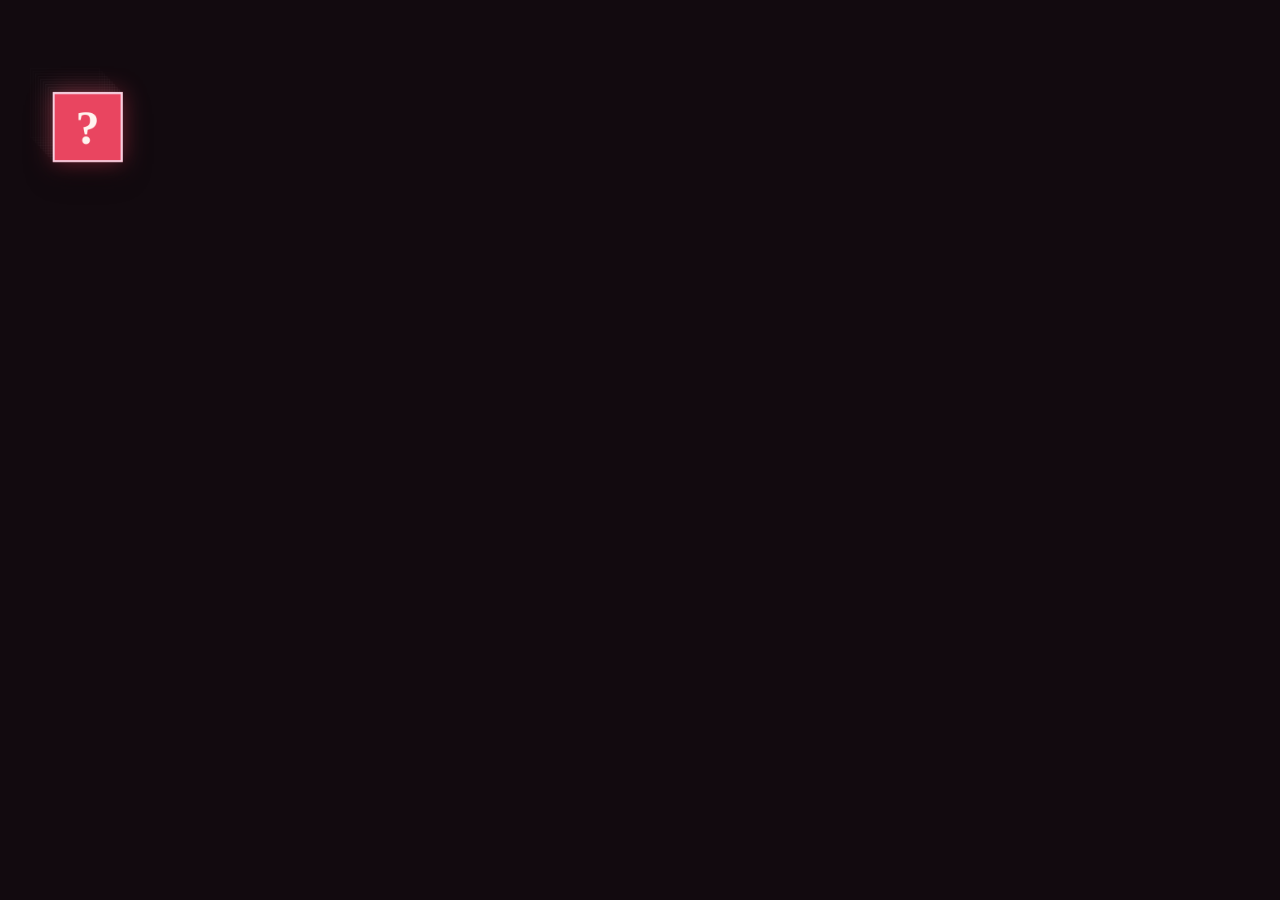
<file: fsd-projects/bouncing-box/index.html>
<!DOCTYPE html>
<html>

<head>
  <meta charset="utf-8" />
  <title>Bouncing Box</title>
  <script src="jquery.min.js"></script>
  <style>
    * {
      box-sizing: border-box;
    }

    html,
    body {
      margin: 0;
      min-height: 100%;
    }

    body {
      overflow: hidden;
      background: #0b070b;
      color: #ead8d0;
      font-family: Georgia, "Times New Roman", serif;
    }

    .board {
      position: relative;
      width: 100vw;
      height: 100vh;
      min-height: 100vh;
      overflow: hidden;
      isolation: isolate;
      background: #120a0f;
    }

    .trail {
      position: absolute;
      inset: 0;
      pointer-events: none;
      z-index: 1;
    }

    .trail-dot {
      position: absolute;
      top: 0;
      left: 0;
      width: 70px;
      height: 70px;
      border: 1px solid rgba(255, 255, 255, 0.2);
      background: rgba(255, 255, 255, 0.07);
      box-shadow: 0 0 18px rgba(255, 255, 255, 0.08);
      will-change: transform;
    }

    .box {
      width: 70px;
      height: 70px;
      display: grid;
      place-items: center;
      border: 2px solid #f7d6e5;
      border-radius: 0;
      background: #e94560;
      box-shadow: 0 0 22px rgba(233, 69, 96, 0.45), 0 12px 28px rgba(0, 0, 0, 0.42);
      color: #fff4ef;
      font-family: Georgia, "Times New Roman", serif;
      font-size: 300%;
      font-weight: 700;
      text-align: center;
      user-select: none;
      position: absolute;
      top: 0;
      left: 0;
      will-change: transform;
      z-index: 2;
    }

    .box::before {
      content: "";
      position: absolute;
      inset: -2px;
      z-index: 1;
      pointer-events: auto;
    }

    .box.wall-hit {
      animation: wall-pulse 0.28s ease-out;
    }

    @keyframes wall-pulse {
      0% {
        transform: var(--box-position) scale(1);
      }

      45% {
        transform: var(--box-position) scale(1.24);
      }

      100% {
        transform: var(--box-position) scale(1);
      }
    }
  </style>
  <!-- 	<script src="//cdnjs.cloudflare.com/ajax/libs/jquery/2.1.1/jquery.min.js"></script> -->
</head>

<body class="board">
  <!-- HTML for the box -->
  <div class="trail" aria-hidden="true"></div>
  <div class="box">?</div>

  <script>
    (function () {
      "use strict";
      /* global jQuery */

      //////////////////////////////////////////////////////////////////
      /////////////////// SETUP DO NOT DELETE //////////////////////////
      //////////////////////////////////////////////////////////////////

      var box = jQuery(".box"); // reference to the HTML .box element
      var board = jQuery(".board"); // reference to the HTML .board element
      var trail = jQuery(".trail");
      var trailDots = [];
      var trailPositions = [];
      var boardWidth = board.width();
      var boardHeight = board.height();

      for (var trailIndex = 0; trailIndex < 10; trailIndex += 1) {
        var trailDot = jQuery("<span class='trail-dot'></span>");
        trailDot.css("opacity", 0.22 - trailIndex * 0.018);
        trail.append(trailDot);
        trailDots.push(trailDot);
        trailPositions.push({ x: 0, y: 0 });
      }

      jQuery(window).on("resize", function () {
        boardWidth = board.width();
        boardHeight = board.height();
      });

      // Every time the box is clicked, call the handleBoxClick Function (see below)
      box.on("click", handleBoxClick);

      // Move the box with a transform so the browser can animate it smoothly.
      function moveBoxTo(newPositionX, newPositionY) {
        var boxPosition = "translate3d(" + newPositionX + "px, " + newPositionY + "px, 0)";

        trailPositions.unshift({ x: newPositionX, y: newPositionY });
        trailPositions.pop();
        for (var trailIndex = 0; trailIndex < trailDots.length; trailIndex += 1) {
          trailDots[trailIndex].css(
            "transform",
            "translate3d(" + trailPositions[trailIndex].x + "px, " + trailPositions[trailIndex].y + "px, 0)",
          );
        }

        box[0].style.setProperty("--box-position", boxPosition);
        box.css("transform", boxPosition);
      }

      // changes the text displayed on the Box
      function changeBoxText(newText) {
        box.text(newText);
      }

      //////////////////////////////////////////////////////////////////
      /////////////////// YOUR CODE BELOW HERE /////////////////////////
      //////////////////////////////////////////////////////////////////

      // TODO 2 - Variable declarations
      var positionX = 0;
      var positionY = 100;
      var points = 0;
      var speed = 220;
      var velocityX = speed;
      var velocityY = speed * 0.7;
      var previousTime = 0;
      var diggingAudio = new Audio("../../audio/Finale%204.mp3");
      diggingAudio.loop = true;
      diggingAudio.preload = "auto";

      function startDiggingAudio() {
        var playPromise = diggingAudio.play();
        if (playPromise && typeof playPromise.catch === "function") {
          playPromise.catch(function () { });
        }
      }

      function stopDiggingAudio() {
        diggingAudio.pause();
        diggingAudio.currentTime = 0;
      }

      startDiggingAudio();
      ["pointerdown", "keydown", "touchstart"].forEach(function (eventName) {
        window.addEventListener(eventName, startDiggingAudio, { once: true });
      });
      window.addEventListener("pagehide", stopDiggingAudio);

      /**
       * Move the box according to elapsed time, then choose a new angle whenever
       * it reaches a wall so each ricochet can travel in a different direction.
       */
      function update(currentTime) {
        if (!previousTime) {
          previousTime = currentTime;
        }

        var elapsed = Math.min((currentTime - previousTime) / 1000, 0.035);
        var rightEdge = Math.max(0, boardWidth - box.outerWidth());
        var bottomEdge = Math.max(0, boardHeight - box.outerHeight());
        var hitWall = false;

        previousTime = currentTime;
        positionX += velocityX * elapsed;
        positionY += velocityY * elapsed;

        if (positionX >= rightEdge) {
          positionX = rightEdge;
          chooseRicochetDirection(-1, null);
          hitWall = true;
        } else if (positionX <= 0) {
          positionX = 0;
          chooseRicochetDirection(1, null);
          hitWall = true;
        }

        if (positionY >= bottomEdge) {
          positionY = bottomEdge;
          chooseRicochetDirection(null, -1);
          hitWall = true;
        } else if (positionY <= 0) {
          positionY = 0;
          chooseRicochetDirection(null, 1);
          hitWall = true;
        }

        moveBoxTo(positionX, positionY);

        if (hitWall) {
          box.removeClass("wall-hit");
          void box[0].offsetWidth;
          box.addClass("wall-hit");
        }

        window.requestAnimationFrame(update);
      }

      function chooseRicochetDirection(horizontalDirection, verticalDirection) {
        var angle = 0.35 + Math.random() * 0.8;
        var randomDirection = Math.random() < 0.5 ? -1 : 1;

        if (horizontalDirection) {
          velocityX = horizontalDirection * Math.cos(angle) * speed;
          velocityY = randomDirection * Math.sin(angle) * speed;
        } else {
          velocityX = randomDirection * Math.sin(angle) * speed;
          velocityY = verticalDirection * Math.cos(angle) * speed;
        }
      }
      /**
       * This Function will be called each time the box is clicked.
       * Each time it is called, it should perform each of the following actions:
       * - increase the points total
       * - increase the speed
       * - move the box to the left side of the screen.
       */
      function handleBoxClick() {
        points += 1;
        speed = 220 + 35 * points;
        positionX = 0;
        positionY = Math.random() * Math.max(0, boardHeight - box.outerHeight());
        chooseRicochetDirection(1, null);
        changeBoxText(points);
        moveBoxTo(positionX, positionY);
      }

      moveBoxTo(positionX, positionY);
      window.requestAnimationFrame(update);

    })();
  </script>
</body>

</html>
</file>
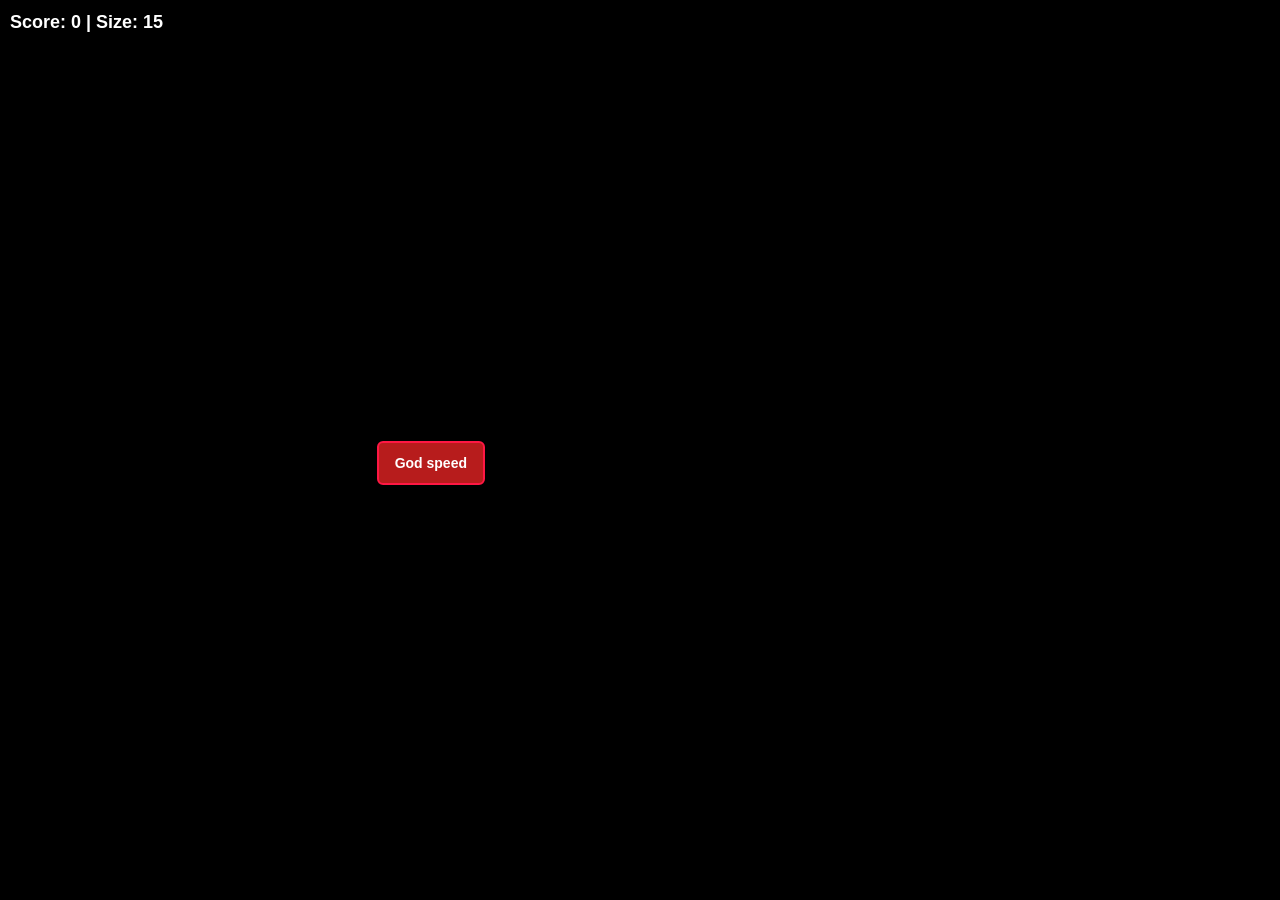
<file: fsd-projects/circularity/index.html>
<!doctype html>

<html>
    <head>
        <meta charset="utf-8">

        <title>Operation Spark || Motion Poem</title>
        <meta name="description" content="Operation Spark Motion Poem">
        <meta name="author" content="operationspark.org">
        <meta name="viewport" content="width=device-width, initial-scale=1.0">
        
        <link href="css/bootstrap.min.css" rel="stylesheet" media="screen">
        <link href="css/style.css" rel="stylesheet">

        <!-- all core CreateJS and 3rd party libraries are listed here: -->
        <script src="bower_components/lodash/lodash.min.js"></script>
        <script src="https://code.createjs.com/1.0.0/easeljs.min.js"></script>
        <script src="https://code.createjs.com/1.0.0/tweenjs.min.js"></script>
        <script src="bower_components/opspark-draw/draw.js"></script>
        <script src="bower_components/racket/racket.js"></script>

        <!-- our app javascript code -->
        <script src="js/opspark.js"></script>
        <script src="js/multiplayer.js"></script>
        <script src="js/gamification.js"></script>
        <script src="js/init.js"></script>
        
        <style type="text/css">
            /*override default styles here*/
        </style>
    </head>
    <body>
        <div style="position: relative; display: inline-block;">
            <canvas id="canvas" width="500" height="500"></canvas>
            
            <!-- Game UI -->
            <div id="score" style="position: absolute; top: 10px; left: 10px; color: white; font-family: Arial, sans-serif; font-size: 18px; font-weight: bold; text-shadow: 2px 2px 4px rgba(0,0,0,0.8); z-index: 10;">
                Score: 0 | Size: 15
            </div>
            
            <div id="multiplayerScore" style="position: absolute; top: 10px; right: 10px; color: white; font-family: Arial, sans-serif; font-size: 16px; font-weight: bold; text-shadow: 2px 2px 4px rgba(0,0,0,0.8); z-index: 10; display: none;">
                <div style="color: #B71C1C;">Opponent: Size 15</div>
                <div id="gameTimer" style="color: #FF5252; margin-top: 5px;">Time: 60s</div>
            </div>

            <button id="godSpeedBtn" class="god-speed-btn" type="button">God speed</button>
            
            <div id="instructions" style="position: absolute; top: 50%; left: 50%; transform: translate(-50%, -50%); color: white; font-family: Arial, sans-serif; text-align: center; background: rgba(0,0,0,0.7); padding: 20px; border-radius: 10px; z-index: 10; display: none;">
                <h2 style="margin: 0 0 10px 0; color: #FF1744;">Circularity</h2>
                <div id="gameMode" style="margin-bottom: 15px;">
                    <button id="singlePlayerBtn" class="game-mode-btn">Single Player</button>
                    <button id="hostGameBtn" class="game-mode-btn">Local Multiplayer</button>
                </div>
                <div id="singlePlayerInstructions">
                    <p style="margin: 5px 0;">🔴 You are the bright red circle</p>
                    <p style="margin: 5px 0;">Use <strong>WASD</strong> to move</p>
                    <p style="margin: 5px 0;">Absorb smaller circles to grow!</p>
                    <p style="margin: 5px 0;">Avoid larger circles or you'll be absorbed!</p>
                    <p style="margin: 15px 0 5px 0; color: #FF5252;"><strong>Press any key to start!</strong></p>
                </div>
                <div id="multiplayerInstructions" style="display: none;">
                    <p style="margin: 5px 0;">🔴 Player 1: bright red | 🟥 Player 2: dark red</p>
                    <p style="margin: 5px 0;">Player 1 uses <strong>WASD</strong> | Player 2 uses <strong>Arrow Keys</strong></p>
                    <p style="margin: 5px 0;">Absorb circles and each other to grow!</p>
                    <p style="margin: 5px 0;">Biggest circle after 60 seconds wins!</p>
                    <p style="margin: 15px 0 5px 0; color: #FF5252;"><strong>Press any key to start!</strong></p>
                </div>
            </div>
        </div>
        <script id="motion-poem">
            (function(){
                init(window);
                window.opspark.makeGame();
            })();
        </script>
    </body>

</html>
</file>
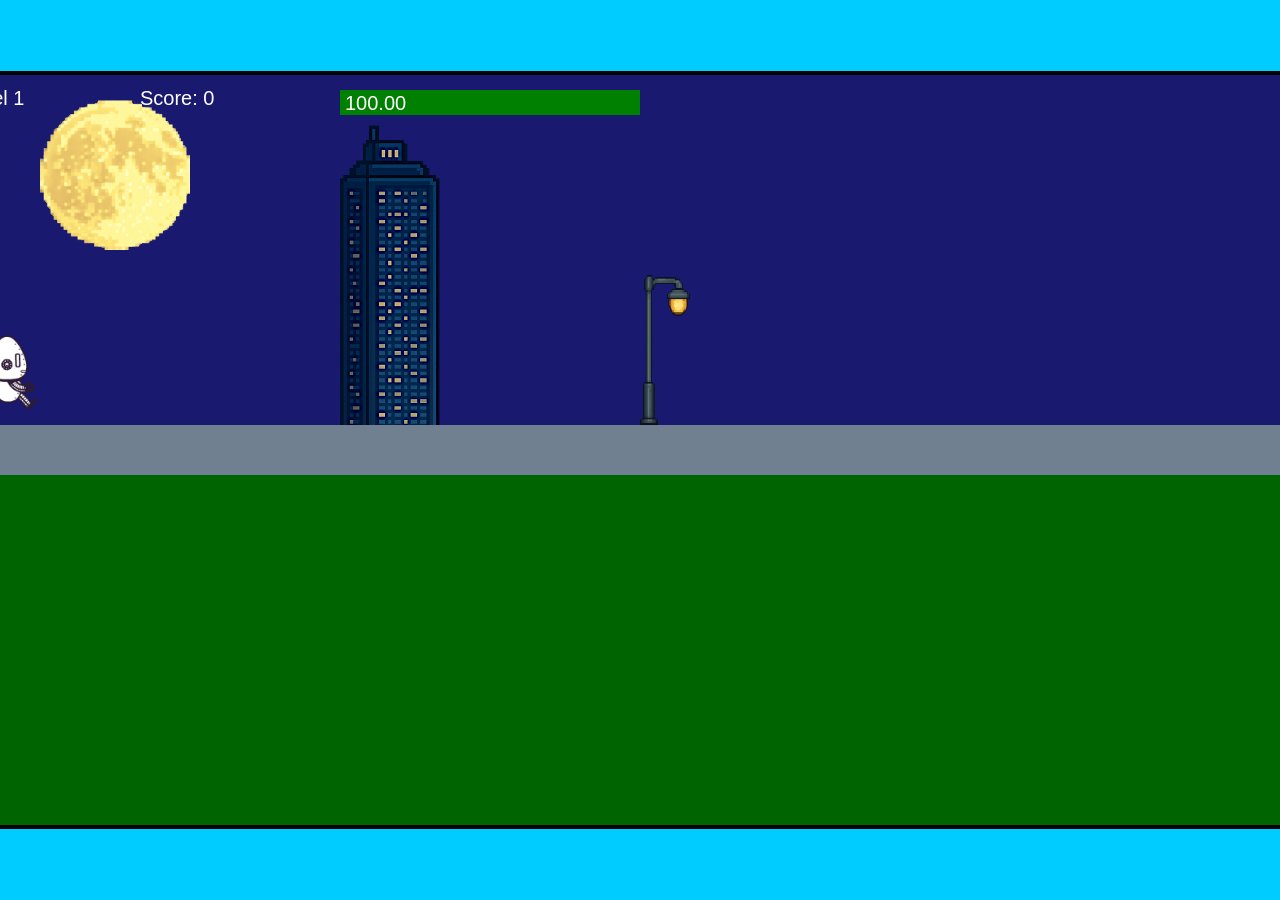
<file: fsd-projects/runtime/index.html>
<!DOCTYPE html>
<html lang="en">
  <head>
    <meta charset="UTF-8" />
    <meta name="viewport" content="width=device-width, initial-scale=1.0" />
    <title>Runtime Neo</title>
    <link rel="stylesheet" href="runtime.css" />
    <script src="https://code.jquery.com/jquery-3.1.0.js"></script>
    <script src="setup.js"></script>
    <script src="levels.js"></script>
    <script src="scenery.js"></script>
    <script src="student.js"></script>
    <script src="main.js"></script>
  </head>
  <body id="body">
    <canvas id="gameCanvas" width="1400" height="750"></canvas>
    <img id="player" src="images/halle.png" />
    <img id="projectile" src="images/projectile.png" />
    <img id="basicPlatform" src="images/interactable/basicPlatform.png" />
    <img id="spikes" src="images/interactable/spikes.png" />
    <img id="bug" src="images/interactable/bug.png" />
    <img id="healthUp" src="images/interactable/healthUp.png" />
    <img id="flag" src="images/interactable/flag.png" />
    <img id="moon" src="images/backgrounds/moon.png" />
    <img id="building" src="images/backgrounds/building.png" />
    <img id="lamp" src="images/backgrounds/lamp.png" />
  </body>
</html>
</file>
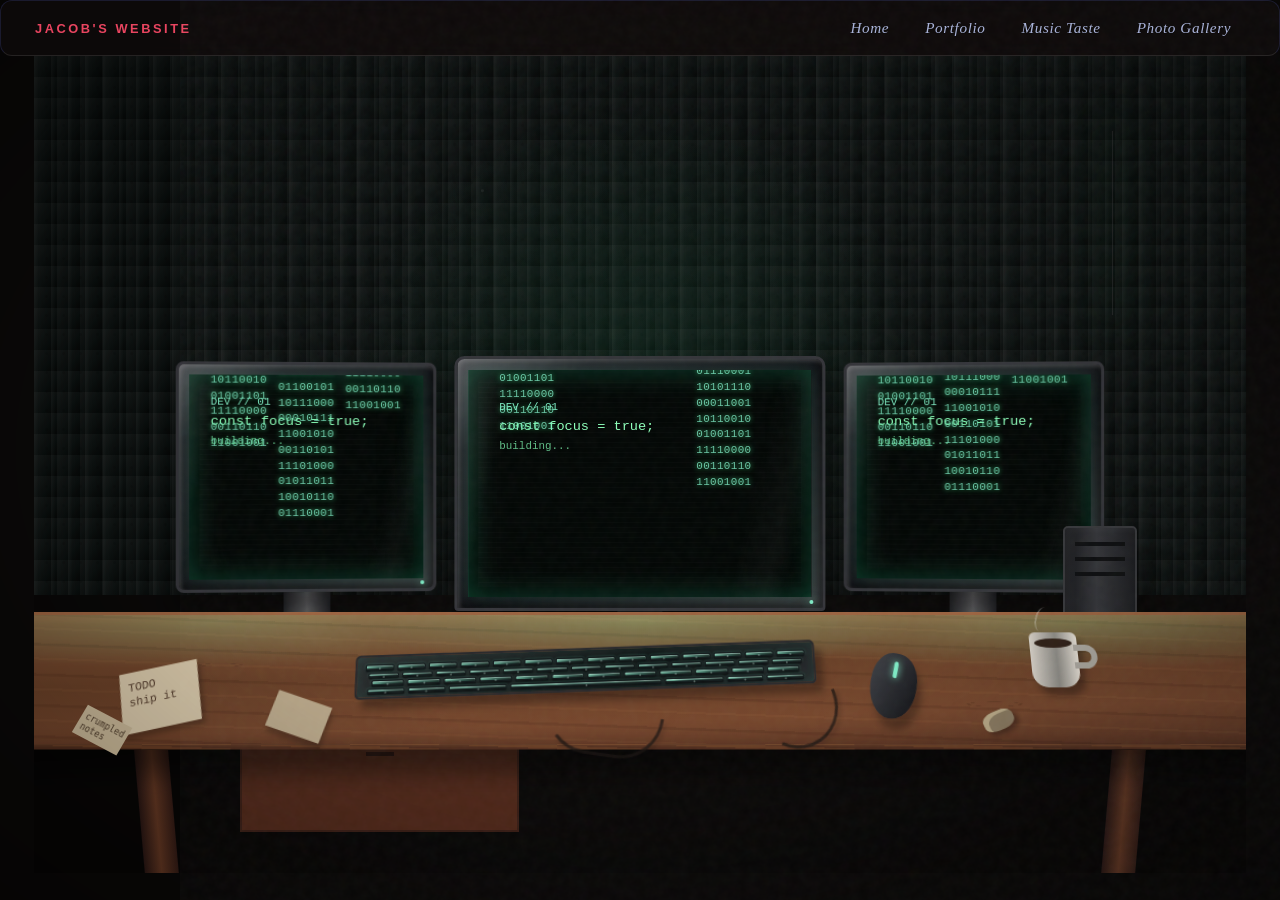
<file: coding.html>
<!DOCTYPE html>
<html lang="en">

<head>
  <meta charset="UTF-8" />
  <meta name="viewport" content="width=device-width, initial-scale=1.0" />
  <title>Jacob's coding</title>
  <link rel="stylesheet" href="style.css" />
</head>

<body class="coding-page">
  <div id="all-contents">
    <nav>
      <h1>Jacob's website</h1>
      <ul id="nav-ul">
        <li class="nav-li"><a href="index.html">Home</a></li>
        <li class="nav-li"><a href="portfolio.html">Portfolio</a></li>
        <li class="nav-li"><a href="music.html">Music Taste</a></li>
        <li class="nav-li"><a href="gallery.html">Photo Gallery</a></li>
      </ul>
    </nav>

    <main class="coding-main">
      <section class="desk-scene" aria-label="A realistic coding desk with three monitors">
        <div class="room-wall"></div>
        <div class="wall-binary" aria-hidden="true">
          <span style="--x: 8%; --duration: 20s; --delay: -2s;">1</span>
          <span style="--x: 18%; --duration: 24s; --delay: -9s;">0</span>
          <span style="--x: 29%; --duration: 22s; --delay: -16s;">1</span>
          <span style="--x: 40%; --duration: 26s; --delay: -7s;">0</span>
          <span style="--x: 52%; --duration: 18s; --delay: -12s;">1</span>
          <span style="--x: 64%; --duration: 28s; --delay: -4s;">0</span>
          <span style="--x: 73%; --duration: 23s; --delay: -18s;">1</span>
          <span style="--x: 83%; --duration: 27s; --delay: -11s;">0</span>
          <span style="--x: 92%; --duration: 21s; --delay: -22s;">1</span>
        </div>
        <div class="desk-light"></div>
        <div class="monitor monitor-left">
          <div class="monitor-bezel">
            <div class="monitor-screen"><span>DEV // 01</span><b>const focus = true;</b><em>building...</em>
              <div class="binary-stream">
                <span>01010110<br>11001001<br>00110110<br>10101100<br>01101001<br>11100010<br>01001101<br>10110010<br>01001101<br>11110000<br>00110110<br>11001001</span><span>11010011<br>00101101<br>10011010<br>01100101<br>10111000<br>00010111<br>11001010<br>00110101<br>11101000<br>01011011<br>10010110<br>01110001</span><span>00110101<br>11101000<br>01011011<br>10010110<br>01110001<br>10101110<br>00011001<br>10110010<br>01001101<br>11110000<br>00110110<br>11001001</span>
              </div>
            </div>
          </div>
          <div class="monitor-neck"></div>
          <div class="monitor-foot"></div>
        </div>
        <div class="laptop-computer">
          <div class="monitor-bezel laptop-screen-bezel">
            <div class="monitor-screen"><span>DEV // 01</span><b>const focus = true;</b><em>building...</em>
              <div class="binary-stream">
                <span>01010110<br>11001001<br>00110110<br>10101100<br>01101001<br>11100010<br>01001101<br>10110010<br>01001101<br>11110000<br>00110110<br>11001001</span><span>11010011<br>00101101<br>10011010<br>01100101<br>10111000<br>00010111<br>11001010<br>00110101<br>11101000<br>01011011<br>10010110<br>01110001</span><span>00110101<br>11101000<br>01011011<br>10010110<br>01110001<br>10101110<br>00011001<br>10110010<br>01001101<br>11110000<br>00110110<br>11001001</span>
              </div>
            </div>
          </div>
          <div class="laptop-hinge"></div>
          <div class="laptop-base">
            <div class="laptop-keyboard"></div>
            <div class="laptop-trackpad"></div>
          </div>
        </div>
        <div class="monitor monitor-right">
          <div class="monitor-bezel">
            <div class="monitor-screen"><span>DEV // 01</span><b>const focus = true;</b><em>building...</em>
              <div class="binary-stream">
                <span>01010110<br>11001001<br>00110110<br>10101100<br>01101001<br>11100010<br>01001101<br>10110010<br>01001101<br>11110000<br>00110110<br>11001001</span><span>11010011<br>00101101<br>10011010<br>01100101<br>10111000<br>00010111<br>11001010<br>00110101<br>11101000<br>01011011<br>10010110<br>01110001</span><span>00110101<br>11101000<br>01011011<br>10010110<br>01110001<br>10101110<br>00011001<br>10110010<br>01001101<br>11110000<br>00110110<br>11001001</span>
              </div>
            </div>
          </div>
          <div class="monitor-neck"></div>
          <div class="monitor-foot"></div>
        </div>
        <div class="computer-tower"><span></span><i></i><b></b></div>
        <div class="desk-surface">
          <div class="desk-edge"></div>
          <div class="led-keyboard">
            <div class="key-row">
              <i></i><i></i><i></i><i></i><i></i><i></i><i></i><i></i><i></i><i></i><i></i><i></i><i></i><i></i>
            </div>
            <div class="key-row">
              <i></i><i></i><i></i><i></i><i></i><i></i><i></i><i></i><i></i><i></i><i></i><i></i><i></i>
            </div>
            <div class="key-row"><i></i><i></i><i></i><i></i><i></i><i></i><i></i><i></i><i></i><i></i><i></i><i></i>
            </div>
            <div class="key-row key-row-bottom"><i></i><i></i><i class="key-wide"></i><i class="key-space"></i><i
                class="key-wide"></i><i></i><i></i></div>
          </div>
          <div class="mouse"><span></span></div>
          <div class="paper paper-one">TODO<br />ship it</div>
          <div class="paper paper-two"></div>
          <div class="coffee-cup"><span></span><i></i></div>
          <div class="desk-cable cable-left"></div>
          <div class="desk-cable cable-right"></div>
          <div class="trash trash-one">crumpled<br />notes</div>
          <div class="trash trash-two"></div>
        </div>
        <div class="desk-drawer"></div>
        <div class="desk-leg desk-leg-left"></div>
        <div class="desk-leg desk-leg-right"></div>
      </section>
    </main>
  </div>
  <audio id="coding-audio" autoplay preload="auto">
    <source src="audio/ENVY (Official Audio) - TREFUEGO.mp3" type="audio/mpeg" />
  </audio>

  <script src="coding.js"></script>
</body>

</html>
</file>
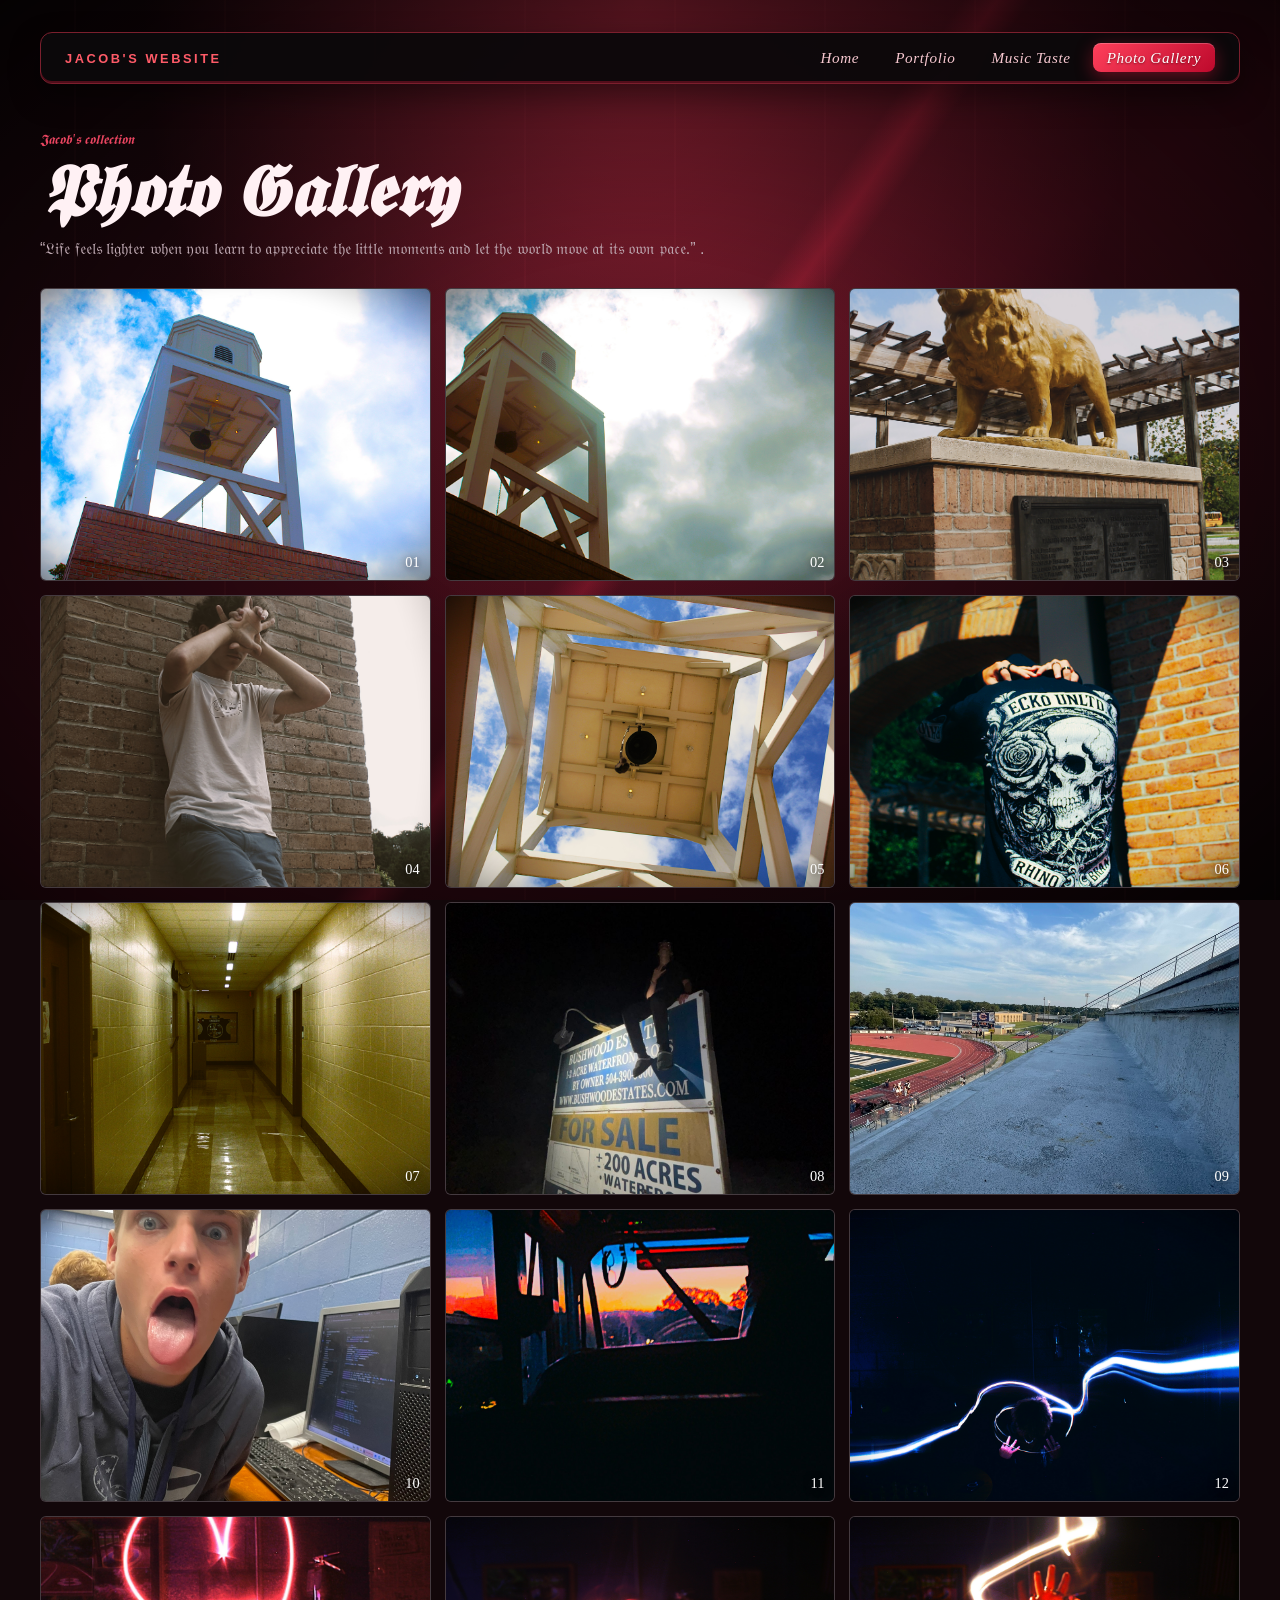
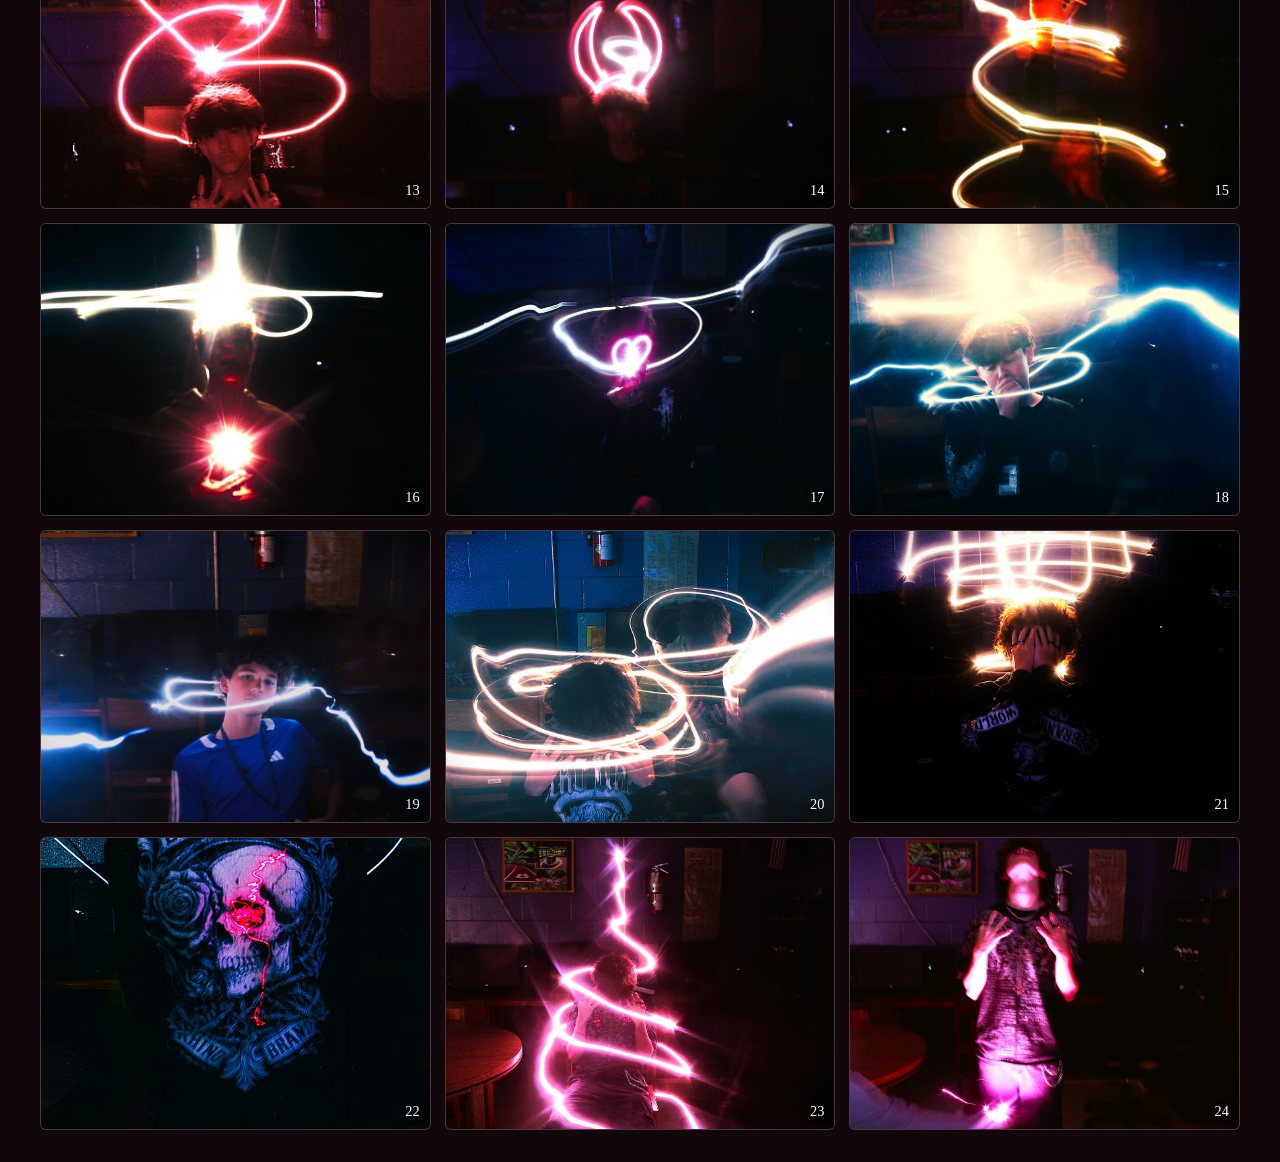
<file: gallery.html>
<!DOCTYPE html>
<html lang="en">

<head>
  <meta charset="UTF-8" />
  <meta name="viewport" content="width=device-width, initial-scale=1.0" />
  <title>Photo Gallery | Jacob's website</title>
  <link rel="stylesheet" href="style.css" />
</head>

<body class="gallery-page">
  <div id="all-contents">
    <nav>
      <h1>Jacob's website</h1>
      <ul id="nav-ul">
        <li class="nav-li"><a href="index.html">Home</a></li>
        <li class="nav-li"><a href="portfolio.html">Portfolio</a></li>
        <li class="nav-li"><a href="music.html">Music Taste</a></li>
        <li class="nav-li"><a href="gallery.html" aria-current="page">Photo Gallery</a></li>
      </ul>
    </nav>

    <main class="gallery-main">
      <header class="gallery-heading">
        <p class="gallery-kicker">𝕵𝖆𝖈𝖔𝖇'𝖘 𝖈𝖔𝖑𝖑𝖊𝖈𝖙𝖎𝖔𝖓</p>
        <h2>𝕻𝖍𝖔𝖙𝖔 𝕲𝖆𝖑𝖑𝖊𝖗𝖞</h2>
        <p>“𝔏𝔦𝔣𝔢 𝔣𝔢𝔢𝔩𝔰 𝔩𝔦𝔤𝔥𝔱𝔢𝔯 𝔴𝔥𝔢𝔫 𝔶𝔬𝔲 𝔩𝔢𝔞𝔯𝔫 𝔱𝔬 𝔞𝔭𝔭𝔯𝔢𝔠𝔦𝔞𝔱𝔢 𝔱𝔥𝔢 𝔩𝔦𝔱𝔱𝔩𝔢 𝔪𝔬𝔪𝔢𝔫𝔱𝔰 𝔞𝔫𝔡 𝔩𝔢𝔱 𝔱𝔥𝔢 𝔴𝔬𝔯𝔩𝔡 𝔪𝔬𝔳𝔢 𝔞𝔱 𝔦𝔱𝔰 𝔬𝔴𝔫 𝔭𝔞𝔠𝔢.”
.</p>
      </header>

      <audio id="gallery-audio" autoplay loop preload="auto"
        aria-label="Gallery soundtrack">
        <source src="audio/Mathiastyner - 2AM (Official Music Video).mp3" type="audio/mpeg" />
        Your browser does not support audio playback.
      </audio>

      <section class="gallery-grid" aria-label="Photo gallery">
        <button class="gallery-item" type="button" data-src="assets/IMG_6581.JPG" data-alt="Gallery photo 1">
          <img src="assets/IMG_6581.JPG" alt="Gallery photo 1" loading="lazy" />
          <span>01</span>
        </button>
        <button class="gallery-item" type="button" data-src="assets/IMG_6583.JPG" data-alt="Gallery photo 2">
          <img src="assets/IMG_6583.JPG" alt="Gallery photo 2" loading="lazy" />
          <span>02</span>
        </button>
        <button class="gallery-item" type="button" data-src="assets/IMG_6584.JPG" data-alt="Gallery photo 3">
          <img src="assets/IMG_6584.JPG" alt="Gallery photo 3" loading="lazy" />
          <span>03</span>
        </button>
        <button class="gallery-item" type="button" data-src="assets/IMG_6585.JPG" data-alt="Gallery photo 4">
          <img src="assets/IMG_6585.JPG" alt="Gallery photo 4" loading="lazy" />
          <span>04</span>
        </button>
        <button class="gallery-item" type="button" data-src="assets/IMG_6586.JPG" data-alt="Gallery photo 5">
          <img src="assets/IMG_6586.JPG" alt="Gallery photo 5" loading="lazy" />
          <span>05</span>
        </button>
        <button class="gallery-item" type="button" data-src="assets/IMG_6588.JPG" data-alt="Gallery photo 6">
          <img src="assets/IMG_6588.JPG" alt="Gallery photo 6" loading="lazy" />
          <span>06</span>
        </button>
        <button class="gallery-item" type="button" data-src="assets/IMG_6602.JPG" data-alt="Gallery photo 7">
          <img src="assets/IMG_6602.JPG" alt="Gallery photo 7" loading="lazy" />
          <span>07</span>
        </button>
        <button class="gallery-item" type="button" data-src="assets/IMG_1384.JPEG" data-alt="Gallery photo 8">
          <img src="assets/IMG_1384.JPEG" alt="Gallery photo 8" loading="lazy" />
          <span>08</span>
        </button>
        <button class="gallery-item" type="button" data-src="assets/IMG_1687.JPEG" data-alt="Gallery photo 9">
          <img src="assets/IMG_1687.JPEG" alt="Gallery photo 9" loading="lazy" />
          <span>09</span>
        </button>
        <button class="gallery-item" type="button" data-src="assets/IMG_1705.JPEG" data-alt="Gallery photo 10">
          <img src="assets/IMG_1705.JPEG" alt="Gallery photo 10" loading="lazy" />
          <span>10</span>
        </button>
        <button class="gallery-item" type="button" data-src="assets/20261012_113036476_iOS.jpg" data-alt="Gallery photo 11">
          <img src="assets/20261012_113036476_iOS.jpg" alt="Gallery photo 11" loading="lazy" />
          <span>11</span>
        </button>
        <button class="gallery-item" type="button" data-src="assets/IMG_8113.JPG" data-alt="Gallery photo 12">
          <img src="assets/IMG_8113.JPG" alt="Gallery photo 12" loading="lazy" />
          <span>12</span>
        </button>
        <button class="gallery-item" type="button" data-src="assets/IMG_8133.JPG" data-alt="Gallery photo 13">
          <img src="assets/IMG_8133.JPG" alt="Gallery photo 13" loading="lazy" />
          <span>13</span>
        </button>
        <button class="gallery-item" type="button" data-src="assets/IMG_8134.JPG" data-alt="Gallery photo 14">
          <img src="assets/IMG_8134.JPG" alt="Gallery photo 14" loading="lazy" />
          <span>14</span>
        </button>
        <button class="gallery-item" type="button" data-src="assets/IMG_8137.JPG" data-alt="Gallery photo 15">
          <img src="assets/IMG_8137.JPG" alt="Gallery photo 15" loading="lazy" />
          <span>15</span>
        </button>
        <button class="gallery-item" type="button" data-src="assets/IMG_8141.JPG" data-alt="Gallery photo 16">
          <img src="assets/IMG_8141.JPG" alt="Gallery photo 16" loading="lazy" />
          <span>16</span>
        </button>
        <button class="gallery-item" type="button" data-src="assets/IMG_8143.JPG" data-alt="Gallery photo 17">
          <img src="assets/IMG_8143.JPG" alt="Gallery photo 17" loading="lazy" />
          <span>17</span>
        </button>
        <button class="gallery-item" type="button" data-src="assets/IMG_9713.JPG" data-alt="Gallery photo 18">
          <img src="assets/IMG_9713.JPG" alt="Gallery photo 18" loading="lazy" />
          <span>18</span>
        </button>
        <button class="gallery-item" type="button" data-src="assets/IMG_9717.JPG" data-alt="Gallery photo 19">
          <img src="assets/IMG_9717.JPG" alt="Gallery photo 19" loading="lazy" />
          <span>19</span>
        </button>
        <button class="gallery-item" type="button" data-src="assets/IMG_9718.JPG" data-alt="Gallery photo 20">
          <img src="assets/IMG_9718.JPG" alt="Gallery photo 20" loading="lazy" />
          <span>20</span>
        </button>
        <button class="gallery-item" type="button" data-src="assets/IMG_9720.JPG" data-alt="Gallery photo 21">
          <img src="assets/IMG_9720.JPG" alt="Gallery photo 21" loading="lazy" />
          <span>21</span>
        </button>
        <button class="gallery-item" type="button" data-src="assets/IMG_9738.JPG" data-alt="Gallery photo 22">
          <img src="assets/IMG_9738.JPG" alt="Gallery photo 22" loading="lazy" />
          <span>22</span>
        </button>
        <button class="gallery-item" type="button" data-src="assets/IMG_9745.JPG" data-alt="Gallery photo 23">
          <img src="assets/IMG_9745.JPG" alt="Gallery photo 23" loading="lazy" />
          <span>23</span>
        </button>
        <button class="gallery-item" type="button" data-src="assets/IMG_9746.JPG" data-alt="Gallery photo 24">
          <img src="assets/IMG_9746.JPG" alt="Gallery photo 24" loading="lazy" />
          <span>24</span>
        </button>
      </section>
    </main>
  </div>

  <div class="gallery-lightbox" id="gallery-lightbox" role="dialog" aria-modal="true" aria-label="Expanded photo"
    hidden>
    <button class="gallery-close" id="gallery-close" type="button" aria-label="Close photo">&times;</button>
    <button class="gallery-arrow gallery-arrow-previous" id="gallery-previous" type="button"
      aria-label="Previous photo">&lsaquo;</button>
    <img class="gallery-lightbox-image" id="gallery-lightbox-image" alt="" />
    <button class="gallery-arrow gallery-arrow-next" id="gallery-next" type="button"
      aria-label="Next photo">&rsaquo;</button>
    <p class="gallery-lightbox-caption" id="gallery-lightbox-caption"></p>
  </div>

  <script src="gallery.js"></script>
</body>

</html>
</file>
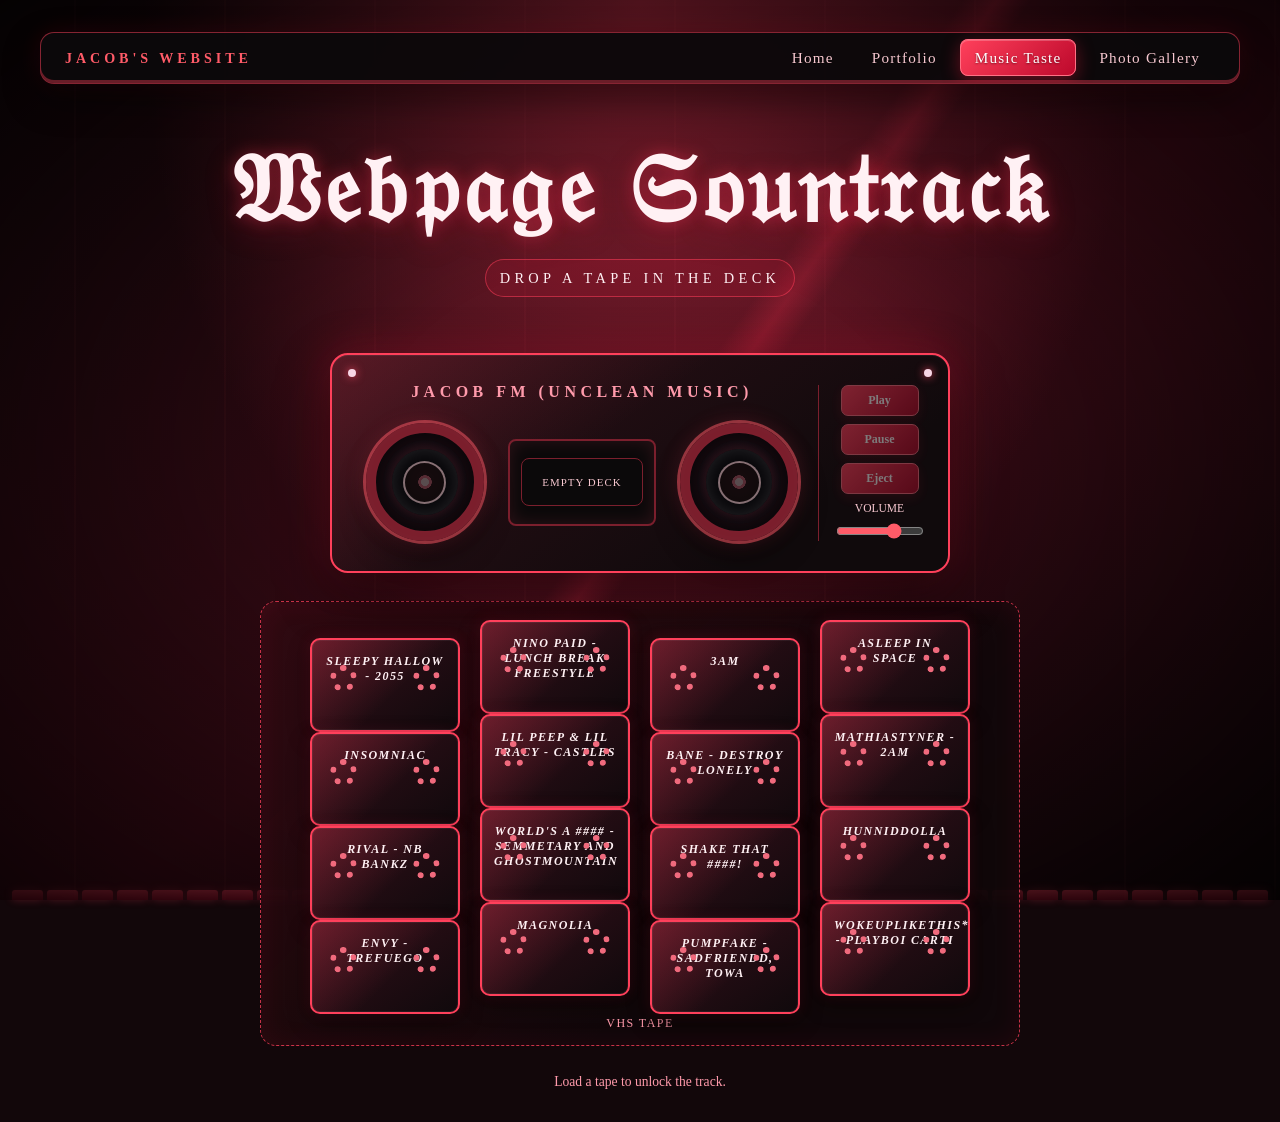
<file: music.html>
<!DOCTYPE html>
<html lang="en">

<head>
  <meta charset="UTF-8" />
  <meta name="viewport" content="width=device-width, initial-scale=1.0" />
  <title>𝔚𝔢𝔟𝔭𝔞𝔤𝔢 𝔖𝔬𝔲𝔫𝔱𝔯𝔞𝔠𝔨</title>
  <link rel="stylesheet" href="style.css" />
</head>

<body class="music-page">
  <div id="all-contents">
    <nav>
      <h1>Jacob's website</h1>
      <ul id="nav-ul">
        <li class="nav-li"><a href="index.html">Home</a></li>
        <li class="nav-li"><a href="portfolio.html">Portfolio</a></li>
        <li class="nav-li"><a href="music.html" aria-current="page">Music Taste</a></li>
        <li class="nav-li"><a href="gallery.html">Photo Gallery</a></li>
      </ul>
    </nav>

    <main class="music-main">
      <div class="content music-content">
        <h2>𝔚𝔢𝔟𝔭𝔞𝔤𝔢 𝔖𝔬𝔲𝔫𝔱𝔯𝔞𝔠𝔨</h2>
        <p class="music-subtitle">Drop a tape in the deck</p>
        <div class="music-description">
        </div>

        <div class="music-stage">
          <section class="boombox" aria-label="Boombox music player">
            <h3 class="boombox-label">JACOB FM (UNCLEAN MUSIC)</h3>
            <div class="speaker-row">
              <div class="speaker" aria-hidden="true"></div>
              <div class="tape-deck" id="tape-deck" aria-label="VHS tape drop zone">
                <div class="deck-window" id="deck-window">Empty deck</div>
              </div>
              <div class="speaker" aria-hidden="true"></div>
            </div>
            <div class="boombox-controls">
              <button id="play-button" type="button" disabled>Play</button>
              <button id="pause-button" type="button" disabled>Pause</button>
              <button id="eject-button" type="button" disabled>Eject</button>
              <label class="boombox-volume">
                <span>Volume</span>
                <input id="volume-control" type="range" min="0" max="1" step="0.05" value="0.7" />
              </label>
            </div>
          </section>

          <div class="tape-shelf" id="tape-shelf">
            <div class="tape-list" aria-live="polite"></div>
            <span>VHS tape</span>
          </div>
          <p class="music-status" id="music-status" aria-live="polite">Load a tape to unlock the track.</p>

          <audio class="native-audio" id="audio-player" preload="metadata">
            <source src="audio/Sleepy Hallow - 2055 (Official Video) 4.mp3" type="audio/mpeg" />
            Your browser does not support the audio element.
          </audio>
        </div>
      </div>
    </main>
  </div>
  <div class="music-page-visualizer" id="music-page-visualizer" aria-hidden="true"></div>
  <script src="music.js"></script>
</body>

</html>
</file>
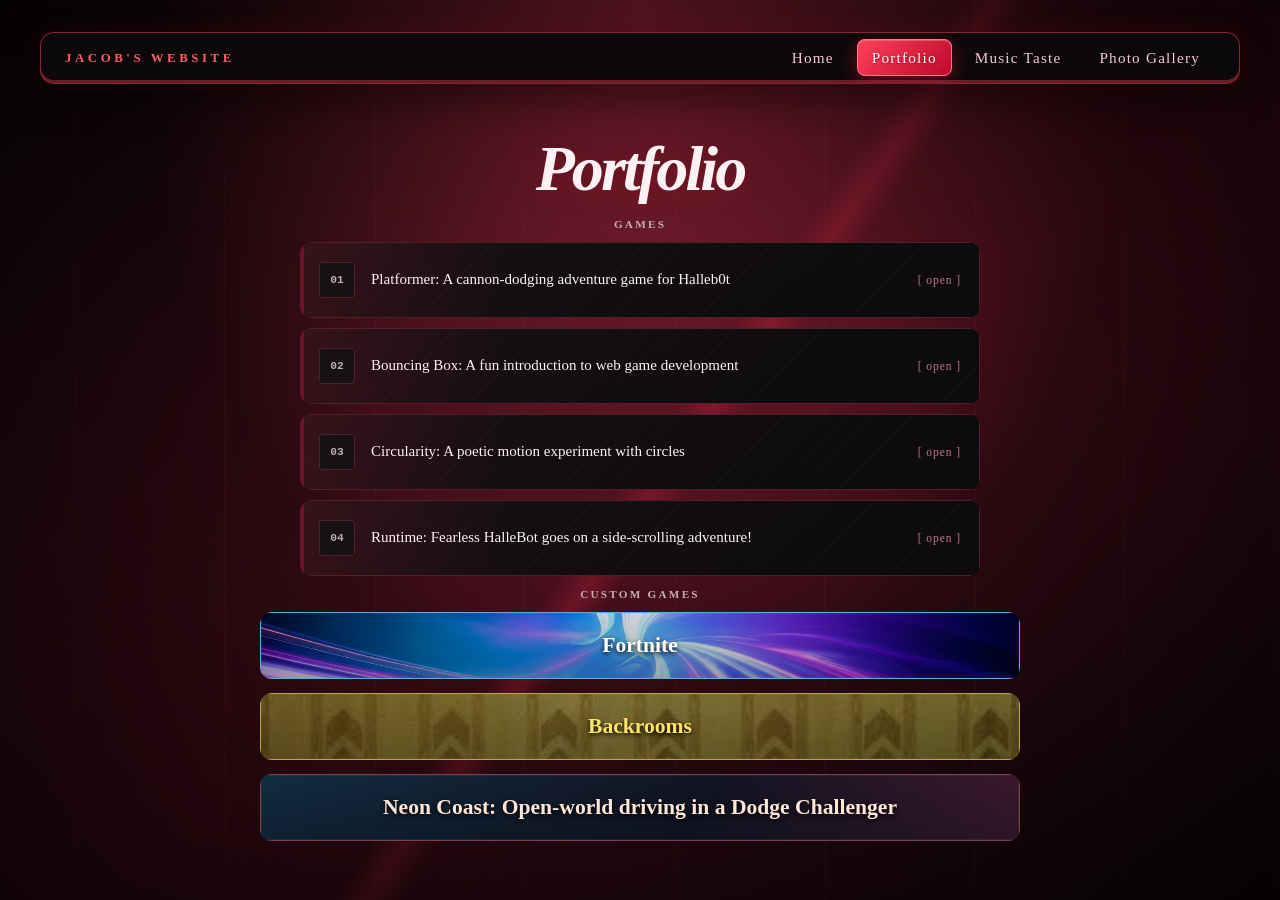
<file: portfolio.html>
<!DOCTYPE html>
<html>

<head>
  <title>Jacob's portfolio</title>
  <link rel="stylesheet" href="style.css" />
</head>

<body class="portfolio-page">
  <div id="all-contents">
    <nav>
      <h1>Jacob's website</h1>
      <ul id="nav-ul">
        <li class="nav-li"><a href="index.html">Home</a></li>
        <li class="nav-li"><a href="portfolio.html" aria-current="page">Portfolio</a></li>
        <li class="nav-li"><a href="music.html">Music Taste</a></li>
        <li class="nav-li"><a href="gallery.html">Photo Gallery</a></li>
      </ul>
    </nav>
    <main class="portfolio-main">
      <div class="content portfolio-content">
        <h1>Portfolio</h1>
        <h3>Games</h3>
        <ul id="portfolio">
          <li>
            <a href="fsd-projects/platformer/">Platformer: A cannon-dodging adventure game for Halleb0t</a>
          </li>
          <li>
            <a href="fsd-projects/bouncing-box/">Bouncing Box: A fun introduction to web game development</a>
          </li>
          <li>
            <a href="fsd-projects/circularity/">Circularity: A poetic motion experiment with circles</a>
          </li>
          <li>
            <a href="fsd-projects/runtime/">Runtime: Fearless HalleBot goes on a side-scrolling adventure!</a>
          </li>
        </ul>

        <h3>Custom Games</h3>
        <ul id="custom-games">
          <li>
            <a class="fortnite-link" href="fortnite.html">Fortnite</a>
          </li>
          <li>
            <a class="backrooms-link" href="custom-games/night-archive/">Backrooms</a>
          </li>
          <li>
            <a class="neon-coast-link" href="custom-games/neon-coast/">Neon Coast: Open-world driving in a Dodge Challenger</a>
          </li>
        </ul>
      </div>
    </main>
  </div>
  <script src="portfolio.js"></script>
</body>

</html>
</file>
<file: fsd-projects/circularity/css/style.css>
html,
body {
    width: 100%;
    height: 100%;
    margin: 0;
    overflow: hidden;
    background: #000;
}

canvas {
    display: block;
    background: #000;
}

.god-speed-btn {
    position: absolute;
    right: 15px;
    bottom: 15px;
    z-index: 10;
    padding: 10px 16px;
    border: 2px solid #FF1744;
    border-radius: 6px;
    background: #B71C1C;
    color: white;
    font-weight: bold;
    cursor: pointer;
}

/* Game mode button styles */
.game-mode-btn {
    margin: 5px;
    padding: 10px 15px;
    border: none;
    border-radius: 5px;
    cursor: pointer;
    font-weight: bold;
    transition: all 0.3s ease;
    position: relative;
}

.game-mode-btn:hover {
    transform: translateY(-2px);
    box-shadow: 0 4px 8px rgba(0,0,0,0.3);
}

.game-mode-btn.selected {
    transform: scale(1.05);
    box-shadow: 0 0 15px rgba(255,23,68,0.6);
    border: 2px solid #FF1744;
}

.game-mode-btn.selected::after {
    content: "✓";
    position: absolute;
    top: -5px;
    right: -5px;
    background: #FF1744;
    color: black;
    border-radius: 50%;
    width: 20px;
    height: 20px;
    display: flex;
    align-items: center;
    justify-content: center;
    font-size: 12px;
    font-weight: bold;
}

#singlePlayerBtn {
    background: #FF1744;
    color: black;
}

#hostGameBtn {
    background: #B71C1C;
    color: white;
}
</file>
<file: fsd-projects/runtime/runtime.css>
/* runtime.css */
/* Styles for Runtime Neo auto-runner game */

img {
  display: none;
}

#gameCanvas {
  position: absolute;
  border: 4px solid #000;
  top: 50%;
  left: 50%;
  transform: translate(-50%, -50%);
}

body {
  margin: 0;
  background-color: #00ccff;
  font-family: Arial, sans-serif;
  text-align: center;
  overflow: hidden;
}
</file>
<file: style.css>
* {
  box-sizing: border-box;
}

.wine-intro {
  position: fixed;
  inset: 0;
  z-index: 10;
  display: grid;
  place-items: center;
  overflow: hidden;
  background: #000;
  animation: intro-fade 2.5s ease 4.35s forwards;
}

.wine-scene {
  position: relative;
  z-index: 2;
  width: min(82vw, 520px);
  height: min(72vh, 430px);
  --swoop: clamp(180px, 43vw, 260px);
}

.wine-glass {
  position: absolute;
  bottom: 34px;
  width: 82px;
  height: 122px;
  border: 3px solid rgba(255, 217, 225, 0.78);
  border-radius: 8px 8px 42px 42px;
  background:
    linear-gradient(
      78deg,
      transparent 12%,
      rgba(255, 255, 255, 0.42) 18%,
      transparent 25%
    ),
    linear-gradient(
      to top,
      rgba(128, 7, 49, 0.96) 0 45%,
      rgba(113, 16, 53, 0.22) 46% 100%
    );
  box-shadow:
    inset 8px 0 10px rgba(255, 255, 255, 0.13),
    inset -10px 0 14px rgba(0, 0, 0, 0.34),
    0 0 22px rgba(255, 151, 177, 0.3);
}

.wine-glass::before {
  content: "";
  position: absolute;
  top: 119px;
  left: 36px;
  width: 4px;
  height: 58px;
  background: linear-gradient(
    to right,
    rgba(255, 255, 255, 0.8),
    rgba(183, 132, 151, 0.45)
  );
}

.wine-glass::after {
  content: "";
  position: absolute;
  top: 174px;
  left: 4px;
  width: 74px;
  height: 5px;
  border-radius: 50%;
  background: rgba(255, 217, 225, 0.8);
  box-shadow: 0 0 8px rgba(255, 151, 177, 0.45);
}

.wine-glass span {
  position: absolute;
  top: 40px;
  left: 9px;
  width: 58px;
  height: 4px;
  border-radius: 50%;
  background: linear-gradient(90deg, #65062c, #ff9bae 45%, #7e0c39);
  box-shadow:
    0 0 7px rgba(255, 168, 195, 0.7),
    inset 0 1px 1px rgba(255, 239, 243, 0.65);
  transform-origin: 50% 50%;
}

.wine-glass-left {
  left: -90px;
  transform: rotate(-32deg);
  transform-origin: 50% 100%;
  animation: glass-left 2s cubic-bezier(0.45, 0, 0.55, 1) 0s forwards;
}

.wine-glass-left span {
  animation: wine-slosh-left 0.85s ease-out 1.35s forwards;
}

.wine-glass-right {
  right: -90px;
  transform: rotate(32deg);
  transform-origin: 50% 100%;
  animation: glass-right 2s cubic-bezier(0.45, 0, 0.55, 1) 0s forwards;
}

.wine-glass-right span {
  animation: wine-slosh-right 0.85s ease-out 1.35s forwards;
}

.wine-bottle {
  position: absolute;
  width: 70px;
  height: 230px;
  border: 3px solid rgba(255, 146, 169, 0.8);
  border-radius: 22px 22px 12px 12px;
  background:
    linear-gradient(
      78deg,
      transparent 12%,
      rgba(255, 211, 220, 0.26) 18%,
      transparent 25%
    ),
    linear-gradient(
      90deg,
      #17000d 0%,
      #590526 18%,
      #a51d4f 46%,
      #4b0523 76%,
      #12000a 100%
    );
  box-shadow:
    inset 8px 0 10px rgba(255, 194, 207, 0.16),
    inset -10px 0 14px rgba(0, 0, 0, 0.52),
    0 0 26px rgba(233, 69, 96, 0.35);
}

.wine-bottle::before {
  content: "";
  position: absolute;
  top: -72px;
  left: 17px;
  width: 30px;
  height: 75px;
  border: 3px solid rgba(255, 146, 169, 0.8);
  border-bottom: 0;
  border-radius: 10px 10px 0 0;
  background:
    linear-gradient(
      78deg,
      transparent 10%,
      rgba(255, 211, 220, 0.3) 19%,
      transparent 28%
    ),
    linear-gradient(90deg, #16000d, #69082e 48%, #260014);
  box-shadow: inset 5px 0 7px rgba(255, 202, 215, 0.16);
}

.wine-bottle::after {
  content: "WINE";
  position: absolute;
  top: 92px;
  left: 7px;
  width: 50px;
  padding: 8px 0;
  color: #ffd6df;
  background: linear-gradient(90deg, #8f123d, #e94560 48%, #94133e);
  border: 1px solid rgba(255, 214, 223, 0.55);
  box-shadow: 0 2px 7px rgba(20, 0, 10, 0.35);
  font-size: 0.55rem;
  font-weight: 800;
  letter-spacing: 0.14em;
  text-align: center;
}

.wine-bottle span {
  position: absolute;
  top: -82px;
  left: 16px;
  width: 34px;
  height: 14px;
  border-radius: 3px;
  background: linear-gradient(90deg, #57002e, #d4247f 48%, #680039);
  box-shadow: inset 3px 2px 4px rgba(255, 180, 214, 0.3);
}

.wine-bottle-left {
  left: 86px;
  transform: rotate(-24deg);
  transform-origin: 50% 100%;
  animation: bottle-left 2s cubic-bezier(0.45, 0, 0.55, 1) 0s forwards;
}

.wine-bottle-right {
  right: 86px;
  transform: rotate(24deg);
  transform-origin: 50% 100%;
  animation: bottle-right 2s cubic-bezier(0.45, 0, 0.55, 1) 0s forwards;
}

.wine-clink {
  position: absolute;
  top: 38%;
  left: 50%;
  color: #ffd6df;
  font-size: clamp(1.2rem, 4vw, 2rem);
  font-weight: 900;
  letter-spacing: 0.2em;
  opacity: 0;
  transform: translate(-50%, -50%) scale(0.5);
  transition: color 70ms ease-out, text-shadow 70ms ease-out;
  animation: clink 0.55s ease 1.3s forwards;
}

.wine-clink.is-bass-hit {
  color: #fff;
  text-shadow: 0 0 14px #fff, 0 0 30px rgba(255, 255, 255, 0.9);
}

.wine-burst {
  position: absolute;
  top: 38%;
  left: 50%;
  width: 12px;
  height: 12px;
  opacity: 0;
  animation: burst 0.9s ease 1.8s forwards;
}

.wine-burst i {
  position: absolute;
  width: 10px;
  height: 26px;
  border-radius: 50%;
  background: linear-gradient(90deg, #7b0a35, #ff9bad 48%, #c61c5b);
  box-shadow: 0 0 10px rgba(255, 130, 153, 0.75);
  transform-origin: 50% 80px;
  transform: rotate(calc(var(--angle) * 1deg)) translateY(-54px);
}

.wine-burst i:nth-child(1) {
  --angle: 0;
}
.wine-burst i:nth-child(2) {
  --angle: 45;
}
.wine-burst i:nth-child(3) {
  --angle: 90;
}
.wine-burst i:nth-child(4) {
  --angle: 135;
}
.wine-burst i:nth-child(5) {
  --angle: 180;
}
.wine-burst i:nth-child(6) {
  --angle: 225;
}
.wine-burst i:nth-child(7) {
  --angle: 270;
}
.wine-burst i:nth-child(8) {
  --angle: 315;
}

.wine-liquid {
  position: absolute;
  inset: 0;
  z-index: 1;
  overflow: hidden;
  pointer-events: none;
}

.wine-drop,
.wine-drip {
  position: absolute;
  top: -50px;
  display: block;
  border-radius: 50% 50% 55% 55%;
  background: linear-gradient(135deg, #ff9bad, #9b1245 55%, #4d0626);
  box-shadow: 0 0 12px rgba(255, 130, 153, 0.45);
  animation: liquid-fall 4.8s linear infinite;
}

.wine-drop {
  width: 10px;
  height: 18px;
}

.wine-drip {
  width: 16px;
  height: 46px;
  opacity: 0.78;
}

.drop-one {
  left: 8%;
  animation-delay: 0.2s;
}

.drop-two {
  left: 22%;
  animation-delay: 1.7s;
}

.drop-three {
  left: 41%;
  animation-delay: 0.9s;
}

.drop-four {
  left: 63%;
  animation-delay: 2.4s;
}

.drop-five {
  left: 79%;
  animation-delay: 1.2s;
}

.drop-six {
  left: 93%;
  animation-delay: 3s;
}

.drip-one {
  left: 15%;
  animation-delay: 2.1s;
}

.drip-two {
  left: 34%;
  animation-delay: 3.2s;
}

.drip-three {
  left: 55%;
  animation-delay: 1.5s;
}

.drip-four {
  left: 73%;
  animation-delay: 2.8s;
}

.drip-five {
  left: 87%;
  animation-delay: 0.6s;
}

.site-content {
  position: relative;
  z-index: 2;
  opacity: 1;
}

.white-flakes {
  position: absolute;
  inset: 0;
  z-index: 0;
  overflow: hidden;
  pointer-events: none;
}

.white-flakes i {
  position: absolute;
  top: -14px;
  left: var(--flake-left);
  width: var(--flake-size);
  height: var(--flake-size);
  border-radius: 50%;
  background: rgba(255, 255, 255, 0.9);
  box-shadow: 0 0 7px rgba(255, 255, 255, 0.5);
  animation: flake-fall var(--flake-duration) linear var(--flake-delay) infinite;
}

nav > h1,
nav > #nav-ul {
  position: relative;
  z-index: 2;
}

.white-flakes i:nth-child(1) {
  --flake-left: 5%;
  --flake-size: 4px;
  --flake-duration: 8s;
  --flake-delay: -1s;
}
.white-flakes i:nth-child(2) {
  --flake-left: 14%;
  --flake-size: 7px;
  --flake-duration: 11s;
  --flake-delay: -6s;
}
.white-flakes i:nth-child(3) {
  --flake-left: 25%;
  --flake-size: 3px;
  --flake-duration: 7s;
  --flake-delay: -3s;
}
.white-flakes i:nth-child(4) {
  --flake-left: 36%;
  --flake-size: 6px;
  --flake-duration: 10s;
  --flake-delay: -8s;
}
.white-flakes i:nth-child(5) {
  --flake-left: 47%;
  --flake-size: 4px;
  --flake-duration: 9s;
  --flake-delay: -4s;
}
.white-flakes i:nth-child(6) {
  --flake-left: 58%;
  --flake-size: 8px;
  --flake-duration: 12s;
  --flake-delay: -10s;
}
.white-flakes i:nth-child(7) {
  --flake-left: 70%;
  --flake-size: 3px;
  --flake-duration: 7.5s;
  --flake-delay: -2s;
}
.white-flakes i:nth-child(8) {
  --flake-left: 82%;
  --flake-size: 5px;
  --flake-duration: 10.5s;
  --flake-delay: -7s;
}
.white-flakes i:nth-child(9) {
  --flake-left: 91%;
  --flake-size: 4px;
  --flake-duration: 8.5s;
  --flake-delay: -5s;
}
.white-flakes i:nth-child(10) {
  --flake-left: 19%;
  --flake-size: 3px;
  --flake-duration: 9.5s;
  --flake-delay: -9s;
}
.white-flakes i:nth-child(11) {
  --flake-left: 64%;
  --flake-size: 5px;
  --flake-duration: 11.5s;
  --flake-delay: -11s;
}
.white-flakes i:nth-child(12) {
  --flake-left: 98%;
  --flake-size: 6px;
  --flake-duration: 13s;
  --flake-delay: -4s;
}

@keyframes flake-fall {
  0% {
    top: -14px;
    transform: translateX(0) rotate(0deg);
    opacity: 0;
  }
  10% {
    opacity: 0.85;
  }
  50% {
    top: 50%;
    transform: translateX(24px) rotate(180deg);
  }
  90% {
    opacity: 0.85;
  }
  100% {
    top: calc(100% + 20px);
    transform: translateX(-18px) rotate(360deg);
    opacity: 0;
  }
}

.soundtrack-widget {
  position: fixed;
  bottom: 24px;
  right: 28px;
  z-index: 4;
  display: flex;
  align-items: center;
  gap: 10px;
  padding: 8px 10px 8px 8px;
  border: 1px solid rgba(255, 188, 204, 0.45);
  background: rgba(19, 0, 13, 0.88);
  box-shadow: 0 8px 24px rgba(0, 0, 0, 0.3);
}

.music-visualizer {
  position: fixed;
  right: 0;
  bottom: 0;
  left: 0;
  z-index: 0;
  display: flex;
  align-items: flex-end;
  gap: 3px;
  height: 100vh;
  padding: 10px 12px 0;
  opacity: 0.48;
  pointer-events: none;
}

.music-visualizer-bar {
  flex: 1 1 0;
  min-width: 3px;
  height: 5%;
  border-radius: 3px 3px 0 0;
  background: linear-gradient(to top, #e94545, #ffb2b2);
  box-shadow: 0 0 8px rgba(233, 69, 69, 0.5);
  transition: height 130ms ease-out;
}

.neo-triangle-layer {
  position: fixed;
  inset: 0;
  pointer-events: none;
  z-index: 1;
  overflow: hidden;
}

.neo-triangle-layer::before {
  position: absolute;
  top: 0;
  right: 0;
  bottom: 0;
  width: clamp(180px, 30vw, 440px);
  background: linear-gradient(
    90deg,
    transparent,
    rgba(100, 17, 38, 0.2) 45%,
    rgba(255, 24, 61, 0.38)
  );
  content: "";
  opacity: var(--triangle-glow, 0.06);
  transition: opacity 100ms ease-out;
}

.neo-triangle {
  position: absolute;
  top: var(--triangle-top);
  right: -24px;
  width: calc(var(--triangle-size) + 4px);
  height: calc(var(--triangle-size) + 4px);
  background: #ff1493;
  clip-path: polygon(50% 0, 100% 100%, 0 100%);
  filter: drop-shadow(0 0 4px #ff69b4) drop-shadow(0 0 11px #ff1493);
  opacity: 0;
  transform: rotate(var(--triangle-tilt)) scale(calc(0.62 * var(--beat-pulse)));
  animation: neo-triangle-flight 4.2s linear var(--triangle-delay) forwards;
}

.neo-triangle::after {
  content: "";
  position: absolute;
  inset: 3px;
  background: rgba(11, 7, 11, 0.86);
  clip-path: polygon(50% 0, 100% 100%, 0 100%);
}

.neo-triangle.is-solid::after {
  display: none;
}

@keyframes neo-triangle-flight {
  0% {
    opacity: 0;
    transform: translateX(0) rotate(var(--triangle-tilt))
      skewX(calc(var(--beat-warp) * 18deg))
      skewY(calc(var(--beat-warp) * -10deg))
      scale(calc(0.62 * var(--beat-pulse)));
  }
  10% {
    opacity: 0.92;
  }
  55% {
    opacity: 0.8;
  }
  78% {
    opacity: 0.42;
  }
  100% {
    opacity: 0;
    transform: translateX(var(--triangle-travel)) rotate(220deg)
      skewX(calc(var(--beat-warp) * 18deg))
      skewY(calc(var(--beat-warp) * -10deg))
      scale(calc(0.82 * var(--beat-pulse)));
  }
}

.record-disc {
  display: grid;
  place-items: center;
  width: 42px;
  height: 42px;
  flex: 0 0 auto;
  border: 2px solid #ffb2c5;
  border-radius: 50%;
  background: repeating-radial-gradient(circle, #1a0711 0 3px, #5d062d 4px 5px);
  animation: record-spin 4s linear infinite;
}

.record-disc span {
  width: 9px;
  height: 9px;
  border: 2px solid #ffb2c5;
  border-radius: 50%;
  background: #13000d;
}

.soundtrack-controls {
  display: flex;
  align-items: center;
  gap: 6px;
}

.soundtrack-controls button {
  border: 1px solid #e94560;
  padding: 6px 8px;
  cursor: pointer;
  background: #e94560;
  color: #fff;
  font: inherit;
  font-size: 0.72rem;
  font-weight: 700;
}

.volume-control input {
  width: 68px;
  accent-color: #ffb2c5;
  cursor: pointer;
}

.sr-only {
  position: absolute;
  width: 1px;
  height: 1px;
  padding: 0;
  overflow: hidden;
  clip: rect(0, 0, 0, 0);
  white-space: nowrap;
  border: 0;
}

@keyframes record-spin {
  to {
    transform: rotate(360deg);
  }
}

@keyframes glass-left {
  0%,
  18% {
    transform: translate(-20px, 90px) rotate(-32deg) scale(0.86);
    opacity: 1;
  }
  68% {
    transform: translate(var(--swoop), -20px) rotate(-9deg) scale(1);
    opacity: 1;
  }
  100% {
    transform: translate(var(--swoop), -20px) rotate(-9deg) scale(0.35);
    opacity: 0;
  }
}

@keyframes glass-right {
  0%,
  18% {
    transform: translate(20px, 90px) rotate(32deg) scale(0.86);
    opacity: 1;
  }
  68% {
    transform: translate(calc(var(--swoop) * -1), -20px) rotate(9deg) scale(1);
    opacity: 1;
  }
  100% {
    transform: translate(calc(var(--swoop) * -1), -20px) rotate(9deg)
      scale(0.35);
    opacity: 0;
  }
}

@keyframes wine-slosh-left {
  0% {
    transform: rotate(0deg) translateY(0);
  }
  24% {
    transform: rotate(-16deg) translateY(-7px);
  }
  52% {
    transform: rotate(13deg) translateY(5px);
  }
  78% {
    transform: rotate(-6deg) translateY(-2px);
  }
  100% {
    transform: rotate(0deg) translateY(0);
  }
}

@keyframes wine-slosh-right {
  0% {
    transform: rotate(0deg) translateY(0);
  }
  24% {
    transform: rotate(16deg) translateY(-7px);
  }
  52% {
    transform: rotate(-13deg) translateY(5px);
  }
  78% {
    transform: rotate(6deg) translateY(-2px);
  }
  100% {
    transform: rotate(0deg) translateY(0);
  }
}

@keyframes clink {
  0% {
    opacity: 0;
    transform: translate(-50%, -50%) scale(0.5);
  }
  35%,
  100% {
    opacity: 1;
    transform: translate(-50%, -50%) scale(1);
  }
}

@keyframes burst {
  0% {
    opacity: 1;
    transform: scale(0.2);
  }
  100% {
    opacity: 0;
    transform: scale(1.3);
  }
}

@keyframes site-reveal {
  to {
    opacity: 1;
  }
}

@keyframes intro-fade {
  to {
    opacity: 0;
    visibility: hidden;
  }
}

@keyframes liquid-fall {
  0%,
  3% {
    transform: translateY(0);
    opacity: 0;
  }
  12%,
  40% {
    transform: translateY(0);
    opacity: 1;
  }
  100% {
    transform: translateY(calc(100vh + 100px));
    opacity: 0;
  }
}

@keyframes drip-stretch {
  0% {
    transform: scaleY(0.1);
  }
  55% {
    transform: scaleY(1.12);
  }
  100% {
    transform: scaleY(0.95);
  }
}

@keyframes liquid-shimmer {
  from {
    transform: translateX(-16%);
    opacity: 0.25;
  }
  to {
    transform: translateX(16%);
    opacity: 0.9;
  }
}

@media (prefers-reduced-motion: reduce) {
  .wine-intro {
    display: none;
  }
  .wine-liquid {
    display: none;
  }
  .site-content {
    opacity: 1;
  }
  nav::before {
    animation: none;
  }
  .neo-triangle-layer {
    display: none;
  }
}

body {
  position: relative;
  min-height: 100vh;
  margin: 0;
  overflow-x: hidden;
  background: #13000d;
  color: #000000;
  font-family: "Helvetica Neue", Arial, sans-serif;
}

.mouse-trail-layer {
  position: fixed;
  inset: 0;
  z-index: 1000;
  pointer-events: none;
}

.mouse-trail {
  position: absolute;
  width: 7px;
  height: 7px;
  border-radius: 50%;
  background: rgba(255, 112, 188, 0.95);
  box-shadow: 0 0 8px rgba(255, 112, 188, 0.8);
  transform: translate(-50%, -50%);
  animation: mouse-trail 0.45s ease-out forwards;
}

@keyframes mouse-trail {
  0% {
    opacity: 0.9;
    transform: translate(-50%, -50%) scale(1);
  }
  100% {
    opacity: 0;
    transform: translate(-50%, -50%) scale(0.4);
  }
}

body::before,
body::after {
  content: "";
  position: fixed;
  inset: 0;
  pointer-events: none;
}

body::before {
  z-index: 0;
  background:
    linear-gradient(
      115deg,
      transparent 0 18%,
      rgba(177, 15, 94, 0.12) 19%,
      transparent 20% 46%,
      rgba(255, 50, 125, 0.08) 47%,
      transparent 48%
    ),
    repeating-linear-gradient(
      90deg,
      transparent 0 42px,
      rgba(255, 112, 166, 0.055) 43px,
      transparent 44px 86px
    ),
    repeating-linear-gradient(
      0deg,
      transparent 0 42px,
      rgba(255, 112, 166, 0.04) 43px,
      transparent 44px 86px
    ),
    radial-gradient(
      ellipse at 50% -15%,
      rgba(184, 9, 94, 0.45),
      transparent 48%
    ),
    linear-gradient(135deg, #16000f, #4a052c 48%, #10000b);
  background-size:
    180% 180%,
    86px 86px,
    86px 86px,
    100% 100%,
    100% 100%;
  animation: gothic-drift 18s ease-in-out infinite alternate;
}

body::after {
  z-index: 0;
  background: radial-gradient(
    ellipse at center,
    transparent 35%,
    rgba(0, 0, 0, 0.52) 100%
  );
}

#all-contents {
  position: relative;
  z-index: 1;
  max-width: 1500px;
  min-height: 100vh;
  margin: 0 auto;
  padding: 32px 40px;
}

@keyframes gothic-drift {
  from {
    background-position:
      0% 0%,
      0 0,
      0 0,
      50% 0,
      0 0;
  }
  to {
    background-position:
      12% 8%,
      43px 22px,
      -22px 43px,
      50% 8%,
      0 0;
  }
}
main {
  display: grid;
  grid-template-columns: minmax(220px, 1fr) minmax(420px, 1.6fr);
  align-items: center;
  min-height: calc(100vh - 160px);
  gap: clamp(32px, 5vw, 80px);
}

.sidebar {
  width: 100%;
}

.content {
  display: flex;
  flex-direction: column;
  align-items: flex-start;
  gap: 12px;
}
h2 {
  margin: 0;
  font-size: clamp(4rem, 10vw, 7rem);
  line-height: 1.2;
  font-weight: 900;
  letter-spacing: -0.04em;
  text-transform: uppercase;
  color: #000;
}

.name-word {
  display: inline-block;
  color: transparent;
  -webkit-text-stroke: 1px #000;
  background-size: 240% 100%;
  background-position: 200% 0;
  background-clip: text;
  -webkit-background-clip: text;
  filter: drop-shadow(0 0 7px rgba(255, 72, 132, 0.32));
  transition: filter 0.4s ease;
}

.name-jacob {
  background-image: linear-gradient(
    110deg,
    #5d062d 0 40%,
    #a11f4a 50%,
    #7c0f35 60% 100%
  );
}

.name-gardner {
  background-image: linear-gradient(
    110deg,
    #036b4c 0 40%,
    #05a364 50%,
    #06643d 60% 100%
  );
  filter: drop-shadow(0 0 7px rgba(43, 191, 136, 0.34));
}

.name-word:hover {
  animation: name-flash 7s ease-in-out infinite;
}

.name-jacob:hover {
  filter: drop-shadow(0 0 13px rgba(255, 72, 132, 0.75));
}

.name-gardner:hover {
  filter: drop-shadow(0 0 13px rgba(43, 191, 136, 0.78));
}

@keyframes name-flash {
  0%,
  38%,
  100% {
    background-position: 200% 0;
  }
  78% {
    background-position: -40% 0;
  }
}

.content > p {
  margin: 0;
  color: #999;
  font-size: 0.9rem;
  text-transform: uppercase;
  letter-spacing: 0.15em;
  line-height: 1.4;
}
h2 {
  color: #e94560; /* bright accent */
}

.content p {
  color: #a8b2d8;
}
#interests {
  margin-top: 32px;
  width: 100%;
}

#interests h3 {
  margin: 0 0 12px;
  font-size: 0.75rem;
  font-weight: 700;
  text-transform: uppercase;
  letter-spacing: 0.2em;
  color: #ffffff;
}

#interests ul {
  list-style: none;
  margin: 0;
  padding: 0;
  display: flex;
  flex-wrap: wrap;
  gap: 8px;
}

#interests li {
  color: #ca007d;
  font-size: 1rem;
  font-weight: 600;
  padding: 10px 20px;
  background: #47002c;
  border: 1px solid #ca007d;
  border-radius: 100px;
  transition:
    background 0.25s ease,
    color 0.25s ease,
    transform 0.25s ease;
  cursor: default;
}

#interests li:hover {
  background: #000000;
  color: #ffffff;
  border-color: #000000;
  transform: translateY(-2px);
}

.sidebar-img {
  width: 100%;
  max-width: 760px;
  aspect-ratio: 3 / 4;
  object-fit: cover;
  display: block;
  border-radius: 16px;
  filter: grayscale(0%);
  box-shadow: 0 8px 30px rgba(0, 0, 0, 0.12);
  transition:
    filter 0.4s ease,
    transform 0.4s ease,
    box-shadow 0.4s ease;
}
.sidebar-img:hover {
  filter: saturate(110%);
  transform: translateY(-4px);
  box-shadow: 0 90px 80px rgba(0, 0, 0, 0.18);
}
.sidebar-img {
  width: 100%;
  max-width: 760px;
  aspect-ratio: 3 / 4;
  object-fit: cover;
  display: block;
  border-radius: 24px;
  box-shadow: 0 8px 30px rgba(0, 0, 0, 0.12);
}
nav {
  position: relative;
  overflow: hidden;
  display: flex;
  justify-content: space-between;
  align-items: center;
  margin-bottom: 48px;
  padding: 16px 24px;
  background: #fff;
  border: 1px solid #e0e0e0;
  border-radius: 12px;
}
nav h1 {
  margin: 0;
  font-size: 0.8rem;
  font-weight: 700;
  text-transform: uppercase;
  letter-spacing: 0.2em;
  color: #000;
}
#nav-ul {
  list-style: none;
  display: flex;
  gap: 8px;
  margin: 0;
  padding: 0;
}
.nav-li a {
  color: #666;
  text-decoration: none;
  font-size: 0.85rem;
  font-weight: 500;
  padding: 6px 14px;
  border-radius: 8px;
  transition:
    background 0.25s ease,
    color 0.25s ease;
}
.nav-li a:hover {
  background: #000;
  color: #fff;
}
nav {
  background: #1a1a2e;
  border-color: #1a1a2e;
}
nav::before {
  content: "";
  position: absolute;
  top: 8px;
  right: -20px;
  width: 230px;
  height: calc(100% - 16px);
  pointer-events: none;
  opacity: 0;
  background:
    radial-gradient(
      circle at 8% 22%,
      rgba(255, 255, 255, 0.9) 0 1px,
      transparent 2px
    ),
    radial-gradient(
      circle at 26% 72%,
      rgba(255, 255, 255, 0.65) 0 1.5px,
      transparent 2.5px
    ),
    radial-gradient(
      circle at 48% 38%,
      rgba(255, 255, 255, 0.8) 0 1px,
      transparent 2px
    ),
    radial-gradient(
      circle at 70% 84%,
      rgba(255, 255, 255, 0.55) 0 1px,
      transparent 2px
    ),
    radial-gradient(
      circle at 88% 12%,
      rgba(255, 255, 255, 0.8) 0 1.5px,
      transparent 2.5px
    );
  background-size: 100% 100%;
  filter: blur(0.2px);
  animation: ash-flight 5.5s linear infinite;
}
nav h1 {
  color: #e94560;
}
.nav-li a {
  color: #a8b2d8;
  position: relative;
  z-index: 1;
  font-family: Georgia, "Times New Roman", serif;
  font-size: 0.95rem;
  font-style: italic;
  letter-spacing: 0.04em;
  text-shadow: 0 1px 0 rgba(0, 0, 0, 0.35);
}
.nav-li a:hover {
  background: #e94560;
  color: #fff;
  text-shadow: 0 0 10px rgba(255, 255, 255, 0.75);
}

@keyframes ash-flight {
  0% {
    opacity: 0;
    transform: translateX(30px) translateY(2px) rotate(0deg);
  }
  12%,
  72% {
    opacity: 0.9;
  }
  100% {
    opacity: 0;
    transform: translateX(-430px) translateY(-7px) rotate(16deg);
  }
}
/* Portfolio styles */
.portfolio-main {
  display: block;
  min-height: auto;
}

.portfolio-content {
  align-items: center;
  width: 100%;
  text-align: center;
}

.portfolio-content h1 {
  margin: 0;
  color: #f7d6e5;
  font-family: Georgia, "Times New Roman", serif;
  font-size: clamp(2.2rem, 6vw, 4.5rem);
  font-style: italic;
  letter-spacing: 0.02em;
}

#portfolio {
  list-style: none;
  margin: 0;
  padding: 0;
  width: min(100%, 760px);
  display: flex;
  flex-direction: column;
  gap: 8px;
}

#portfolio li {
  border-radius: 12px;
  overflow: hidden;
  list-style: none;
}

#portfolio a {
  display: flex;
  justify-content: center;
  align-items: center;
  text-decoration: none;
  color: #444;
  text-align: center;
  padding: 18px 24px;
  font-size: 1.1rem;
  font-weight: 500;
  background: #fff;
  border: 1px solid #e0e0e0;
  border-radius: 12px;
  transition:
    background 0.25s ease,
    color 0.25s ease,
    transform 0.25s ease;
}

#portfolio a:hover {
  background: #000;
  color: #fff;
  transform: translateX(4px);
}

#custom-games {
  list-style: none;
  margin: 0;
  padding: 0;
  width: min(100%, 760px);
  display: flex;
  flex-direction: column;
  gap: 10px;
}

#custom-games li {
  list-style: none;
  border-radius: 12px;
  overflow: hidden;
}

#custom-games a {
  display: flex;
  justify-content: center;
  align-items: center;
  text-decoration: none;
  color: #444;
  text-align: center;
  padding: 22px 28px;
  font-size: 1.35rem;
  font-weight: 600;
  background: #fff;
  border: 1px solid #e0e0e0;
  border-radius: 12px;
  transition:
    background 0.25s ease,
    color 0.25s ease,
    transform 0.25s ease;
}

#custom-games a:hover {
  background: #000;
  color: #fff;
  transform: translateX(4px);
}

/* Portfolio page */
.portfolio-page {
  background: #0b070b;
  color: #ead8d0;
  font-family: Georgia, "Times New Roman", serif;
}

.portfolio-page::before {
  background:
    linear-gradient(
      135deg,
      transparent 0 46%,
      rgba(214, 90, 102, 0.12) 47%,
      transparent 48%
    ),
    repeating-linear-gradient(
      90deg,
      transparent 0 84px,
      rgba(210, 163, 124, 0.045) 85px,
      transparent 86px
    ),
    repeating-linear-gradient(
      0deg,
      transparent 0 84px,
      rgba(214, 90, 102, 0.035) 85px,
      transparent 86px
    ),
    radial-gradient(
      circle at 20% 30%,
      rgba(214, 90, 102, 0.18),
      transparent 22%
    ),
    radial-gradient(
      circle at 80% 70%,
      rgba(210, 163, 124, 0.13),
      transparent 24%
    ),
    linear-gradient(145deg, #090609, #260d1a 52%, #080508);
  animation: portfolio-drift 16s ease-in-out infinite alternate;
}

.portfolio-page::after {
  background: radial-gradient(
    ellipse at center,
    transparent 30%,
    rgba(0, 0, 0, 0.72) 100%
  );
}

.portfolio-page nav {
  background: rgba(12, 7, 12, 0.94);
  border: 1px solid #70404c;
  border-radius: 2px;
  box-shadow:
    0 12px 30px rgba(0, 0, 0, 0.42),
    inset 0 -2px 0 #2b111c;
}

.portfolio-page nav h1 {
  color: #d6a47e;
  font-family: Georgia, "Times New Roman", serif;
  letter-spacing: 0.28em;
}

.portfolio-page .nav-li a {
  color: #cbaeb0;
  border-radius: 0;
  font-style: normal;
  letter-spacing: 0.08em;
}

.portfolio-page .nav-li a[aria-current="page"] {
  color: #f0c69f;
  box-shadow: inset 0 -1px 0 #d65a66;
}

.portfolio-page .nav-li a:hover {
  background: #651b2d;
  color: #f7e5d4;
}

.portfolio-page .portfolio-content {
  gap: 22px;
}

.portfolio-page .portfolio-content h1 {
  color: #f0d6c6;
  text-shadow:
    2px 3px 0 #4e1726,
    0 0 24px rgba(212, 82, 92, 0.32);
}

.portfolio-page .portfolio-content h3 {
  margin: 0;
  color: #d6a47e;
  font-size: 0.8rem;
  letter-spacing: 0.3em;
  text-transform: uppercase;
}

.portfolio-page #portfolio {
  gap: 14px;
}

.portfolio-page #custom-games {
  gap: 14px;
}

.portfolio-page #portfolio li,
.portfolio-page #custom-games li {
  list-style: none;
  width: 100%;
}

.portfolio-page #portfolio a,
.portfolio-page #custom-games a {
  justify-content: center;
  padding: 20px 24px;
  border: 1px solid #754354;
  border-radius: 2px;
  background: linear-gradient(145deg, #25121c, #09070c 72%);
  color: #edd6cc;
  text-decoration: none;
  box-shadow:
    0 9px 20px rgba(0, 0, 0, 0.35),
    inset 0 0 0 1px rgba(214, 164, 126, 0.08);
  text-align: center;
  transition:
    background 0.25s ease,
    border-color 0.25s ease,
    color 0.25s ease,
    transform 0.25s ease,
    box-shadow 0.25s ease;
}

.portfolio-page #portfolio a:hover,
.portfolio-page #custom-games a:hover {
  background: linear-gradient(145deg, #410e0e, #160b12 72%);
  border-color: #ff4242;
  color: #fff1e7;
  box-shadow:
    0 12px 26px rgba(0, 0, 0, 0.48),
    0 0 18px rgba(214, 90, 102, 0.22);
  transform: translateX(8px);
}

.portfolio-page #custom-games .backrooms-link {
  color: #ffe36a;
  background:
    linear-gradient(rgba(20, 15, 2, 0.14), rgba(20, 15, 2, 0.3)),
    url("assets/backrooms-wallpaper.png") center 48% / cover;
  border-color: #b6a24f;
  text-shadow: 0 2px 4px rgba(0, 0, 0, 0.95);
}

.portfolio-page #custom-games .backrooms-link:hover {
  color: #fff08a;
  background:
    linear-gradient(rgba(20, 15, 2, 0.06), rgba(20, 15, 2, 0.2)),
    url("assets/backrooms-wallpaper.png") center 48% / cover;
  border-color: #ffe36a;
  transform: none;
  box-shadow:
    0 12px 26px rgba(0, 0, 0, 0.48),
    0 0 18px rgba(255, 227, 106, 0.25);
}

.portfolio-page #custom-games .fortnite-link,
.portfolio-page #custom-games .fortnite-link:hover {
  color: #fff;
  background:
    linear-gradient(rgba(2, 8, 24, 0.16), rgba(2, 8, 24, 0.34)),
    url("assets/fortnite-wallpaper.png") center / cover;
  border-color: #5da6e8;
  text-shadow: 0 2px 5px rgba(0, 0, 0, 0.95);
}

.portfolio-page #custom-games .fortnite-link:hover {
  transform: none;
  box-shadow:
    0 12px 26px rgba(0, 0, 0, 0.48),
    0 0 18px rgba(93, 166, 232, 0.3);
}

@keyframes portfolio-drift {
  from {
    background-position:
      0% 0%,
      0 0,
      0 0,
      20% 30%,
      80% 70%,
      50% 0;
  }
  to {
    background-position:
      12% 8%,
      43px 22px,
      -22px 43px,
      28% 38%,
      72% 62%,
      50% 8%;
  }
}

/* Music page */
.music-page {
  background: #0b070b;
  color: #ead8d0;
  font-family: Georgia, "Times New Roman", serif;
}

.music-page::before {
  filter: brightness(var(--music-background-brightness, 1));
  transition: filter 90ms ease-out;
  background:
    linear-gradient(
      135deg,
      transparent 0 47%,
      rgba(173, 29, 58, 0.12) 48%,
      transparent 49%
    ),
    repeating-linear-gradient(
      90deg,
      transparent 0 84px,
      rgba(210, 163, 124, 0.035) 85px,
      transparent 86px
    ),
    radial-gradient(
      ellipse at 50% 0%,
      rgba(122, 17, 39, 0.56),
      transparent 52%
    ),
    linear-gradient(145deg, #090609, #260d1a 52%, #080508);
}

.music-page::after {
  background:
    linear-gradient(
      90deg,
      rgba(8, 4, 8, 0.48),
      transparent 18% 82%,
      rgba(8, 4, 8, 0.48)
    ),
    radial-gradient(
      ellipse at center,
      transparent 30%,
      rgba(0, 0, 0, 0.72) 100%
    );
}

.music-page nav {
  background: rgba(12, 7, 12, 0.94);
  border: 1px solid #70404c;
  border-radius: 2px;
  box-shadow:
    0 12px 30px rgba(0, 0, 0, 0.42),
    inset 0 -2px 0 #2b111c;
}

.music-page nav h1 {
  color: #d6a47e;
  font-family: Georgia, "Times New Roman", serif;
  font-size: 0.88rem;
  letter-spacing: 0.28em;
}

.music-page .nav-li a {
  color: #cbaeb0;
  border-radius: 0;
  font-style: normal;
  letter-spacing: 0.08em;
}

.music-page .nav-li a[aria-current="page"] {
  color: #f0c69f;
  box-shadow: inset 0 -1px 0 #d65a66;
}

.music-page .nav-li a:hover {
  background: #651b1b;
  color: #f7e5d4;
}

.music-page .music-content h2 {
  color: #f0d6c6;
  font-family: Georgia, "Times New Roman", serif;
  font-size: clamp(2.7rem, 7vw, 5.8rem);
  font-style: normal;
  letter-spacing: 0.08em;
  text-shadow:
    2px 3px 0 #4e1726,
    0 0 24px rgba(212, 82, 92, 0.32);
  text-transform: uppercase;
}

.music-page .music-subtitle {
  color: #d6a47e;
  letter-spacing: 0.3em;
}

.music-page .music-description {
  color: #d8c0bd;
}

.music-page .artist-name {
  color: #df6870;
  font-family: Georgia, "Times New Roman", serif;
  font-style: italic;
  text-transform: uppercase;
}

.music-page .boombox {
  border-color: #660303;
  border-radius: 2px;
  background: linear-gradient(145deg, #25121c, #09070c 72%);
  box-shadow:
    0 20px 50px rgba(0, 0, 0, 0.58),
    0 0 30px rgba(142, 31, 53, 0.22);
}

.music-page .boombox-label {
  color: #d6a47e;
  letter-spacing: 0.28em;
}

.music-page .boombox-controls button {
  border-radius: 0;
  border-color: #a64c58;
  background: #641b2d;
  color: #f3dfd0;
}

.music-page .boombox-controls button:hover:not(:disabled) {
  background: #a33a4a;
}

.music-page .tape-shelf {
  border-color: #754354;
  border-radius: 2px;
  color: #d6a47e;
  background: rgba(10, 5, 10, 0.34);
}

.music-page .vhs-tape {
  border-color: #8e3c3c;
  border-radius: 2px;
  background: linear-gradient(145deg, #301521, #0b070d);
  color: #edd6cc;
  box-shadow:
    0 9px 20px rgba(0, 0, 0, 0.48),
    inset 0 0 0 1px rgba(214, 164, 126, 0.16);
}

.music-page .music-status {
  color: #caa5a5;
}

.music-main {
  display: block;
  min-height: auto;
}

.music-page-visualizer {
  position: fixed;
  right: 0;
  bottom: 0;
  left: 0;
  z-index: 0;
  display: flex;
  align-items: flex-end;
  gap: 4px;
  height: 30vh;
  padding: 10px 12px 0;
  opacity: 0.55;
  pointer-events: none;
}

.music-page-visualizer-bar {
  flex: 1 1 0;
  min-width: 3px;
  height: 4%;
  border-radius: 3px 3px 0 0;
  background: linear-gradient(to top, #e94560, #ffb2c5);
  box-shadow: 0 0 8px rgba(233, 69, 96, 0.45);
  transition: height 90ms ease-out;
}

.music-content {
  align-items: center;
  width: 100%;
  text-align: center;
}

.music-content h2 {
  color: #f7d6e5;
  font-family: Georgia, "Times New Roman", serif;
  font-size: clamp(2.2rem, 6vw, 4.5rem);
  font-style: italic;
  letter-spacing: 0.02em;
  text-transform: none;
}

.music-subtitle {
  color: #d6a6bd;
  font-size: 0.8rem;
  letter-spacing: 0.18em;
  text-transform: uppercase;
}

.music-description {
  display: flex;
  align-items: baseline;
  justify-content: center;
  gap: 28px;
  width: 100%;
  margin-top: 4px;
  color: #f7d6e5;
  font-size: clamp(1rem, 2vw, 1.25rem);
}

.music-description p {
  margin: 0;
}

.artist-name {
  color: #ffb2c5;
  font-family: Impact, Haettenschweiler, "Arial Narrow Bold", sans-serif;
  font-size: 1.25em;
  letter-spacing: 0.04em;
  text-transform: lowercase;
}

.music-stage {
  display: grid;
  place-items: center;
  gap: 28px;
  width: min(100%, 760px);
  margin: 28px auto 0;
}

.boombox {
  position: relative;
  width: min(100%, 620px);
  padding: 28px 150px 30px 34px;
  border: 3px solid #e94560;
  border-radius: 10px;
  background: linear-gradient(145deg, #2c1b2c, #100b19 70%);
  box-shadow:
    0 20px 50px rgba(0, 0, 0, 0.42),
    0 0 26px rgba(233, 69, 96, 0.18);
}

.boombox::before,
.boombox::after {
  content: "";
  position: absolute;
  top: 14px;
  width: 8px;
  height: 8px;
  border-radius: 50%;
  background: #f7d6e5;
  box-shadow: 0 0 8px #e94560;
}

.boombox::before {
  left: 16px;
}

.boombox::after {
  right: 16px;
}

.boombox-label {
  margin: 0 0 22px;
  color: #f7d6e5;
  font-family: Georgia, "Times New Roman", serif;
  font-size: 1rem;
  letter-spacing: 0.16em;
  text-transform: uppercase;
}

.speaker-row {
  display: flex;
  justify-content: space-between;
  align-items: center;
  gap: 24px;
}

.boombox-controls {
  display: flex;
  position: absolute;
  top: 50%;
  right: 18px;
  width: 112px;
  flex-direction: column;
  align-items: center;
  justify-content: center;
  gap: 8px;
  padding-left: 10px;
  border-left: 1px solid #5b334f;
  transform: translateY(-50%);
}

.boombox-controls button {
  width: 78px;
  border: 1px solid #e94560;
  padding: 7px 12px;
  cursor: pointer;
  background: #e94560;
  color: #fff;
  font: inherit;
  font-size: 0.75rem;
  font-weight: 700;
}

.boombox-controls button:disabled {
  cursor: not-allowed;
  opacity: 0.45;
}

.boombox-volume {
  display: grid;
  justify-items: center;
  align-items: center;
  gap: 7px;
  color: #d6a6bd;
  font-size: 0.72rem;
  text-transform: uppercase;
}

.boombox-volume input {
  width: 88px;
  accent-color: #ffb2c5;
}

.speaker {
  position: relative;
  width: clamp(92px, 18vw, 140px);
  aspect-ratio: 1;
  border: 10px solid #2f1722;
  border-radius: 50%;
  background:
    radial-gradient(circle at 50% 48%, #6b2b45 0%, #3f1a2b 15%, #1a0d15 28%, #09070c 55%, #120a11 100%);
  box-shadow:
    inset 0 0 0 7px rgba(10, 7, 10, 0.92),
    inset 0 0 18px rgba(255, 179, 196, 0.18),
    0 0 0 3px rgba(236, 93, 126, 0.5),
    0 16px 28px rgba(0, 0, 0, 0.38);
}

.speaker::before {
  content: "";
  position: absolute;
  inset: 16%;
  border-radius: 50%;
  background:
    radial-gradient(circle at 50% 50%, rgba(255, 220, 228, 0.96) 0 8%, rgba(255, 138, 164, 0.92) 9% 14%, rgba(27, 11, 15, 0.8) 15% 42%, rgba(10, 7, 11, 1) 43% 100%);
  box-shadow:
    inset 0 0 18px rgba(255, 255, 255, 0.12),
    0 0 22px rgba(255, 121, 146, 0.2);
}

.speaker::after {
  content: "";
  position: absolute;
  inset: 28%;
  border: 2px solid rgba(255, 216, 227, 0.48);
  border-radius: 50%;
  background: rgba(12, 8, 10, 0.62);
}

.tape-deck {
  display: grid;
  place-items: center;
  width: min(42%, 220px);
  aspect-ratio: 1.7;
  border: 2px solid #9d5675;
  border-radius: 5px;
  background: #0a0710;
  box-shadow: inset 0 0 18px rgba(233, 69, 96, 0.16);
}

.deck-window {
  display: grid;
  place-items: center;
  width: 84%;
  height: 58%;
  border: 1px solid #5b334f;
  color: #d6a6bd;
  font-size: 0.68rem;
  letter-spacing: 0.1em;
  text-transform: uppercase;
}

.deck-window.loaded {
  color: #f7d6e5;
  background: rgba(233, 69, 96, 0.22);
}

.tape-shelf {
  display: grid;
  justify-items: center;
  gap: 12px;
  width: min(100%, 760px);
  min-height: 190px;
  padding: 20px 16px 14px;
  border: 1px dashed #9d5675;
  border-radius: 12px;
  color: #d6a6bd;
  font-size: 0.75rem;
  letter-spacing: 0.12em;
  text-transform: uppercase;
}

.tape-list {
  display: grid;
  grid-template-columns: repeat(4, minmax(125px, 1fr));
  justify-items: center;
  align-items: end;
  gap: 0;
  width: min(100%, 700px);
  padding: 6px 10px 0;
}

.vhs-tape {
  position: relative;
  width: min(100%, 150px);
  height: 94px;
  margin: 0 -10px;
  padding: 12px;
  cursor: grab;
  border: 3px solid #e94560;
  border-radius: 6px;
  background: linear-gradient(145deg, #241527, #0d0913);
  box-shadow: 0 8px 18px rgba(0, 0, 0, 0.35);
  color: #f7d6e5;
  font-family: Georgia, "Times New Roman", serif;
  font-style: italic;
  font-weight: 700;
  z-index: 1;
}

.vhs-tape:nth-child(odd) {
  transform: translateY(10px);
}

.vhs-tape:nth-child(even) {
  transform: translateY(-8px);
}

.vhs-tape:active {
  cursor: grabbing;
}

.reel {
  position: absolute;
  top: 25px;
  width: 27px;
  height: 27px;
  border: 6px dotted #d6a6bd;
  border-radius: 50%;
}

.reel-left {
  left: 18px;
}

.reel-right {
  right: 18px;
}

.tape-name {
  display: block;
  margin-top: 2px;
  text-align: center;
}

.music-controls {
  display: flex;
  align-items: center;
  gap: 12px;
  flex-wrap: wrap;
  justify-content: center;
}

.music-controls button {
  border: 1px solid #e94560;
  border-radius: 6px;
  padding: 10px 18px;
  cursor: pointer;
  background: #e94560;
  color: #fff;
  font: inherit;
  font-weight: 700;
}

.music-controls button:disabled {
  cursor: not-allowed;
  opacity: 0.45;
}

.music-status {
  margin: 0;
  color: #d6a6bd;
  font-size: 0.85rem;
}

.native-audio {
  display: none;
}

/* Coding page */
.coding-page {
  background: #0d0b0a;
  color: #e8e0da;
}

.coding-page::before {
  display: block;
  z-index: 7;
  opacity: 0.16;
  background-image: url("data:image/svg+xml,%3Csvg viewBox='0 0 180 180' xmlns='http://www.w3.org/2000/svg'%3E%3Cfilter id='n'%3E%3CfeTurbulence type='fractalNoise' baseFrequency='.9' numOctaves='3' stitchTiles='stitch'/%3E%3C/filter%3E%3Crect width='100%25' height='100%25' filter='url(%23n)' opacity='.22'/%3E%3C/svg%3E");
  mix-blend-mode: screen;
}

.coding-page #all-contents {
  position: relative;
  z-index: 1;
  min-height: 100vh;
  padding: 0 34px;
}

.coding-page nav {
  position: relative;
  z-index: 8;
  margin: 0 -34px;
  padding: 18px 34px;
  background: rgba(15, 12, 12, 0.74);
  border-bottom: 1px solid rgba(255, 255, 255, 0.1);
  backdrop-filter: blur(8px);
}

.coding-main {
  display: block;
  min-height: calc(100vh - 83px);
}

.coding-content {
  align-items: center;
  width: 100%;
  text-align: center;
}

.desk-scene {
  position: relative;
  min-height: calc(100vh - 83px);
  overflow: hidden;
  perspective: 900px;
  isolation: isolate;
}

.desk-scene::after {
  content: "";
  position: absolute;
  inset: 0;
  z-index: 9;
  pointer-events: none;
  background: radial-gradient(
    ellipse at center,
    transparent 48%,
    rgba(0, 0, 0, 0.3) 100%
  );
  mix-blend-mode: multiply;
}

.room-wall {
  position: absolute;
  inset: 0 0 34%;
  z-index: -3;
  background:
    linear-gradient(
      90deg,
      rgba(255, 255, 255, 0.035),
      transparent 28%,
      rgba(0, 0, 0, 0.18)
    ),
    repeating-linear-gradient(
      90deg,
      transparent 0 118px,
      rgba(255, 255, 255, 0.025) 119px 120px
    ),
    radial-gradient(
      circle at 37% 25%,
      rgba(255, 255, 255, 0.06) 0 1px,
      transparent 2px
    ),
    radial-gradient(
      circle at 74% 66%,
      rgba(0, 0, 0, 0.12) 0 1px,
      transparent 2px
    ),
    linear-gradient(135deg, #171b1a, #0b100f 62%, #050807);
  background-size:
    17px 19px,
    23px 21px,
    auto;
}

.room-wall::after {
  content: "";
  position: absolute;
  right: 11%;
  top: 14%;
  width: 1px;
  height: 34%;
  background: rgba(255, 255, 255, 0.09);
  box-shadow: 0 0 45px 18px rgba(76, 214, 143, 0.035);
}

.wall-binary {
  position: absolute;
  inset: 0 0 40% 0;
  z-index: -2;
  overflow: hidden;
  pointer-events: none;
  filter: blur(0.2px);
}

.wall-binary span {
  position: absolute;
  top: -12%;
  left: var(--x);
  display: block;
  color: rgba(120, 255, 185, 0.2);
  font-family: "Courier New", monospace;
  font-size: clamp(3.4rem, 7vw, 8.2rem);
  font-weight: 700;
  letter-spacing: 0.08em;
  text-shadow: 0 0 18px rgba(120, 255, 185, 0.18);
  opacity: 0;
  animation: wall-binary-fall var(--duration) linear infinite;
  animation-delay: var(--delay);
}

@keyframes wall-binary-fall {
  0% {
    transform: translate3d(0, -18%, 0) scale(0.75);
    opacity: 0;
  }
  12% {
    opacity: 0.8;
  }
  50% {
    opacity: 0.9;
  }
  100% {
    transform: translate3d(0, 130vh, 0) scale(1.2);
    opacity: 0;
  }
}

.desk-light {
  position: absolute;
  top: 4%;
  left: 50%;
  width: 50%;
  height: 70%;
  z-index: -2;
  transform: translateX(-50%);
  background: radial-gradient(
    ellipse,
    rgba(53, 205, 131, 0.095),
    transparent 67%
  );
}

.monitor {
  position: absolute;
  z-index: 2;
  bottom: 30%;
  width: clamp(150px, 20vw, 285px);
  transform: rotateY(var(--tilt));
  transform-style: preserve-3d;
}

.monitor-left {
  left: 12%;
  --tilt: 3deg;
}
.monitor-right {
  right: 12%;
  --tilt: -3deg;
}

.laptop-computer {
  position: absolute;
  bottom: 29%;
  left: 50%;
  z-index: 3;
  width: clamp(190px, 29vw, 380px);
  transform: translateX(-50%);
  filter: drop-shadow(0 16px 15px rgba(0, 0, 0, 0.44));
}

.monitor-bezel {
  position: relative;
  height: clamp(120px, 18vw, 235px);
  padding: 10px;
  border: 3px solid #343439;
  border-radius: 8px;
  background: linear-gradient(
    145deg,
    #55565a 0%,
    #242529 19%,
    #111216 52%,
    #36373a 100%
  );
  box-shadow:
    0 20px 27px rgba(0, 0, 0, 0.45),
    inset 2px 2px 4px rgba(255, 255, 255, 0.18),
    inset -3px -4px 6px rgba(0, 0, 0, 0.45);
}

.monitor-bezel::after {
  content: "";
  position: absolute;
  right: 9px;
  bottom: 4px;
  width: 4px;
  height: 4px;
  border-radius: 50%;
  background: #7de8c2;
  box-shadow: 0 0 8px #7de8c2;
}

.monitor-screen {
  position: relative;
  display: flex;
  flex-direction: column;
  justify-content: flex-start;
  gap: 6px;
  height: 100%;
  overflow: hidden;
  padding: 9%;
  color: #b8ffd8;
  background:
    linear-gradient(
      103deg,
      rgba(255, 255, 255, 0.1),
      transparent 12% 79%,
      rgba(255, 255, 255, 0.035) 88%,
      transparent 94%
    ),
    #020604;
  box-shadow:
    inset 0 0 28px rgba(43, 231, 158, 0.24),
    0 0 14px rgba(65, 245, 173, 0.13);
  font-family: "Courier New", monospace;
  text-align: left;
}

.monitor-screen::before {
  content: "";
  position: absolute;
  inset: 10px;
  pointer-events: none;
  background: repeating-linear-gradient(
    0deg,
    transparent 0 4px,
    rgba(255, 255, 255, 0.035) 5px
  );
  box-shadow:
    inset 18px 0 20px rgba(255, 255, 255, 0.025),
    inset -18px 0 20px rgba(0, 0, 0, 0.16);
}

.monitor-screen span {
  color: #7de8c2;
  font-size: clamp(0.42rem, 0.9vw, 0.68rem);
}
.monitor-screen b {
  color: #8dffb9;
  font-size: clamp(0.48rem, 1.2vw, 0.85rem);
  font-weight: 400;
  white-space: nowrap;
}
.monitor-screen em {
  color: #5fbd86;
  font-size: clamp(0.42rem, 1vw, 0.68rem);
  font-style: normal;
}

.binary-stream {
  position: absolute;
  top: -55%;
  left: 9%;
  display: flex;
  justify-content: space-between;
  width: 82%;
  height: 155%;
  color: #52ff98;
  font-family: "Courier New", monospace;
  font-size: clamp(0.32rem, 0.76vw, 0.58rem);
  letter-spacing: 0.04em;
  opacity: 0.84;
  white-space: normal;
  line-height: 1.45;
  text-shadow: 0 0 5px rgba(101, 217, 181, 0.7);
  animation: binary-fall 7s linear -1.4s infinite;
  text-shadow: 0 0 5px rgba(82, 255, 152, 0.82);
}

.binary-stream span {
  display: block;
  width: 30%;
}

.monitor-left .binary-stream {
  animation-duration: 8.5s;
  animation-delay: -4.2s;
}

.monitor-left .binary-stream span:nth-child(2) {
  transform: translateY(22%);
}

.monitor-left .binary-stream span:nth-child(3) {
  transform: translateY(-12%);
}

.laptop-computer .binary-stream {
  animation-duration: 6.3s;
  animation-delay: -1.1s;
}

.laptop-computer .binary-stream span:nth-child(2) {
  transform: translateY(-18%);
}

.laptop-computer .binary-stream span:nth-child(3) {
  transform: translateY(16%);
}

.monitor-right .binary-stream {
  animation-duration: 10.2s;
  animation-delay: -7.4s;
}

.monitor-right .binary-stream span:nth-child(2) {
  transform: translateY(14%);
}

.monitor-right .binary-stream span:nth-child(3) {
  transform: translateY(-20%);
}

.laptop-screen-bezel {
  height: clamp(130px, 20vw, 255px);
  padding: 11px;
  border-radius: 10px 10px 4px 4px;
}

.laptop-hinge {
  width: 12%;
  height: 8px;
  margin: auto;
  background: #1e2022;
}

.laptop-base {
  position: relative;
  height: 25px;
  margin: 0 -5%;
  border: 2px solid #4c4e51;
  border-radius: 0 0 18px 18px;
  background: linear-gradient(#77797a, #292b2e 55%, #17191b);
  box-shadow: 0 8px 9px rgba(0, 0, 0, 0.36);
}

.laptop-keyboard {
  position: absolute;
  top: 5px;
  left: 21%;
  width: 48%;
  height: 7px;
  background: repeating-linear-gradient(90deg, #57d8b0 0 6px, #202326 6px 8px);
  box-shadow: 0 0 6px rgba(87, 216, 176, 0.48);
}

.laptop-trackpad {
  position: absolute;
  left: 45%;
  bottom: 3px;
  width: 11%;
  height: 5px;
  border: 1px solid #8d9090;
  border-radius: 2px;
}

.monitor-neck {
  width: 18%;
  height: 28px;
  margin: auto;
  background: linear-gradient(90deg, #222327, #68686a, #202125);
}
.monitor-foot {
  width: 48%;
  height: 8px;
  margin: auto;
  border-radius: 50%;
  background: #191a1d;
  box-shadow: 0 4px 5px rgba(0, 0, 0, 0.4);
}

.computer-tower {
  position: absolute;
  right: 9%;
  bottom: 20%;
  z-index: 3;
  width: 74px;
  height: 184px;
  border: 2px solid #37383b;
  border-radius: 5px;
  background: linear-gradient(90deg, #151619, #35363a 45%, #1b1c1f);
  box-shadow:
    13px 20px 22px rgba(0, 0, 0, 0.35),
    inset 5px 0 9px rgba(255, 255, 255, 0.06);
}
.computer-tower::before {
  content: "";
  position: absolute;
  inset: 14px 10px auto;
  height: 4px;
  background: #0d0e10;
  box-shadow:
    0 15px #0d0e10,
    0 30px #0d0e10;
}
.computer-tower span,
.computer-tower i,
.computer-tower b {
  position: absolute;
  left: 14px;
  width: 7px;
  height: 7px;
  border-radius: 50%;
  background: #65d9b5;
  box-shadow: 0 0 7px #65d9b5;
}
.computer-tower span {
  bottom: 27px;
}
.computer-tower i {
  bottom: 27px;
  left: 29px;
  background: #e9bd6e;
  box-shadow: 0 0 7px #e9bd6e;
}
.computer-tower b {
  bottom: 27px;
  left: 44px;
  background: #bf7181;
  box-shadow: 0 0 7px #bf7181;
}

.desk-surface {
  position: absolute;
  left: -5%;
  right: -5%;
  bottom: 16%;
  z-index: 4;
  height: 16%;
  min-height: 78px;
  border-top: 3px solid #9a6340;
  background:
    radial-gradient(
      ellipse at 19% 38%,
      transparent 0 18px,
      rgba(44, 20, 11, 0.22) 19px 21px,
      transparent 22px
    ),
    radial-gradient(
      ellipse at 76% 67%,
      transparent 0 24px,
      rgba(42, 18, 10, 0.18) 25px 27px,
      transparent 28px
    ),
    repeating-linear-gradient(
      2deg,
      rgba(255, 192, 119, 0.04) 0 2px,
      transparent 2px 13px,
      rgba(48, 20, 11, 0.14) 14px 16px,
      transparent 16px 29px
    ),
    linear-gradient(178deg, #805034, #694027 42%, #75462c 72%, #5b3422);
  box-shadow:
    0 22px 20px rgba(0, 0, 0, 0.42),
    inset 0 5px 10px rgba(255, 193, 124, 0.14),
    inset 0 -8px 14px rgba(34, 14, 9, 0.22);
  transform: perspective(900px) rotateX(7deg);
  transform-origin: center top;
}

.desk-surface::before {
  content: "";
  position: absolute;
  inset: 0;
  z-index: 0;
  pointer-events: none;
  background:
    radial-gradient(
      ellipse at 18% 6%,
      rgba(61, 255, 153, 0.24),
      transparent 26%
    ),
    radial-gradient(
      ellipse at 50% 4%,
      rgba(61, 255, 153, 0.3),
      transparent 29%
    ),
    radial-gradient(
      ellipse at 82% 6%,
      rgba(61, 255, 153, 0.24),
      transparent 26%
    );
  mix-blend-mode: screen;
}

.desk-edge {
  position: absolute;
  inset: auto 0 0;
  height: 5px;
  border-top: 1px solid rgba(255, 184, 112, 0.12);
  background:
    repeating-linear-gradient(2deg, #603721 0 3px, #4b291b 3px 7px),
    linear-gradient(#673821, #2a1611);
  box-shadow: inset 0 2px 3px rgba(255, 190, 120, 0.08);
}

.desk-edge::before,
.desk-edge::after {
  content: "";
  position: absolute;
  bottom: -7px;
  width: 22px;
  height: 12px;
  background: linear-gradient(135deg, #4b291b, #1e120e);
  box-shadow: 0 5px 8px rgba(0, 0, 0, 0.38);
}

.desk-edge::before {
  left: 0;
  border-radius: 0 0 0 16px;
}

.desk-edge::after {
  right: 0;
  border-radius: 0 0 16px 0;
}

.desk-drawer {
  position: absolute;
  bottom: 5%;
  left: 17%;
  width: 23%;
  height: 11%;
  border: 2px solid #3b1e15;
  background: #512819;
  box-shadow: inset 0 4px rgba(255, 178, 106, 0.08);
}
.desk-drawer::after {
  content: "";
  position: absolute;
  top: 8px;
  left: 45%;
  width: 28px;
  height: 4px;
  background: #29140f;
}
.desk-leg {
  position: absolute;
  z-index: 1;
  bottom: -10%;
  width: 34px;
  height: 25%;
  background: linear-gradient(90deg, #291613, #633722, #321a14);
}
.desk-leg-left {
  left: 9%;
  transform: skewX(5deg);
}
.desk-leg-right {
  right: 9%;
  transform: skewX(-5deg);
}

.led-keyboard {
  position: absolute;
  left: 29%;
  top: 25%;
  width: 34%;
  height: 33%;
  padding: 7px 8px;
  border: 2px solid #28282b;
  border-radius: 5px;
  transform: rotate(-2deg);
  background: linear-gradient(145deg, #292c2d, #111415 58%, #242729);
  box-shadow:
    7px 9px 7px rgba(0, 0, 0, 0.3),
    inset 0 0 12px rgba(82, 232, 187, 0.12);
}
.key-row {
  display: flex;
  gap: 3px;
  height: 19%;
  margin-bottom: 3px;
}

.key-row i {
  display: block;
  flex: 1;
  min-width: 0;
  border: 1px solid #101719;
  border-radius: 2px;
  background: linear-gradient(145deg, #6eb99f, #315b50 48%, #172923);
  box-shadow:
    0 2px 1px #0d1112,
    inset 0 1px 1px rgba(225, 255, 244, 0.5),
    0 0 3px rgba(83, 214, 176, 0.3);
}

.key-row i::after {
  content: "";
  display: block;
  width: 2px;
  height: 2px;
  margin: 2px auto;
  border-radius: 50%;
  background: rgba(220, 255, 240, 0.32);
}

.key-row:nth-child(2) {
  padding: 0 3px;
}

.key-row:nth-child(3) {
  padding: 0 6px;
}

.key-row-bottom {
  gap: 3px;
  padding: 0 2px;
}

.key-row-bottom .key-wide {
  flex: 1.6;
}

.key-row-bottom .key-space {
  flex: 4.2;
}
.mouse {
  position: absolute;
  left: 67%;
  top: 29%;
  width: 45px;
  height: 63px;
  border-radius: 45% 45% 50% 50%;
  background: linear-gradient(110deg, #3f4146, #111216);
  box-shadow: 6px 9px 7px rgba(0, 0, 0, 0.3);
  transform: rotate(14deg);
}
.mouse span {
  position: absolute;
  left: 20px;
  top: 8px;
  width: 4px;
  height: 16px;
  border-radius: 3px;
  background: #7de8c2;
  box-shadow: 0 0 7px #7de8c2;
}

.paper,
.trash,
.coffee-cup {
  position: absolute;
  z-index: 2;
}
.paper {
  background: #d6c6a8;
  color: #523b2b;
  font:
    11px/1.3 "Courier New",
    monospace;
  box-shadow: 3px 5px 5px rgba(0, 0, 0, 0.25);
}
.paper-one {
  left: 12%;
  top: 39%;
  width: 76px;
  height: 58px;
  padding: 8px;
  transform: rotate(-12deg);
}
.paper-two {
  left: 23%;
  top: 63%;
  width: 56px;
  height: 35px;
  transform: rotate(18deg);
  background: #bba98b;
}
.coffee-cup {
  left: 79%;
  top: 13%;
  width: 47px;
  height: 53px;
  border-radius: 6px 6px 15px 15px;
  background: linear-gradient(90deg, #d7d1c8, #8d8b85 55%, #e5dfd5);
  box-shadow: 5px 8px 6px rgba(0, 0, 0, 0.3);
}
.coffee-cup::before {
  content: "";
  position: absolute;
  inset: 6px 5px auto;
  height: 9px;
  border-radius: 50%;
  background: #302017;
}
.coffee-cup span {
  position: absolute;
  right: -19px;
  top: 12px;
  width: 23px;
  height: 23px;
  border: 6px solid #aaa69e;
  border-left: 0;
  border-radius: 0 50% 50% 0;
}
.coffee-cup i {
  position: absolute;
  left: 8px;
  top: -25px;
  width: 15px;
  height: 25px;
  border-radius: 50%;
  border-left: 2px solid rgba(255, 255, 255, 0.25);
  transform: rotate(20deg);
}
.trash-one {
  left: 9%;
  top: 75%;
  padding: 4px;
  color: #4d3b2a;
  font: 9px monospace;
  transform: rotate(25deg);
  background: #c8b797;
}
.trash-two {
  left: 75%;
  top: 72%;
  width: 31px;
  height: 18px;
  border-radius: 40%;
  background: #88785f;
  transform: rotate(-22deg);
  box-shadow:
    inset 5px 3px #b8a886,
    3px 4px 4px rgba(0, 0, 0, 0.3);
}

.desk-cable {
  position: absolute;
  z-index: 1;
  width: 115px;
  height: 42px;
  border: 3px solid rgba(25, 20, 17, 0.72);
  border-top: 0;
  border-left-color: transparent;
  border-radius: 0 0 55px 55px;
  filter: drop-shadow(2px 3px 2px rgba(0, 0, 0, 0.25));
}

.cable-left {
  left: 43%;
  top: 72%;
  transform: rotate(8deg);
}
.cable-right {
  left: 59%;
  top: 66%;
  width: 80px;
  transform: rotate(-21deg);
}

.coding-content h2 {
  margin: 0;
  color: #f7d6e5;
  font-family: Georgia, "Times New Roman", serif;
  font-size: clamp(2.2rem, 6vw, 4.5rem);
  font-style: italic;
  letter-spacing: 0.02em;
}

.coding-subtitle {
  margin: 0;
  color: #d6a6bd;
  font-size: 0.8rem;
  letter-spacing: 0.18em;
  text-transform: uppercase;
}

.laptop {
  width: min(100%, 760px);
  margin-top: 26px;
  filter: drop-shadow(0 22px 25px rgba(0, 0, 0, 0.45));
}

.laptop-screen {
  position: relative;
  height: clamp(220px, 38vw, 360px);
  overflow: hidden;
  border: 12px solid #28182d;
  border-bottom-width: 18px;
  border-radius: 18px 18px 7px 7px;
  background: #05070a;
  box-shadow:
    inset 0 0 0 2px #a82c64,
    inset 0 0 28px rgba(233, 69, 96, 0.28);
}

.laptop-screen::after {
  content: "";
  position: absolute;
  inset: 0;
  pointer-events: none;
  background: repeating-linear-gradient(
    0deg,
    transparent 0 5px,
    rgba(255, 255, 255, 0.04) 6px
  );
}

.code-stream {
  position: absolute;
  left: 0;
  width: max-content;
  color: #ffb2c5;
  font-family: "Courier New", monospace;
  font-size: clamp(0.8rem, 2vw, 1.15rem);
  font-weight: 700;
  letter-spacing: 0.18em;
  text-shadow: 0 0 8px rgba(255, 100, 165, 0.8);
  white-space: nowrap;
  animation: code-scroll 2.2s linear infinite;
}

.stream-one {
  top: 12%;
  animation-delay: -0.2s;
}
.stream-two {
  top: 25%;
  animation-delay: -1.1s;
  color: #f7d6e5;
}
.stream-three {
  top: 38%;
  animation-delay: -1.8s;
}
.stream-four {
  top: 51%;
  animation-delay: -0.7s;
  color: #d95d91;
}
.stream-five {
  top: 64%;
  animation-delay: -1.5s;
}
.stream-six {
  top: 77%;
  animation-delay: -0.4s;
  color: #f7d6e5;
}

@keyframes code-scroll {
  from {
    transform: translateX(100%);
  }
  to {
    transform: translateX(-100%);
  }
}

@keyframes binary-fall {
  from {
    transform: translateY(-50%);
  }
  to {
    transform: translateY(0);
  }
}

.laptop-base {
  position: relative;
  height: 17px;
  margin: 0 -5%;
  border: 2px solid #17191b;
  border-radius: 0 0 14px 14px;
  background: linear-gradient(#303236, #08090a 62%);
}

.keyboard {
  position: absolute;
  top: 7px;
  left: 22%;
  width: 56%;
  height: 10px;
  border-radius: 2px;
  background: repeating-linear-gradient(
    90deg,
    #c15c89 0 8px,
    transparent 8px 11px
  );
  opacity: 0.72;
}

.trackpad {
  position: absolute;
  left: 46%;
  bottom: 4px;
  width: 8%;
  height: 7px;
  border: 1px solid #c15c89;
  border-radius: 2px;
}

@media (max-width: 620px) {
  #all-contents {
    padding: 20px;
  }

  nav {
    align-items: flex-start;
    gap: 14px;
    padding: 14px;
  }

  #nav-ul {
    flex-wrap: wrap;
    justify-content: flex-end;
  }

  .speaker-row {
    gap: 10px;
  }

  .tape-deck {
    width: 40%;
  }

  .boombox {
    padding: 24px 16px;
  }

  .tape-list {
    flex-wrap: wrap;
  }

  .boombox-controls {
    position: static;
    flex-wrap: wrap;
    flex-direction: row;
    margin-top: 22px;
    padding-top: 14px;
    padding-left: 0;
    border-top: 1px solid #5b334f;
    border-left: 0;
    transform: none;
  }

  .music-description {
    flex-direction: column;
    align-items: center;
    gap: 6px;
  }

  .coding-page #all-contents {
    padding: 0 12px;
  }

  .coding-page nav {
    margin: 0 -12px;
    padding: 14px 12px;
  }

  .monitor {
    width: 30%;
    bottom: 34%;
  }

  .monitor-center {
    width: 38%;
  }

  .monitor-left {
    left: 0;
  }

  .monitor-right {
    right: 0;
  }

  .monitor-bezel {
    height: 112px;
    padding: 6px;
  }

  .computer-tower {
    right: 3%;
    width: 52px;
    height: 130px;
  }

  .led-keyboard {
    left: 22%;
    width: 42%;
  }
}

.gallery-page {
  background: #100b10;
  color: #f5e8e9;
}

.gallery-page #all-contents {
  max-width: 1440px;
}

.gallery-page nav .nav-li a[aria-current="page"] {
  background: #e94560;
  color: #fff;
}

.gallery-main {
  display: block;
  min-height: auto;
}

.gallery-heading {
  margin: 0 0 30px;
}

.gallery-kicker {
  margin: 0 0 8px;
  color: #e94560;
  font-family: Georgia, "Times New Roman", serif;
  font-size: 0.85rem;
  font-style: italic;
}

.gallery-heading h2 {
  color: #f5e8e9;
  font-family: Georgia, "Times New Roman", serif;
  font-size: clamp(2.4rem, 6vw, 4.5rem);
  font-style: italic;
  letter-spacing: 0;
  line-height: 1;
}

.gallery-heading > p:last-child {
  margin: 12px 0 0;
  color: #c0abb4;
}

.gallery-audio {
  display: block;
  width: min(100%, 520px);
  margin: 0 auto 8px;
  accent-color: #d7193f;
}

.gallery-audio-note {
  margin: 0 0 24px;
  color: #c4afb6;
  font-size: 0.82rem;
  text-align: center;
}

.gallery-grid {
  display: grid;
  grid-template-columns: repeat(3, minmax(0, 1fr));
  gap: 14px;
}

.gallery-item {
  position: relative;
  overflow: hidden;
  aspect-ratio: 4 / 3;
  padding: 0;
  border: 1px solid rgba(245, 232, 233, 0.18);
  border-radius: 6px;
  background: #1d141a;
  cursor: zoom-in;
}

.gallery-item img {
  display: block;
  width: 100%;
  height: 100%;
  object-fit: cover;
  transition:
    transform 300ms ease,
    filter 300ms ease;
}

.gallery-item:hover img,
.gallery-item:focus-visible img {
  filter: brightness(0.78);
  transform: scale(1.04);
}

.gallery-item span {
  position: absolute;
  right: 10px;
  bottom: 9px;
  color: #fff;
  font-family: Georgia, "Times New Roman", serif;
  font-size: 0.9rem;
  text-shadow: 0 1px 8px #000;
}

.gallery-item:focus-visible,
.gallery-close:focus-visible,
.gallery-arrow:focus-visible {
  outline: 2px solid #ff8292;
  outline-offset: 3px;
}

.gallery-lightbox[hidden] {
  display: none;
}

.gallery-lightbox {
  position: fixed;
  z-index: 20;
  inset: 0;
  display: grid;
  place-items: center;
  padding: 56px 24px 70px;
  background: rgba(8, 5, 8, 0.94);
  cursor: zoom-out;
}

.gallery-lightbox-image {
  display: block;
  max-width: min(100%, 1200px);
  max-height: calc(100vh - 140px);
  object-fit: contain;
  cursor: default;
}

.gallery-close {
  position: absolute;
  top: 18px;
  right: 22px;
  width: 44px;
  height: 44px;
  border: 1px solid rgba(255, 255, 255, 0.4);
  border-radius: 50%;
  background: transparent;
  color: #fff;
  font-size: 1.8rem;
  cursor: pointer;
}

.gallery-arrow {
  position: absolute;
  top: 50%;
  display: grid;
  width: 48px;
  height: 58px;
  place-items: center;
  transform: translateY(-50%);
  border: 1px solid rgba(255, 255, 255, 0.4);
  border-radius: 8px;
  background: rgba(20, 12, 18, 0.65);
  color: #fff;
  font-size: 2.8rem;
  line-height: 1;
  cursor: pointer;
}

.gallery-arrow:hover {
  background: rgba(215, 25, 63, 0.75);
}

.gallery-arrow-previous {
  left: 22px;
}

.gallery-arrow-next {
  right: 22px;
}

.gallery-lightbox-caption {
  position: absolute;
  bottom: 20px;
  margin: 0;
  color: #e7d6dc;
  font-family: Georgia, "Times New Roman", serif;
  font-style: italic;
}

.gallery-modal-open {
  overflow: hidden;
}

@media (max-width: 760px) {
  .gallery-grid {
    grid-template-columns: repeat(2, minmax(0, 1fr));
    gap: 10px;
  }
}

@media (max-width: 420px) {
  .gallery-grid {
    grid-template-columns: 1fr;
  }

  .gallery-lightbox {
    padding-right: 12px;
    padding-left: 12px;
  }

  .gallery-arrow-previous {
    left: 8px;
  }

  .gallery-arrow-next {
    right: 8px;
  }
}

/* Shared red-and-black theme for the site, excluding the coding desk. */
body:not(.coding-page) {
  --theme-red: #ff2d4d;
  --theme-red-bright: #ff5b68;
  --theme-red-dark: #8a122c;
  --theme-black: #12070a;
  --theme-panel: #210d12;
  --theme-border: #7b1f2d;
  --theme-text: #fff1f4;
  --theme-muted: #f7c8d0;
  background: var(--theme-black);
  color: var(--theme-text);
}

body:not(.coding-page)::before {
  background:
    linear-gradient(
      125deg,
      transparent 0 28%,
      rgba(255, 45, 77, 0.22) 29%,
      transparent 30% 65%,
      rgba(255, 91, 104, 0.12) 66%,
      transparent 67%
    ),
    repeating-linear-gradient(
      90deg,
      transparent 0 74px,
      rgba(255, 91, 104, 0.07) 75px,
      transparent 76px 150px
    ),
    radial-gradient(
      ellipse at 50% 0%,
      rgba(255, 61, 90, 0.44),
      transparent 55%
    ),
    linear-gradient(145deg, #12070a, #3b0b16 54%, #12070a);
  background-size: 180% 180%, 150px 150px, 100% 100%, 100% 100%;
}

body:not(.coding-page)::after {
  background: radial-gradient(
    ellipse at center,
    transparent 30%,
    rgba(0, 0, 0, 0.72) 100%
  );
}

body:not(.coding-page) nav {
  background: rgba(12, 9, 11, 0.96);
  border: 1px solid var(--theme-border);
  box-shadow:
    0 12px 30px rgba(0, 0, 0, 0.42),
    inset 0 -2px 0 rgba(226, 27, 60, 0.32);
}

body.portfolio-page nav,
body.music-page nav {
  border-radius: 14px;
  border-color: rgba(255, 64, 91, 0.5);
  box-shadow:
    0 14px 36px rgba(0, 0, 0, 0.48),
    inset 0 -3px 0 rgba(255, 64, 91, 0.38),
    0 0 24px rgba(226, 27, 60, 0.12);
}

body:not(.coding-page) nav h1 {
  color: var(--theme-red-bright);
}

body:not(.coding-page) .nav-li a {
  color: var(--theme-muted);
}

body.portfolio-page .nav-li a,
body.music-page .nav-li a {
  border: 1px solid transparent;
  border-radius: 8px;
  padding: 9px 14px;
  transition:
    background 180ms ease,
    border-color 180ms ease,
    color 180ms ease,
    box-shadow 180ms ease,
    transform 180ms ease;
}

body:not(.coding-page) .nav-li a[aria-current="page"] {
  color: #fff;
  background: linear-gradient(135deg, #ff405b, #bd092c);
  border-color: #ff7185;
  box-shadow:
    0 5px 18px rgba(226, 27, 60, 0.42),
    inset 0 1px 0 rgba(255, 255, 255, 0.22);
  text-shadow: 0 1px 2px rgba(50, 0, 10, 0.55);
}

body:not(.coding-page) .nav-li a:hover {
  border-color: rgba(255, 64, 91, 0.8);
  background: rgba(226, 27, 60, 0.28);
  color: #fff;
  box-shadow: 0 0 16px rgba(226, 27, 60, 0.22);
  transform: translateY(-1px);
}

body:not(.coding-page) h2,
body:not(.coding-page) .content > p,
body:not(.coding-page) .music-description,
body:not(.coding-page) .gallery-heading h2,
body:not(.coding-page) .portfolio-content h1,
body:not(.coding-page) .music-content h2 {
  color: var(--theme-text);
}

body:not(.coding-page) .name-jacob,
body:not(.coding-page) .name-gardner {
  background-image: linear-gradient(
    110deg,
    #a70e2c 0 40%,
    #ff405b 50%,
    #a70e2c 60% 100%
  );
  filter: drop-shadow(0 0 8px rgba(255, 64, 91, 0.4));
}

body:not(.coding-page) .name-jacob:hover,
body:not(.coding-page) .name-gardner:hover {
  filter: drop-shadow(0 0 13px rgba(255, 64, 91, 0.78));
}

body:not(.coding-page) #interests h3,
body:not(.coding-page) .portfolio-content h3 {
  color: var(--theme-red-bright);
}

body:not(.coding-page) #interests li {
  border-color: var(--theme-red-dark);
  background: #1a0b10;
  color: #ffdce3;
}

body:not(.coding-page) #interests li:hover {
  border-color: var(--theme-red-bright);
  background: var(--theme-red-dark);
  color: #fff;
}

body.portfolio-page .portfolio-content h1,
body.music-page .music-content h2 {
  color: var(--theme-text);
  text-shadow: 0 0 26px rgba(255, 64, 91, 0.25);
}

body.portfolio-page .portfolio-content h1 {
  font-size: clamp(3rem, 9vw, 6rem);
  letter-spacing: -0.06em;
  text-shadow: 0 8px 32px rgba(226, 27, 60, 0.28);
}

body.portfolio-page .portfolio-content h3 {
  padding: 9px 14px;
  border: 1px solid rgba(255, 64, 91, 0.48);
  border-radius: 999px;
  background: rgba(226, 27, 60, 0.12);
}

body.portfolio-page .portfolio-content h3 {
  color: #ff9aab;
}

body.portfolio-page #portfolio {
  counter-reset: project;
  gap: 16px;
}

body.portfolio-page #portfolio li {
  counter-increment: project;
}

body.portfolio-page #portfolio a {
  position: relative;
  min-height: 112px;
  gap: 24px;
  border: 1px solid rgba(255, 64, 91, 0.58);
  border-radius: 12px;
  padding: 22px 24px;
  background:
    linear-gradient(110deg, rgba(226, 27, 60, 0.24), transparent 42%),
    linear-gradient(145deg, #241015, #100b0d 76%);
  color: var(--theme-text);
  box-shadow:
    0 12px 28px rgba(0, 0, 0, 0.38),
    inset 4px 0 0 var(--theme-red-bright);
}

body.portfolio-page #portfolio a::before {
  display: grid;
  flex: 0 0 48px;
  width: 48px;
  height: 48px;
  place-items: center;
  border: 1px solid rgba(255, 255, 255, 0.3);
  border-radius: 50%;
  background: linear-gradient(145deg, #ff405b, #a80728);
  color: #fff;
  content: counter(project, decimal-leading-zero);
  font-family: "Courier New", monospace;
  font-size: 0.8rem;
  font-weight: 700;
  box-shadow: 0 0 20px rgba(226, 27, 60, 0.32);
}

body.portfolio-page #portfolio a:hover {
  border-color: #ff7185;
  background:
    linear-gradient(110deg, rgba(255, 35, 72, 0.38), transparent 55%),
    linear-gradient(145deg, #39101a, #160b0f 76%);
  color: #fff;
  box-shadow:
    0 14px 30px rgba(0, 0, 0, 0.4),
    0 0 26px rgba(226, 27, 60, 0.32),
    inset 4px 0 0 #ff7185;
  transform: translateY(-3px);
}

body.portfolio-page #portfolio a:hover::before {
  background: linear-gradient(145deg, #ff7185, #d20c35);
  box-shadow: 0 0 26px rgba(255, 64, 91, 0.55);
}

body.music-page .music-subtitle,
body.music-page .artist-name,
body.music-page .boombox-label,
body.music-page .tape-shelf,
body.music-page .music-status {
  color: #ff9aab;
}

body.music-page .music-content h2 {
  font-size: clamp(3rem, 8vw, 6rem);
  letter-spacing: 0.03em;
  text-shadow:
    0 0 16px rgba(255, 64, 91, 0.38),
    0 8px 32px rgba(226, 27, 60, 0.28);
}

body.music-page .music-subtitle {
  padding: 8px 14px;
  border: 1px solid rgba(255, 64, 91, 0.52);
  border-radius: 999px;
  background: rgba(226, 27, 60, 0.14);
}

body.music-page .boombox {
  border: 2px solid #ff405b;
  border-radius: 18px;
  background:
    linear-gradient(145deg, rgba(255, 64, 91, 0.2), transparent 42%),
    linear-gradient(145deg, #301018, #100a0c 76%);
  box-shadow:
    0 20px 50px rgba(0, 0, 0, 0.58),
    0 0 42px rgba(226, 27, 60, 0.34),
    inset 0 1px rgba(255, 255, 255, 0.06);
}

body.music-page .speaker {
  position: relative;
  border: 10px solid #7b1f2d;
  background:
    radial-gradient(circle at 50% 48%, #7d2c40 0%, #4a1d2a 16%, #1b0d15 31%, #08070b 58%, #120a11 100%);
  box-shadow:
    inset 0 0 0 7px rgba(11, 7, 10, 0.93),
    0 0 0 3px rgba(255, 91, 104, 0.5),
    0 0 22px rgba(255, 64, 91, 0.2),
    0 18px 30px rgba(0, 0, 0, 0.32);
}

body.music-page .speaker::before {
  content: "";
  position: absolute;
  inset: 16%;
  border-radius: 50%;
  background:
    radial-gradient(circle at 50% 50%, rgba(255, 225, 231, 0.96) 0 8%, rgba(255, 124, 150, 0.9) 9% 14%, rgba(26, 11, 15, 0.8) 15% 42%, rgba(7, 6, 9, 1) 43% 100%);
  box-shadow:
    inset 0 0 18px rgba(255, 255, 255, 0.12),
    0 0 24px rgba(255, 91, 104, 0.18);
}

body.music-page .speaker::after {
  content: "";
  position: absolute;
  inset: 28%;
  border: 2px solid rgba(255, 214, 222, 0.5);
  border-radius: 50%;
  background: rgba(12, 9, 10, 0.68);
}

body.music-page .tape-deck,
body.music-page .deck-window {
  border-color: var(--theme-border);
  border-radius: 8px;
  background-color: #0b090a;
  color: var(--theme-muted);
}

body.music-page .deck-window.loaded {
  background: rgba(226, 27, 60, 0.22);
  color: #fff;
}

body.music-page .tape-shelf {
  border: 1px dashed rgba(255, 64, 91, 0.76);
  border-radius: 16px;
  background:
    linear-gradient(135deg, rgba(226, 27, 60, 0.14), transparent 65%),
    rgba(17, 8, 11, 0.9);
  box-shadow: inset 0 0 28px rgba(226, 27, 60, 0.08);
}

body.music-page .vhs-tape {
  border: 2px solid #ff405b;
  border-radius: 10px;
  background:
    linear-gradient(135deg, rgba(255, 64, 91, 0.28), transparent 58%),
    linear-gradient(145deg, #35101a, #10090c);
  color: var(--theme-text);
  box-shadow:
    0 8px 22px rgba(0, 0, 0, 0.42),
    inset 0 0 0 1px rgba(255, 255, 255, 0.06),
    0 0 14px rgba(226, 27, 60, 0.16);
  transition:
    border-color 180ms ease,
    box-shadow 180ms ease,
    transform 180ms ease;
}

body.music-page .vhs-tape:hover,
body.music-page .vhs-tape:focus-visible {
  border-color: var(--theme-red-bright);
  box-shadow:
    0 10px 24px rgba(0, 0, 0, 0.45),
    0 0 18px rgba(226, 27, 60, 0.2);
  transform: translateY(-3px);
}

body.music-page .reel {
  border-color: #f06a7d;
}

body.music-page .boombox-controls button {
  border: 1px solid #ff7185;
  background: linear-gradient(135deg, #ff405b, #ad0928);
  color: #fff;
  border-radius: 7px;
  box-shadow: 0 4px 12px rgba(226, 27, 60, 0.22);
  transition:
    background 180ms ease,
    border-color 180ms ease,
    transform 180ms ease;
}

body.music-page .boombox-controls button:hover:not(:disabled) {
  background: linear-gradient(135deg, #ff7185, #d60d36);
  border-color: #ff9aa9;
  box-shadow: 0 5px 18px rgba(226, 27, 60, 0.4);
  transform: translateY(-1px);
}

body.music-page .boombox-controls,
body.music-page .boombox-volume {
  border-color: var(--theme-border);
  color: var(--theme-muted);
}

body.music-page input[type="range"],
body:not(.coding-page) .soundtrack-widget input[type="range"] {
  accent-color: var(--theme-red-bright);
}

body.portfolio-page #portfolio a:focus-visible,
body.music-page .boombox-controls button:focus-visible,
body.music-page .vhs-tape:focus-visible,
body.music-page input[type="range"]:focus-visible,
body:not(.coding-page) .soundtrack-widget input[type="range"]:focus-visible {
  outline: 2px solid var(--theme-red-bright);
  outline-offset: 3px;
}

body:not(.coding-page) .music-page-visualizer-bar,
body:not(.coding-page) .music-visualizer-bar {
  background: linear-gradient(to top, #a70e2c, #ff405b);
  box-shadow: 0 0 8px rgba(255, 64, 91, 0.46);
}

body:not(.coding-page) .gallery-page .gallery-kicker {
  color: var(--theme-red-bright);
}

body:not(.coding-page) .gallery-page .gallery-heading > p:last-child,
body:not(.coding-page) .gallery-page .gallery-lightbox-caption {
  color: var(--theme-muted);
}

body:not(.coding-page) .gallery-page .gallery-item {
  border-color: var(--theme-border);
  background: var(--theme-panel);
}

body:not(.coding-page) .gallery-page .gallery-item:focus-visible,
body:not(.coding-page) .gallery-page .gallery-close:focus-visible {
  outline-color: var(--theme-red-bright);
}

body:not(.coding-page) .soundtrack-widget {
  border-color: rgba(255, 64, 91, 0.5);
  background: rgba(12, 8, 10, 0.92);
  border-radius: 12px;
}

body:not(.coding-page) .soundtrack-controls button {
  border-color: var(--theme-red);
  background: var(--theme-red-dark);
  border-radius: 6px;
}

body:not(.coding-page) .record-disc {
  border-color: #ff9aab;
}

body:not(.coding-page) .neo-triangle {
  background: var(--theme-red-bright);
  filter: drop-shadow(0 0 4px var(--theme-red-bright))
    drop-shadow(0 0 11px var(--theme-red));
}

body.portfolio-page .portfolio-content {
  gap: 12px;
}

body.portfolio-page .portfolio-content h1 {
  font-size: clamp(2.2rem, 6vw, 4rem);
  letter-spacing: -0.045em;
  text-shadow: 0 5px 22px rgba(226, 27, 60, 0.18);
}

body.portfolio-page .portfolio-content h3 {
  padding: 0;
  border: 0;
  border-radius: 0;
  background: none;
  color: #c4afb6;
  font-size: 0.7rem;
  letter-spacing: 0.2em;
}

body.portfolio-page #portfolio {
  width: min(100%, 680px);
  gap: 10px;
}

body.portfolio-page #portfolio a {
  min-height: 76px;
  justify-content: flex-start;
  gap: 16px;
  padding: 14px 18px;
  border-color: #51202b;
  border-radius: 3px;
  background:
    linear-gradient(90deg, rgba(226, 27, 60, 0.14), transparent 30%),
    repeating-linear-gradient(
      135deg,
      rgba(245, 237, 240, 0.018) 0 1px,
      transparent 1px 9px
    ),
    linear-gradient(145deg, #1a1115, #0d0b0d 78%);
  box-shadow:
    0 7px 18px rgba(0, 0, 0, 0.3),
    inset 3px 0 0 #741126;
  font-size: 0.94rem;
  line-height: 1.45;
}

body.portfolio-page #portfolio a::before {
  flex-basis: 34px;
  width: 34px;
  height: 34px;
  border-color: #51202b;
  border-radius: 3px;
  background: #171014;
  color: #c4afb6;
  font-size: 0.7rem;
  box-shadow: none;
}

body.portfolio-page #portfolio a::after {
  margin-left: auto;
  color: #c47683;
  font-size: 0.72rem;
}

body.portfolio-page #portfolio a:hover {
  border-color: #a53d51;
  background:
    linear-gradient(90deg, rgba(226, 27, 60, 0.22), transparent 40%),
    repeating-linear-gradient(
      135deg,
      rgba(245, 237, 240, 0.025) 0 1px,
      transparent 1px 9px
    ),
    linear-gradient(145deg, #241218, #100c0e 78%);
  box-shadow:
    0 9px 22px rgba(0, 0, 0, 0.38),
    inset 3px 0 0 #ff405b;
  transform: translateX(3px);
}

body.portfolio-page #portfolio a:hover::before {
  border-color: #8c3548;
  background: #211317;
  color: #f5edf0;
  box-shadow: none;
}

@media (max-width: 620px) {
  body.portfolio-page #portfolio a {
    min-height: 68px;
    gap: 12px;
    padding: 12px;
    font-size: 0.88rem;
  }

  body.portfolio-page #portfolio a::before {
    flex-basis: 30px;
    width: 30px;
    height: 30px;
  }
}

@media (prefers-reduced-motion: reduce) {
  .wine-intro {
    display: none;
  }
  .wine-liquid {
    display: none;
  }
  .site-content {
    opacity: 1;
  }
  nav::before {
    animation: none;
  }
  .neo-triangle-layer {
    display: none;
  }
}

body {
  position: relative;
  min-height: 100vh;
  margin: 0;
  overflow-x: hidden;
  background: #13000d;
  color: #000000;
  font-family: "Helvetica Neue", Arial, sans-serif;
}

.mouse-trail-layer {
  position: fixed;
  inset: 0;
  z-index: 1000;
  pointer-events: none;
}

.mouse-trail {
  position: absolute;
  width: 7px;
  height: 7px;
  border-radius: 50%;
  background: rgba(255, 112, 188, 0.95);
  box-shadow: 0 0 8px rgba(255, 112, 188, 0.8);
  transform: translate(-50%, -50%);
  animation: mouse-trail 0.45s ease-out forwards;
}

@keyframes mouse-trail {
  0% {
    opacity: 0.9;
    transform: translate(-50%, -50%) scale(1);
  }
  100% {
    opacity: 0;
    transform: translate(-50%, -50%) scale(0.4);
  }
}

body::before,
body::after {
  content: "";
  position: fixed;
  inset: 0;
  pointer-events: none;
}

body::before {
  z-index: 0;
  background:
    linear-gradient(
      115deg,
      transparent 0 18%,
      rgba(177, 15, 94, 0.12) 19%,
      transparent 20% 46%,
      rgba(255, 50, 125, 0.08) 47%,
      transparent 48%
    ),
    repeating-linear-gradient(
      90deg,
      transparent 0 42px,
      rgba(255, 112, 166, 0.055) 43px,
      transparent 44px 86px
    ),
    repeating-linear-gradient(
      0deg,
      transparent 0 42px,
      rgba(255, 112, 166, 0.04) 43px,
      transparent 44px 86px
    ),
    radial-gradient(
      ellipse at 50% -15%,
      rgba(184, 9, 94, 0.45),
      transparent 48%
    ),
    linear-gradient(135deg, #16000f, #4a052c 48%, #10000b);
  background-size:
    180% 180%,
    86px 86px,
    86px 86px,
    100% 100%,
    100% 100%;
  animation: gothic-drift 18s ease-in-out infinite alternate;
}

body::after {
  z-index: 0;
  background: radial-gradient(
    ellipse at center,
    transparent 35%,
    rgba(0, 0, 0, 0.52) 100%
  );
}

#all-contents {
  position: relative;
  z-index: 1;
  max-width: 1500px;
  min-height: 100vh;
  margin: 0 auto;
  padding: 32px 40px;
}

@keyframes gothic-drift {
  from {
    background-position:
      0% 0%,
      0 0,
      0 0,
      50% 0,
      0 0;
  }
  to {
    background-position:
      12% 8%,
      43px 22px,
      -22px 43px,
      50% 8%,
      0 0;
  }
}
main {
  display: grid;
  grid-template-columns: minmax(220px, 1fr) minmax(420px, 1.6fr);
  align-items: center;
  min-height: calc(100vh - 160px);
  gap: clamp(32px, 5vw, 80px);
}

.sidebar {
  width: 100%;
}

.content {
  display: flex;
  flex-direction: column;
  align-items: flex-start;
  gap: 12px;
}
h2 {
  margin: 0;
  font-size: clamp(4rem, 10vw, 7rem);
  line-height: 1.2;
  font-weight: 900;
  letter-spacing: -0.04em;
  text-transform: uppercase;
  color: #000;
}

.name-word {
  display: inline-block;
  color: transparent;
  -webkit-text-stroke: 1px #000;
  background-size: 240% 100%;
  background-position: 200% 0;
  background-clip: text;
  -webkit-background-clip: text;
  filter: drop-shadow(0 0 7px rgba(255, 72, 132, 0.32));
  transition: filter 0.4s ease;
}

.name-jacob {
  background-image: linear-gradient(
    110deg,
    #5d062d 0 40%,
    #a11f4a 50%,
    #7c0f35 60% 100%
  );
}

.name-gardner {
  background-image: linear-gradient(
    110deg,
    #036b4c 0 40%,
    #05a364 50%,
    #06643d 60% 100%
  );
  filter: drop-shadow(0 0 7px rgba(43, 191, 136, 0.34));
}

.name-word:hover {
  animation: name-flash 7s ease-in-out infinite;
}

.name-jacob:hover {
  filter: drop-shadow(0 0 13px rgba(255, 72, 132, 0.75));
}

.name-gardner:hover {
  filter: drop-shadow(0 0 13px rgba(43, 191, 136, 0.78));
}

@keyframes name-flash {
  0%,
  38%,
  100% {
    background-position: 200% 0;
  }
  78% {
    background-position: -40% 0;
  }
}

.content > p {
  margin: 0;
  color: #999;
  font-size: 0.9rem;
  text-transform: uppercase;
  letter-spacing: 0.15em;
  line-height: 1.4;
}
h2 {
  color: #e94560; /* bright accent */
}

.content p {
  color: #a8b2d8;
}
#interests {
  margin-top: 32px;
  width: 100%;
}

#interests h3 {
  margin: 0 0 12px;
  font-size: 0.75rem;
  font-weight: 700;
  text-transform: uppercase;
  letter-spacing: 0.2em;
  color: #ffffff;
}

#interests ul {
  list-style: none;
  margin: 0;
  padding: 0;
  display: flex;
  flex-wrap: wrap;
  gap: 8px;
}

#interests li {
  color: #ca007d;
  font-size: 1rem;
  font-weight: 600;
  padding: 10px 20px;
  background: #47002c;
  border: 1px solid #ca007d;
  border-radius: 100px;
  transition:
    background 0.25s ease,
    color 0.25s ease,
    transform 0.25s ease;
  cursor: default;
}

#interests li:hover {
  background: #000000;
  color: #ffffff;
  border-color: #000000;
  transform: translateY(-2px);
}

.sidebar-img {
  width: 100%;
  max-width: 760px;
  aspect-ratio: 3 / 4;
  object-fit: cover;
  display: block;
  border-radius: 16px;
  filter: grayscale(0%);
  box-shadow: 0 8px 30px rgba(0, 0, 0, 0.12);
  transition:
    filter 0.4s ease,
    transform 0.4s ease,
    box-shadow 0.4s ease;
}
.sidebar-img:hover {
  filter: saturate(110%);
  transform: translateY(-4px);
  box-shadow: 0 90px 80px rgba(0, 0, 0, 0.18);
}
.sidebar-img {
  width: 100%;
  max-width: 760px;
  aspect-ratio: 3 / 4;
  object-fit: cover;
  display: block;
  border-radius: 24px;
  box-shadow: 0 8px 30px rgba(0, 0, 0, 0.12);
}
nav {
  position: relative;
  overflow: hidden;
  display: flex;
  justify-content: space-between;
  align-items: center;
  margin-bottom: 48px;
  padding: 16px 24px;
  background: #fff;
  border: 1px solid #e0e0e0;
  border-radius: 12px;
}
nav h1 {
  margin: 0;
  font-size: 0.8rem;
  font-weight: 700;
  text-transform: uppercase;
  letter-spacing: 0.2em;
  color: #000;
}
#nav-ul {
  list-style: none;
  display: flex;
  gap: 8px;
  margin: 0;
  padding: 0;
}
.nav-li a {
  color: #666;
  text-decoration: none;
  font-size: 0.85rem;
  font-weight: 500;
  padding: 6px 14px;
  border-radius: 8px;
  transition:
    background 0.25s ease,
    color 0.25s ease;
}
.nav-li a:hover {
  background: #000;
  color: #fff;
}
nav {
  background: #1a1a2e;
  border-color: #1a1a2e;
}
nav::before {
  content: "";
  position: absolute;
  top: 8px;
  right: -20px;
  width: 230px;
  height: calc(100% - 16px);
  pointer-events: none;
  opacity: 0;
  background:
    radial-gradient(
      circle at 8% 22%,
      rgba(255, 255, 255, 0.9) 0 1px,
      transparent 2px
    ),
    radial-gradient(
      circle at 26% 72%,
      rgba(255, 255, 255, 0.65) 0 1.5px,
      transparent 2.5px
    ),
    radial-gradient(
      circle at 48% 38%,
      rgba(255, 255, 255, 0.8) 0 1px,
      transparent 2px
    ),
    radial-gradient(
      circle at 70% 84%,
      rgba(255, 255, 255, 0.55) 0 1px,
      transparent 2px
    ),
    radial-gradient(
      circle at 88% 12%,
      rgba(255, 255, 255, 0.8) 0 1.5px,
      transparent 2.5px
    );
  background-size: 100% 100%;
  filter: blur(0.2px);
  animation: ash-flight 5.5s linear infinite;
}
nav h1 {
  color: #e94560;
}
.nav-li a {
  color: #a8b2d8;
  position: relative;
  z-index: 1;
  font-family: Georgia, "Times New Roman", serif;
  font-size: 0.95rem;
  font-style: italic;
  letter-spacing: 0.04em;
  text-shadow: 0 1px 0 rgba(0, 0, 0, 0.35);
}
.nav-li a:hover {
  background: #e94560;
  color: #fff;
  text-shadow: 0 0 10px rgba(255, 255, 255, 0.75);
}

@keyframes ash-flight {
  0% {
    opacity: 0;
    transform: translateX(30px) translateY(2px) rotate(0deg);
  }
  12%,
  72% {
    opacity: 0.9;
  }
  100% {
    opacity: 0;
    transform: translateX(-430px) translateY(-7px) rotate(16deg);
  }
}
/* Portfolio styles */
.portfolio-main {
  display: block;
  min-height: auto;
}

.portfolio-content {
  align-items: center;
  width: 100%;
  text-align: center;
}

.portfolio-content h1 {
  margin: 0;
  color: #f7d6e5;
  font-family: Georgia, "Times New Roman", serif;
  font-size: clamp(2.2rem, 6vw, 4.5rem);
  font-style: italic;
  letter-spacing: 0.02em;
}

#portfolio {
  list-style: none;
  margin: 0;
  padding: 0;
  width: min(100%, 760px);
  display: flex;
  flex-direction: column;
  gap: 8px;
}

#portfolio li {
  border-radius: 12px;
  overflow: hidden;
  list-style: none;
}

#portfolio a {
  display: flex;
  justify-content: center;
  align-items: center;
  text-decoration: none;
  color: #444;
  text-align: center;
  padding: 18px 24px;
  font-size: 1.1rem;
  font-weight: 500;
  background: #fff;
  border: 1px solid #e0e0e0;
  border-radius: 12px;
  transition:
    background 0.25s ease,
    color 0.25s ease,
    transform 0.25s ease;
}

#portfolio a:hover {
  background: #000;
  color: #fff;
  transform: translateX(4px);
}

#custom-games {
  list-style: none;
  margin: 0;
  padding: 0;
  width: min(100%, 760px);
  display: flex;
  flex-direction: column;
  gap: 10px;
}

#custom-games li {
  list-style: none;
  border-radius: 12px;
  overflow: hidden;
}

#custom-games a {
  display: flex;
  justify-content: center;
  align-items: center;
  text-decoration: none;
  color: #444;
  text-align: center;
  padding: 22px 28px;
  font-size: 1.35rem;
  font-weight: 600;
  background: #fff;
  border: 1px solid #e0e0e0;
  border-radius: 12px;
  transition:
    background 0.25s ease,
    color 0.25s ease,
    transform 0.25s ease;
}

#custom-games a:hover {
  background: #000;
  color: #fff;
  transform: translateX(4px);
}

/* Portfolio page */
.portfolio-page {
  background: #0b070b;
  color: #ead8d0;
  font-family: Georgia, "Times New Roman", serif;
}

.portfolio-page::before {
  background:
    linear-gradient(
      135deg,
      transparent 0 46%,
      rgba(214, 90, 102, 0.12) 47%,
      transparent 48%
    ),
    repeating-linear-gradient(
      90deg,
      transparent 0 84px,
      rgba(210, 163, 124, 0.045) 85px,
      transparent 86px
    ),
    repeating-linear-gradient(
      0deg,
      transparent 0 84px,
      rgba(214, 90, 102, 0.035) 85px,
      transparent 86px
    ),
    radial-gradient(
      circle at 20% 30%,
      rgba(214, 90, 102, 0.18),
      transparent 22%
    ),
    radial-gradient(
      circle at 80% 70%,
      rgba(210, 163, 124, 0.13),
      transparent 24%
    ),
    linear-gradient(145deg, #090609, #260d1a 52%, #080508);
  animation: portfolio-drift 16s ease-in-out infinite alternate;
}

.portfolio-page::after {
  background: radial-gradient(
    ellipse at center,
    transparent 30%,
    rgba(0, 0, 0, 0.72) 100%
  );
}

.portfolio-page nav {
  background: rgba(12, 7, 12, 0.94);
  border: 1px solid #70404c;
  border-radius: 2px;
  box-shadow:
    0 12px 30px rgba(0, 0, 0, 0.42),
    inset 0 -2px 0 #2b111c;
}

.portfolio-page nav h1 {
  color: #d6a47e;
  font-family: Georgia, "Times New Roman", serif;
  letter-spacing: 0.28em;
}

.portfolio-page .nav-li a {
  color: #cbaeb0;
  border-radius: 0;
  font-style: normal;
  letter-spacing: 0.08em;
}

.portfolio-page .nav-li a[aria-current="page"] {
  color: #f0c69f;
  box-shadow: inset 0 -1px 0 #d65a66;
}

.portfolio-page .nav-li a:hover {
  background: #651b2d;
  color: #f7e5d4;
}

.portfolio-page .portfolio-content {
  gap: 22px;
}

.portfolio-page .portfolio-content h1 {
  color: #f0d6c6;
  text-shadow:
    2px 3px 0 #4e1726,
    0 0 24px rgba(212, 82, 92, 0.32);
}

.portfolio-page .portfolio-content h3 {
  margin: 0;
  color: #d6a47e;
  font-size: 0.8rem;
  letter-spacing: 0.3em;
  text-transform: uppercase;
}

.portfolio-page #portfolio {
  gap: 14px;
}

.portfolio-page #portfolio li {
  width: 100%;
}

.portfolio-page #portfolio a {
  justify-content: space-between;
  padding: 20px 24px;
  border: 1px solid #754354;
  border-radius: 2px;
  background: linear-gradient(145deg, #25121c, #09070c 72%);
  color: #edd6cc;
  box-shadow:
    0 9px 20px rgba(0, 0, 0, 0.35),
    inset 0 0 0 1px rgba(214, 164, 126, 0.08);
  text-align: left;
  transition:
    background 0.25s ease,
    border-color 0.25s ease,
    color 0.25s ease,
    transform 0.25s ease,
    box-shadow 0.25s ease;
}

.portfolio-page #portfolio a:hover {
  background: linear-gradient(145deg, #461727, #160b12 72%);
  border-color: #d65a66;
  color: #fff1e7;
  box-shadow:
    0 12px 26px rgba(0, 0, 0, 0.48),
    0 0 18px rgba(214, 90, 102, 0.22);
  transform: translateX(8px);
}

.portfolio-page #portfolio a::after {
  color: #d6a47e;
  content: "[ open ]";
  letter-spacing: 0.08em;
}

@keyframes portfolio-drift {
  from {
    background-position:
      0% 0%,
      0 0,
      0 0,
      20% 30%,
      80% 70%,
      50% 0;
  }
  to {
    background-position:
      12% 8%,
      43px 22px,
      -22px 43px,
      28% 38%,
      72% 62%,
      50% 8%;
  }
}

/* Music page */
.music-page {
  background: #0b070b;
  color: #ead8d0;
  font-family: Georgia, "Times New Roman", serif;
}

.music-page::before {
  filter: brightness(var(--music-background-brightness, 1));
  transition: filter 90ms ease-out;
  background:
    linear-gradient(
      135deg,
      transparent 0 47%,
      rgba(173, 29, 58, 0.12) 48%,
      transparent 49%
    ),
    repeating-linear-gradient(
      90deg,
      transparent 0 84px,
      rgba(210, 163, 124, 0.035) 85px,
      transparent 86px
    ),
    radial-gradient(
      ellipse at 50% 0%,
      rgba(122, 17, 39, 0.56),
      transparent 52%
    ),
    linear-gradient(145deg, #090609, #260d1a 52%, #080508);
}

.music-page::after {
  background:
    linear-gradient(
      90deg,
      rgba(8, 4, 8, 0.48),
      transparent 18% 82%,
      rgba(8, 4, 8, 0.48)
    ),
    radial-gradient(
      ellipse at center,
      transparent 30%,
      rgba(0, 0, 0, 0.72) 100%
    );
}

.music-page nav {
  background: rgba(12, 7, 12, 0.94);
  border: 1px solid #70404c;
  border-radius: 2px;
  box-shadow:
    0 12px 30px rgba(0, 0, 0, 0.42),
    inset 0 -2px 0 #2b111c;
}

.music-page nav h1 {
  color: #d6a47e;
  font-family: Georgia, "Times New Roman", serif;
  font-size: 0.88rem;
  letter-spacing: 0.28em;
}

.music-page .nav-li a {
  color: #cbaeb0;
  border-radius: 0;
  font-style: normal;
  letter-spacing: 0.08em;
}

.music-page .nav-li a[aria-current="page"] {
  color: #f0c69f;
  box-shadow: inset 0 -1px 0 #d65a66;
}

.music-page .nav-li a:hover {
  background: #651b2d;
  color: #f7e5d4;
}

.music-page .music-content h2 {
  color: #f0d6c6;
  font-family: Georgia, "Times New Roman", serif;
  font-size: clamp(2.7rem, 7vw, 5.8rem);
  font-style: normal;
  letter-spacing: 0.08em;
  text-shadow:
    2px 3px 0 #4e1726,
    0 0 24px rgba(212, 82, 92, 0.32);
  text-transform: uppercase;
}

.music-page .music-subtitle {
  color: #d6a47e;
  letter-spacing: 0.3em;
}

.music-page .music-description {
  color: #d8c0bd;
}

.music-page .artist-name {
  color: #df6870;
  font-family: Georgia, "Times New Roman", serif;
  font-style: italic;
  text-transform: uppercase;
}

.music-page .boombox {
  border-color: #7f3948;
  border-radius: 2px;
  background: linear-gradient(145deg, #25121c, #09070c 72%);
  box-shadow:
    0 20px 50px rgba(0, 0, 0, 0.58),
    0 0 30px rgba(142, 31, 53, 0.22);
}

.music-page .boombox-label {
  color: #d6a47e;
  letter-spacing: 0.28em;
}

.music-page .boombox-controls button {
  border-radius: 0;
  border-color: #a64c58;
  background: #641b2d;
  color: #f3dfd0;
}

.music-page .boombox-controls button:hover:not(:disabled) {
  background: #a33a4a;
}

.music-page .tape-shelf {
  border-color: #754354;
  border-radius: 2px;
  color: #d6a47e;
  background: rgba(10, 5, 10, 0.34);
}

.music-page .vhs-tape {
  border-color: #8e3c4d;
  border-radius: 2px;
  background: linear-gradient(145deg, #301521, #0b070d);
  color: #edd6cc;
  box-shadow:
    0 9px 20px rgba(0, 0, 0, 0.48),
    inset 0 0 0 1px rgba(214, 164, 126, 0.16);
}

.music-page .music-status {
  color: #caa5a5;
}

.music-main {
  display: block;
  min-height: auto;
}

.music-page-visualizer {
  position: fixed;
  right: 0;
  bottom: 0;
  left: 0;
  z-index: 0;
  display: flex;
  align-items: flex-end;
  gap: 4px;
  height: 30vh;
  padding: 10px 12px 0;
  opacity: 0.55;
  pointer-events: none;
}

.music-page-visualizer-bar {
  flex: 1 1 0;
  min-width: 3px;
  height: 4%;
  border-radius: 3px 3px 0 0;
  background: linear-gradient(to top, #e94560, #ffb2c5);
  box-shadow: 0 0 8px rgba(233, 69, 96, 0.45);
  transition: height 90ms ease-out;
}

.music-content {
  align-items: center;
  width: 100%;
  text-align: center;
}

.music-content h2 {
  color: #f7d6e5;
  font-family: Georgia, "Times New Roman", serif;
  font-size: clamp(2.2rem, 6vw, 4.5rem);
  font-style: italic;
  letter-spacing: 0.02em;
  text-transform: none;
}

.music-subtitle {
  color: #d6a6bd;
  font-size: 0.8rem;
  letter-spacing: 0.18em;
  text-transform: uppercase;
}

.music-description {
  display: flex;
  align-items: baseline;
  justify-content: center;
  gap: 28px;
  width: 100%;
  margin-top: 4px;
  color: #f7d6e5;
  font-size: clamp(1rem, 2vw, 1.25rem);
}

.music-description p {
  margin: 0;
}

.artist-name {
  color: #ffb2c5;
  font-family: Impact, Haettenschweiler, "Arial Narrow Bold", sans-serif;
  font-size: 1.25em;
  letter-spacing: 0.04em;
  text-transform: lowercase;
}

.music-stage {
  display: grid;
  place-items: center;
  gap: 28px;
  width: min(100%, 760px);
  margin: 28px auto 0;
}

.boombox {
  position: relative;
  width: min(100%, 620px);
  padding: 28px 150px 30px 34px;
  border: 3px solid #e94560;
  border-radius: 10px;
  background: linear-gradient(145deg, #2c1b2c, #100b19 70%);
  box-shadow:
    0 20px 50px rgba(0, 0, 0, 0.42),
    0 0 26px rgba(233, 69, 96, 0.18);
}

.boombox::before,
.boombox::after {
  content: "";
  position: absolute;
  top: 14px;
  width: 8px;
  height: 8px;
  border-radius: 50%;
  background: #f7d6e5;
  box-shadow: 0 0 8px #e94560;
}

.boombox::before {
  left: 16px;
}

.boombox::after {
  right: 16px;
}

.boombox-label {
  margin: 0 0 22px;
  color: #f7d6e5;
  font-family: Georgia, "Times New Roman", serif;
  font-size: 1rem;
  letter-spacing: 0.16em;
  text-transform: uppercase;
}

.speaker-row {
  display: flex;
  justify-content: space-between;
  align-items: center;
  gap: 24px;
}

.boombox-controls {
  display: flex;
  position: absolute;
  top: 50%;
  right: 18px;
  width: 112px;
  flex-direction: column;
  align-items: center;
  justify-content: center;
  gap: 8px;
  padding-left: 10px;
  border-left: 1px solid #5b334f;
  transform: translateY(-50%);
}

.boombox-controls button {
  width: 78px;
  border: 1px solid #e94560;
  padding: 7px 12px;
  cursor: pointer;
  background: #e94560;
  color: #fff;
  font: inherit;
  font-size: 0.75rem;
  font-weight: 700;
}

.boombox-controls button:disabled {
  cursor: not-allowed;
  opacity: 0.45;
}

.boombox-volume {
  display: grid;
  justify-items: center;
  align-items: center;
  gap: 7px;
  color: #d6a6bd;
  font-size: 0.72rem;
  text-transform: uppercase;
}

.boombox-volume input {
  width: 88px;
  accent-color: #ffb2c5;
}

.speaker {
  position: relative;
  width: clamp(92px, 18vw, 140px);
  aspect-ratio: 1;
  border: 10px solid #2f1722;
  border-radius: 50%;
  background:
    radial-gradient(circle at 50% 48%, #6b2b45 0%, #3f1a2b 15%, #1a0d15 28%, #09070c 55%, #120a11 100%);
  box-shadow:
    inset 0 0 0 7px rgba(10, 7, 10, 0.92),
    inset 0 0 18px rgba(255, 179, 196, 0.18),
    0 0 0 3px rgba(236, 93, 126, 0.5),
    0 16px 28px rgba(0, 0, 0, 0.38);
}

.speaker::before {
  content: "";
  position: absolute;
  inset: 16%;
  border-radius: 50%;
  background:
    radial-gradient(circle at 50% 50%, rgba(255, 220, 228, 0.96) 0 8%, rgba(255, 138, 164, 0.92) 9% 14%, rgba(27, 11, 15, 0.8) 15% 42%, rgba(10, 7, 11, 1) 43% 100%);
  box-shadow:
    inset 0 0 18px rgba(255, 255, 255, 0.12),
    0 0 22px rgba(255, 121, 146, 0.2);
}

.speaker::after {
  content: "";
  position: absolute;
  inset: 28%;
  border: 2px solid rgba(255, 216, 227, 0.48);
  border-radius: 50%;
  background: rgba(12, 8, 10, 0.62);
}

.tape-deck {
  display: grid;
  place-items: center;
  width: min(42%, 220px);
  aspect-ratio: 1.7;
  border: 2px solid #9d5675;
  border-radius: 5px;
  background: #0a0710;
  box-shadow: inset 0 0 18px rgba(233, 69, 96, 0.16);
}

.deck-window {
  display: grid;
  place-items: center;
  width: 84%;
  height: 58%;
  border: 1px solid #5b334f;
  color: #d6a6bd;
  font-size: 0.68rem;
  letter-spacing: 0.1em;
  text-transform: uppercase;
}

.deck-window.loaded {
  color: #f7d6e5;
  background: rgba(233, 69, 96, 0.22);
}

.tape-shelf {
  display: grid;
  justify-items: center;
  gap: 12px;
  width: min(100%, 760px);
  min-height: 190px;
  padding: 20px 16px 14px;
  border: 1px dashed #9d5675;
  border-radius: 12px;
  color: #d6a6bd;
  font-size: 0.75rem;
  letter-spacing: 0.12em;
  text-transform: uppercase;
}

.tape-list {
  display: grid;
  grid-template-columns: repeat(4, minmax(125px, 1fr));
  justify-items: center;
  align-items: end;
  gap: 0;
  width: min(100%, 700px);
  padding: 6px 10px 0;
}

.vhs-tape {
  position: relative;
  width: min(100%, 150px);
  height: 94px;
  margin: 0 -10px;
  padding: 12px;
  cursor: grab;
  border: 3px solid #e94560;
  border-radius: 6px;
  background: linear-gradient(145deg, #241527, #0d0913);
  box-shadow: 0 8px 18px rgba(0, 0, 0, 0.35);
  color: #f7d6e5;
  font-family: Georgia, "Times New Roman", serif;
  font-style: italic;
  font-weight: 700;
  z-index: 1;
}

.vhs-tape:nth-child(odd) {
  transform: translateY(10px);
}

.vhs-tape:nth-child(even) {
  transform: translateY(-8px);
}

.vhs-tape:active {
  cursor: grabbing;
}

.reel {
  position: absolute;
  top: 25px;
  width: 27px;
  height: 27px;
  border: 6px dotted #d6a6bd;
  border-radius: 50%;
}

.reel-left {
  left: 18px;
}

.reel-right {
  right: 18px;
}

.tape-name {
  display: block;
  margin-top: 2px;
  text-align: center;
}

.music-controls {
  display: flex;
  align-items: center;
  gap: 12px;
  flex-wrap: wrap;
  justify-content: center;
}

.music-controls button {
  border: 1px solid #e94560;
  border-radius: 6px;
  padding: 10px 18px;
  cursor: pointer;
  background: #e94560;
  color: #fff;
  font: inherit;
  font-weight: 700;
}

.music-controls button:disabled {
  cursor: not-allowed;
  opacity: 0.45;
}

.music-status {
  margin: 0;
  color: #d6a6bd;
  font-size: 0.85rem;
}

.native-audio {
  display: none;
}

/* Coding page */
.coding-page {
  background: #0d0b0a;
  color: #e8e0da;
}

.coding-page::before {
  display: block;
  z-index: 7;
  opacity: 0.16;
  background-image: url("data:image/svg+xml,%3Csvg viewBox='0 0 180 180' xmlns='http://www.w3.org/2000/svg'%3E%3Cfilter id='n'%3E%3CfeTurbulence type='fractalNoise' baseFrequency='.9' numOctaves='3' stitchTiles='stitch'/%3E%3C/filter%3E%3Crect width='100%25' height='100%25' filter='url(%23n)' opacity='.22'/%3E%3C/svg%3E");
  mix-blend-mode: screen;
}

.coding-page #all-contents {
  position: relative;
  z-index: 1;
  min-height: 100vh;
  padding: 0 34px;
}

.coding-page nav {
  position: relative;
  z-index: 8;
  margin: 0 -34px;
  padding: 18px 34px;
  background: rgba(15, 12, 12, 0.74);
  border-bottom: 1px solid rgba(255, 255, 255, 0.1);
  backdrop-filter: blur(8px);
}

.coding-main {
  display: block;
  min-height: calc(100vh - 83px);
}

.coding-content {
  align-items: center;
  width: 100%;
  text-align: center;
}

.desk-scene {
  position: relative;
  min-height: calc(100vh - 83px);
  overflow: hidden;
  perspective: 900px;
  isolation: isolate;
}

.desk-scene::after {
  content: "";
  position: absolute;
  inset: 0;
  z-index: 9;
  pointer-events: none;
  background: radial-gradient(
    ellipse at center,
    transparent 48%,
    rgba(0, 0, 0, 0.3) 100%
  );
  mix-blend-mode: multiply;
}

.room-wall {
  position: absolute;
  inset: 0 0 34%;
  z-index: -3;
  background:
    linear-gradient(
      90deg,
      rgba(255, 255, 255, 0.035),
      transparent 28%,
      rgba(0, 0, 0, 0.18)
    ),
    repeating-linear-gradient(
      90deg,
      transparent 0 118px,
      rgba(255, 255, 255, 0.025) 119px 120px
    ),
    radial-gradient(
      circle at 37% 25%,
      rgba(255, 255, 255, 0.06) 0 1px,
      transparent 2px
    ),
    radial-gradient(
      circle at 74% 66%,
      rgba(0, 0, 0, 0.12) 0 1px,
      transparent 2px
    ),
    linear-gradient(135deg, #171b1a, #0b100f 62%, #050807);
  background-size:
    17px 19px,
    23px 21px,
    auto;
}

.room-wall::after {
  content: "";
  position: absolute;
  right: 11%;
  top: 14%;
  width: 1px;
  height: 34%;
  background: rgba(255, 255, 255, 0.09);
  box-shadow: 0 0 45px 18px rgba(76, 214, 143, 0.035);
}

.wall-binary {
  position: absolute;
  inset: 0 0 40% 0;
  z-index: -2;
  overflow: hidden;
  pointer-events: none;
  filter: blur(0.2px);
}

.wall-binary span {
  position: absolute;
  top: -12%;
  left: var(--x);
  display: block;
  color: rgba(120, 255, 185, 0.2);
  font-family: "Courier New", monospace;
  font-size: clamp(3.4rem, 7vw, 8.2rem);
  font-weight: 700;
  letter-spacing: 0.08em;
  text-shadow: 0 0 18px rgba(120, 255, 185, 0.18);
  opacity: 0;
  animation: wall-binary-fall var(--duration) linear infinite;
  animation-delay: var(--delay);
}

@keyframes wall-binary-fall {
  0% {
    transform: translate3d(0, -18%, 0) scale(0.75);
    opacity: 0;
  }
  12% {
    opacity: 0.8;
  }
  50% {
    opacity: 0.9;
  }
  100% {
    transform: translate3d(0, 130vh, 0) scale(1.2);
    opacity: 0;
  }
}

.desk-light {
  position: absolute;
  top: 4%;
  left: 50%;
  width: 50%;
  height: 70%;
  z-index: -2;
  transform: translateX(-50%);
  background: radial-gradient(
    ellipse,
    rgba(53, 205, 131, 0.095),
    transparent 67%
  );
}

.monitor {
  position: absolute;
  z-index: 2;
  bottom: 30%;
  width: clamp(150px, 20vw, 285px);
  transform: rotateY(var(--tilt));
  transform-style: preserve-3d;
}

.monitor-left {
  left: 12%;
  --tilt: 3deg;
}
.monitor-right {
  right: 12%;
  --tilt: -3deg;
}

.laptop-computer {
  position: absolute;
  bottom: 29%;
  left: 50%;
  z-index: 3;
  width: clamp(190px, 29vw, 380px);
  transform: translateX(-50%);
  filter: drop-shadow(0 16px 15px rgba(0, 0, 0, 0.44));
}

.monitor-bezel {
  position: relative;
  height: clamp(120px, 18vw, 235px);
  padding: 10px;
  border: 3px solid #343439;
  border-radius: 8px;
  background: linear-gradient(
    145deg,
    #55565a 0%,
    #242529 19%,
    #111216 52%,
    #36373a 100%
  );
  box-shadow:
    0 20px 27px rgba(0, 0, 0, 0.45),
    inset 2px 2px 4px rgba(255, 255, 255, 0.18),
    inset -3px -4px 6px rgba(0, 0, 0, 0.45);
}

.monitor-bezel::after {
  content: "";
  position: absolute;
  right: 9px;
  bottom: 4px;
  width: 4px;
  height: 4px;
  border-radius: 50%;
  background: #7de8c2;
  box-shadow: 0 0 8px #7de8c2;
}

.monitor-screen {
  position: relative;
  display: flex;
  flex-direction: column;
  justify-content: flex-start;
  gap: 6px;
  height: 100%;
  overflow: hidden;
  padding: 9%;
  color: #b8ffd8;
  background:
    linear-gradient(
      103deg,
      rgba(255, 255, 255, 0.1),
      transparent 12% 79%,
      rgba(255, 255, 255, 0.035) 88%,
      transparent 94%
    ),
    #020604;
  box-shadow:
    inset 0 0 28px rgba(43, 231, 158, 0.24),
    0 0 14px rgba(65, 245, 173, 0.13);
  font-family: "Courier New", monospace;
  text-align: left;
}

.monitor-screen::before {
  content: "";
  position: absolute;
  inset: 10px;
  pointer-events: none;
  background: repeating-linear-gradient(
    0deg,
    transparent 0 4px,
    rgba(255, 255, 255, 0.035) 5px
  );
  box-shadow:
    inset 18px 0 20px rgba(255, 255, 255, 0.025),
    inset -18px 0 20px rgba(0, 0, 0, 0.16);
}

.monitor-screen span {
  color: #7de8c2;
  font-size: clamp(0.42rem, 0.9vw, 0.68rem);
}
.monitor-screen b {
  color: #8dffb9;
  font-size: clamp(0.48rem, 1.2vw, 0.85rem);
  font-weight: 400;
  white-space: nowrap;
}
.monitor-screen em {
  color: #5fbd86;
  font-size: clamp(0.42rem, 1vw, 0.68rem);
  font-style: normal;
}

.binary-stream {
  position: absolute;
  top: -55%;
  left: 9%;
  display: flex;
  justify-content: space-between;
  width: 82%;
  height: 155%;
  color: #52ff98;
  font-family: "Courier New", monospace;
  font-size: clamp(0.32rem, 0.76vw, 0.58rem);
  letter-spacing: 0.04em;
  opacity: 0.84;
  white-space: normal;
  line-height: 1.45;
  text-shadow: 0 0 5px rgba(101, 217, 181, 0.7);
  animation: binary-fall 7s linear -1.4s infinite;
  text-shadow: 0 0 5px rgba(82, 255, 152, 0.82);
}

.binary-stream span {
  display: block;
  width: 30%;
}

.monitor-left .binary-stream {
  animation-duration: 8.5s;
  animation-delay: -4.2s;
}

.monitor-left .binary-stream span:nth-child(2) {
  transform: translateY(22%);
}

.monitor-left .binary-stream span:nth-child(3) {
  transform: translateY(-12%);
}

.laptop-computer .binary-stream {
  animation-duration: 6.3s;
  animation-delay: -1.1s;
}

.laptop-computer .binary-stream span:nth-child(2) {
  transform: translateY(-18%);
}

.laptop-computer .binary-stream span:nth-child(3) {
  transform: translateY(16%);
}

.monitor-right .binary-stream {
  animation-duration: 10.2s;
  animation-delay: -7.4s;
}

.monitor-right .binary-stream span:nth-child(2) {
  transform: translateY(14%);
}

.monitor-right .binary-stream span:nth-child(3) {
  transform: translateY(-20%);
}

.laptop-screen-bezel {
  height: clamp(130px, 20vw, 255px);
  padding: 11px;
  border-radius: 10px 10px 4px 4px;
}

.laptop-hinge {
  width: 12%;
  height: 8px;
  margin: auto;
  background: #1e2022;
}

.laptop-base {
  position: relative;
  height: 25px;
  margin: 0 -5%;
  border: 2px solid #4c4e51;
  border-radius: 0 0 18px 18px;
  background: linear-gradient(#77797a, #292b2e 55%, #17191b);
  box-shadow: 0 8px 9px rgba(0, 0, 0, 0.36);
}

.laptop-keyboard {
  position: absolute;
  top: 5px;
  left: 21%;
  width: 48%;
  height: 7px;
  background: repeating-linear-gradient(90deg, #57d8b0 0 6px, #202326 6px 8px);
  box-shadow: 0 0 6px rgba(87, 216, 176, 0.48);
}

.laptop-trackpad {
  position: absolute;
  left: 45%;
  bottom: 3px;
  width: 11%;
  height: 5px;
  border: 1px solid #8d9090;
  border-radius: 2px;
}

.monitor-neck {
  width: 18%;
  height: 28px;
  margin: auto;
  background: linear-gradient(90deg, #222327, #68686a, #202125);
}
.monitor-foot {
  width: 48%;
  height: 8px;
  margin: auto;
  border-radius: 50%;
  background: #191a1d;
  box-shadow: 0 4px 5px rgba(0, 0, 0, 0.4);
}

.computer-tower {
  position: absolute;
  right: 9%;
  bottom: 20%;
  z-index: 3;
  width: 74px;
  height: 184px;
  border: 2px solid #37383b;
  border-radius: 5px;
  background: linear-gradient(90deg, #151619, #35363a 45%, #1b1c1f);
  box-shadow:
    13px 20px 22px rgba(0, 0, 0, 0.35),
    inset 5px 0 9px rgba(255, 255, 255, 0.06);
}
.computer-tower::before {
  content: "";
  position: absolute;
  inset: 14px 10px auto;
  height: 4px;
  background: #0d0e10;
  box-shadow:
    0 15px #0d0e10,
    0 30px #0d0e10;
}
.computer-tower span,
.computer-tower i,
.computer-tower b {
  position: absolute;
  left: 14px;
  width: 7px;
  height: 7px;
  border-radius: 50%;
  background: #65d9b5;
  box-shadow: 0 0 7px #65d9b5;
}
.computer-tower span {
  bottom: 27px;
}
.computer-tower i {
  bottom: 27px;
  left: 29px;
  background: #e9bd6e;
  box-shadow: 0 0 7px #e9bd6e;
}
.computer-tower b {
  bottom: 27px;
  left: 44px;
  background: #bf7181;
  box-shadow: 0 0 7px #bf7181;
}

.desk-surface {
  position: absolute;
  left: -5%;
  right: -5%;
  bottom: 16%;
  z-index: 4;
  height: 16%;
  min-height: 78px;
  border-top: 3px solid #9a6340;
  background:
    radial-gradient(
      ellipse at 19% 38%,
      transparent 0 18px,
      rgba(44, 20, 11, 0.22) 19px 21px,
      transparent 22px
    ),
    radial-gradient(
      ellipse at 76% 67%,
      transparent 0 24px,
      rgba(42, 18, 10, 0.18) 25px 27px,
      transparent 28px
    ),
    repeating-linear-gradient(
      2deg,
      rgba(255, 192, 119, 0.04) 0 2px,
      transparent 2px 13px,
      rgba(48, 20, 11, 0.14) 14px 16px,
      transparent 16px 29px
    ),
    linear-gradient(178deg, #805034, #694027 42%, #75462c 72%, #5b3422);
  box-shadow:
    0 22px 20px rgba(0, 0, 0, 0.42),
    inset 0 5px 10px rgba(255, 193, 124, 0.14),
    inset 0 -8px 14px rgba(34, 14, 9, 0.22);
  transform: perspective(900px) rotateX(7deg);
  transform-origin: center top;
}

.desk-surface::before {
  content: "";
  position: absolute;
  inset: 0;
  z-index: 0;
  pointer-events: none;
  background:
    radial-gradient(
      ellipse at 18% 6%,
      rgba(61, 255, 153, 0.24),
      transparent 26%
    ),
    radial-gradient(
      ellipse at 50% 4%,
      rgba(61, 255, 153, 0.3),
      transparent 29%
    ),
    radial-gradient(
      ellipse at 82% 6%,
      rgba(61, 255, 153, 0.24),
      transparent 26%
    );
  mix-blend-mode: screen;
}

.desk-edge {
  position: absolute;
  inset: auto 0 0;
  height: 5px;
  border-top: 1px solid rgba(255, 184, 112, 0.12);
  background:
    repeating-linear-gradient(2deg, #603721 0 3px, #4b291b 3px 7px),
    linear-gradient(#673821, #2a1611);
  box-shadow: inset 0 2px 3px rgba(255, 190, 120, 0.08);
}

.desk-edge::before,
.desk-edge::after {
  content: "";
  position: absolute;
  bottom: -7px;
  width: 22px;
  height: 12px;
  background: linear-gradient(135deg, #4b291b, #1e120e);
  box-shadow: 0 5px 8px rgba(0, 0, 0, 0.38);
}

.desk-edge::before {
  left: 0;
  border-radius: 0 0 0 16px;
}

.desk-edge::after {
  right: 0;
  border-radius: 0 0 16px 0;
}

.desk-drawer {
  position: absolute;
  bottom: 5%;
  left: 17%;
  width: 23%;
  height: 11%;
  border: 2px solid #3b1e15;
  background: #512819;
  box-shadow: inset 0 4px rgba(255, 178, 106, 0.08);
}
.desk-drawer::after {
  content: "";
  position: absolute;
  top: 8px;
  left: 45%;
  width: 28px;
  height: 4px;
  background: #29140f;
}
.desk-leg {
  position: absolute;
  z-index: 1;
  bottom: -10%;
  width: 34px;
  height: 25%;
  background: linear-gradient(90deg, #291613, #633722, #321a14);
}
.desk-leg-left {
  left: 9%;
  transform: skewX(5deg);
}
.desk-leg-right {
  right: 9%;
  transform: skewX(-5deg);
}

.led-keyboard {
  position: absolute;
  left: 29%;
  top: 25%;
  width: 34%;
  height: 33%;
  padding: 7px 8px;
  border: 2px solid #28282b;
  border-radius: 5px;
  transform: rotate(-2deg);
  background: linear-gradient(145deg, #292c2d, #111415 58%, #242729);
  box-shadow:
    7px 9px 7px rgba(0, 0, 0, 0.3),
    inset 0 0 12px rgba(82, 232, 187, 0.12);
}
.key-row {
  display: flex;
  gap: 3px;
  height: 19%;
  margin-bottom: 3px;
}

.key-row i {
  display: block;
  flex: 1;
  min-width: 0;
  border: 1px solid #101719;
  border-radius: 2px;
  background: linear-gradient(145deg, #6eb99f, #315b50 48%, #172923);
  box-shadow:
    0 2px 1px #0d1112,
    inset 0 1px 1px rgba(225, 255, 244, 0.5),
    0 0 3px rgba(83, 214, 176, 0.3);
}

.key-row i::after {
  content: "";
  display: block;
  width: 2px;
  height: 2px;
  margin: 2px auto;
  border-radius: 50%;
  background: rgba(220, 255, 240, 0.32);
}

.key-row:nth-child(2) {
  padding: 0 3px;
}

.key-row:nth-child(3) {
  padding: 0 6px;
}

.key-row-bottom {
  gap: 3px;
  padding: 0 2px;
}

.key-row-bottom .key-wide {
  flex: 1.6;
}

.key-row-bottom .key-space {
  flex: 4.2;
}
.mouse {
  position: absolute;
  left: 67%;
  top: 29%;
  width: 45px;
  height: 63px;
  border-radius: 45% 45% 50% 50%;
  background: linear-gradient(110deg, #3f4146, #111216);
  box-shadow: 6px 9px 7px rgba(0, 0, 0, 0.3);
  transform: rotate(14deg);
}
.mouse span {
  position: absolute;
  left: 20px;
  top: 8px;
  width: 4px;
  height: 16px;
  border-radius: 3px;
  background: #7de8c2;
  box-shadow: 0 0 7px #7de8c2;
}

.paper,
.trash,
.coffee-cup {
  position: absolute;
  z-index: 2;
}
.paper {
  background: #d6c6a8;
  color: #523b2b;
  font:
    11px/1.3 "Courier New",
    monospace;
  box-shadow: 3px 5px 5px rgba(0, 0, 0, 0.25);
}
.paper-one {
  left: 12%;
  top: 39%;
  width: 76px;
  height: 58px;
  padding: 8px;
  transform: rotate(-12deg);
}
.paper-two {
  left: 23%;
  top: 63%;
  width: 56px;
  height: 35px;
  transform: rotate(18deg);
  background: #bba98b;
}
.coffee-cup {
  left: 79%;
  top: 13%;
  width: 47px;
  height: 53px;
  border-radius: 6px 6px 15px 15px;
  background: linear-gradient(90deg, #d7d1c8, #8d8b85 55%, #e5dfd5);
  box-shadow: 5px 8px 6px rgba(0, 0, 0, 0.3);
}
.coffee-cup::before {
  content: "";
  position: absolute;
  inset: 6px 5px auto;
  height: 9px;
  border-radius: 50%;
  background: #302017;
}
.coffee-cup span {
  position: absolute;
  right: -19px;
  top: 12px;
  width: 23px;
  height: 23px;
  border: 6px solid #aaa69e;
  border-left: 0;
  border-radius: 0 50% 50% 0;
}
.coffee-cup i {
  position: absolute;
  left: 8px;
  top: -25px;
  width: 15px;
  height: 25px;
  border-radius: 50%;
  border-left: 2px solid rgba(255, 255, 255, 0.25);
  transform: rotate(20deg);
}
.trash-one {
  left: 9%;
  top: 75%;
  padding: 4px;
  color: #4d3b2a;
  font: 9px monospace;
  transform: rotate(25deg);
  background: #c8b797;
}
.trash-two {
  left: 75%;
  top: 72%;
  width: 31px;
  height: 18px;
  border-radius: 40%;
  background: #88785f;
  transform: rotate(-22deg);
  box-shadow:
    inset 5px 3px #b8a886,
    3px 4px 4px rgba(0, 0, 0, 0.3);
}

.desk-cable {
  position: absolute;
  z-index: 1;
  width: 115px;
  height: 42px;
  border: 3px solid rgba(25, 20, 17, 0.72);
  border-top: 0;
  border-left-color: transparent;
  border-radius: 0 0 55px 55px;
  filter: drop-shadow(2px 3px 2px rgba(0, 0, 0, 0.25));
}

.cable-left {
  left: 43%;
  top: 72%;
  transform: rotate(8deg);
}
.cable-right {
  left: 59%;
  top: 66%;
  width: 80px;
  transform: rotate(-21deg);
}

.coding-content h2 {
  margin: 0;
  color: #f7d6e5;
  font-family: Georgia, "Times New Roman", serif;
  font-size: clamp(2.2rem, 6vw, 4.5rem);
  font-style: italic;
  letter-spacing: 0.02em;
}

.coding-subtitle {
  margin: 0;
  color: #d6a6bd;
  font-size: 0.8rem;
  letter-spacing: 0.18em;
  text-transform: uppercase;
}

.laptop {
  width: min(100%, 760px);
  margin-top: 26px;
  filter: drop-shadow(0 22px 25px rgba(0, 0, 0, 0.45));
}

.laptop-screen {
  position: relative;
  height: clamp(220px, 38vw, 360px);
  overflow: hidden;
  border: 12px solid #28182d;
  border-bottom-width: 18px;
  border-radius: 18px 18px 7px 7px;
  background: #05070a;
  box-shadow:
    inset 0 0 0 2px #a82c64,
    inset 0 0 28px rgba(233, 69, 96, 0.28);
}

.laptop-screen::after {
  content: "";
  position: absolute;
  inset: 0;
  pointer-events: none;
  background: repeating-linear-gradient(
    0deg,
    transparent 0 5px,
    rgba(255, 255, 255, 0.04) 6px
  );
}

.code-stream {
  position: absolute;
  left: 0;
  width: max-content;
  color: #ffb2c5;
  font-family: "Courier New", monospace;
  font-size: clamp(0.8rem, 2vw, 1.15rem);
  font-weight: 700;
  letter-spacing: 0.18em;
  text-shadow: 0 0 8px rgba(255, 100, 165, 0.8);
  white-space: nowrap;
  animation: code-scroll 2.2s linear infinite;
}

.stream-one {
  top: 12%;
  animation-delay: -0.2s;
}
.stream-two {
  top: 25%;
  animation-delay: -1.1s;
  color: #f7d6e5;
}
.stream-three {
  top: 38%;
  animation-delay: -1.8s;
}
.stream-four {
  top: 51%;
  animation-delay: -0.7s;
  color: #d95d91;
}
.stream-five {
  top: 64%;
  animation-delay: -1.5s;
}
.stream-six {
  top: 77%;
  animation-delay: -0.4s;
  color: #f7d6e5;
}

@keyframes code-scroll {
  from {
    transform: translateX(100%);
  }
  to {
    transform: translateX(-100%);
  }
}

@keyframes binary-fall {
  from {
    transform: translateY(-50%);
  }
  to {
    transform: translateY(0);
  }
}

.laptop-base {
  position: relative;
  height: 17px;
  margin: 0 -5%;
  border: 2px solid #17191b;
  border-radius: 0 0 14px 14px;
  background: linear-gradient(#303236, #08090a 62%);
}

.keyboard {
  position: absolute;
  top: 7px;
  left: 22%;
  width: 56%;
  height: 10px;
  border-radius: 2px;
  background: repeating-linear-gradient(
    90deg,
    #c15c89 0 8px,
    transparent 8px 11px
  );
  opacity: 0.72;
}

.trackpad {
  position: absolute;
  left: 46%;
  bottom: 4px;
  width: 8%;
  height: 7px;
  border: 1px solid #c15c89;
  border-radius: 2px;
}

@media (max-width: 620px) {
  #all-contents {
    padding: 20px;
  }

  nav {
    align-items: flex-start;
    gap: 14px;
    padding: 14px;
  }

  #nav-ul {
    flex-wrap: wrap;
    justify-content: flex-end;
  }

  .speaker-row {
    gap: 10px;
  }

  .tape-deck {
    width: 40%;
  }

  .boombox {
    padding: 24px 16px;
  }

  .tape-list {
    flex-wrap: wrap;
  }

  .boombox-controls {
    position: static;
    flex-wrap: wrap;
    flex-direction: row;
    margin-top: 22px;
    padding-top: 14px;
    padding-left: 0;
    border-top: 1px solid #5b334f;
    border-left: 0;
    transform: none;
  }

  .music-description {
    flex-direction: column;
    align-items: center;
    gap: 6px;
  }

  .coding-page #all-contents {
    padding: 0 12px;
  }

  .coding-page nav {
    margin: 0 -12px;
    padding: 14px 12px;
  }

  .monitor {
    width: 30%;
    bottom: 34%;
  }

  .monitor-center {
    width: 38%;
  }

  .monitor-left {
    left: 0;
  }

  .monitor-right {
    right: 0;
  }

  .monitor-bezel {
    height: 112px;
    padding: 6px;
  }

  .computer-tower {
    right: 3%;
    width: 52px;
    height: 130px;
  }

  .led-keyboard {
    left: 22%;
    width: 42%;
  }
}

.gallery-page {
  background: #100b10;
  color: #f5e8e9;
}

.gallery-page #all-contents {
  max-width: 1440px;
}

.gallery-page nav .nav-li a[aria-current="page"] {
  background: #e94560;
  color: #fff;
}

.gallery-main {
  display: block;
  min-height: auto;
}

.gallery-heading {
  margin: 0 0 30px;
}

.gallery-kicker {
  margin: 0 0 8px;
  color: #e94560;
  font-family: Georgia, "Times New Roman", serif;
  font-size: 0.85rem;
  font-style: italic;
}

.gallery-heading h2 {
  color: #f5e8e9;
  font-family: Georgia, "Times New Roman", serif;
  font-size: clamp(2.4rem, 6vw, 4.5rem);
  font-style: italic;
  letter-spacing: 0;
  line-height: 1;
}

.gallery-heading > p:last-child {
  margin: 12px 0 0;
  color: #c0abb4;
}

.gallery-audio {
  display: block;
  width: min(100%, 520px);
  margin: 0 auto 8px;
  accent-color: #d7193f;
}

.gallery-audio-note {
  margin: 0 0 24px;
  color: #c4afb6;
  font-size: 0.82rem;
  text-align: center;
}

.gallery-grid {
  display: grid;
  grid-template-columns: repeat(3, minmax(0, 1fr));
  gap: 14px;
}

.gallery-item {
  position: relative;
  overflow: hidden;
  aspect-ratio: 4 / 3;
  padding: 0;
  border: 1px solid rgba(245, 232, 233, 0.18);
  border-radius: 6px;
  background: #1d141a;
  cursor: zoom-in;
}

.gallery-item img {
  display: block;
  width: 100%;
  height: 100%;
  object-fit: cover;
  transition:
    transform 300ms ease,
    filter 300ms ease;
}

.gallery-item:hover img,
.gallery-item:focus-visible img {
  filter: brightness(0.78);
  transform: scale(1.04);
}

.gallery-item span {
  position: absolute;
  right: 10px;
  bottom: 9px;
  color: #fff;
  font-family: Georgia, "Times New Roman", serif;
  font-size: 0.9rem;
  text-shadow: 0 1px 8px #000;
}

.gallery-item:focus-visible,
.gallery-close:focus-visible,
.gallery-arrow:focus-visible {
  outline: 2px solid #ff8292;
  outline-offset: 3px;
}

.gallery-lightbox[hidden] {
  display: none;
}

.gallery-lightbox {
  position: fixed;
  z-index: 20;
  inset: 0;
  display: grid;
  place-items: center;
  padding: 56px 24px 70px;
  background: rgba(8, 5, 8, 0.94);
  cursor: zoom-out;
}

.gallery-lightbox-image {
  display: block;
  max-width: min(100%, 1200px);
  max-height: calc(100vh - 140px);
  object-fit: contain;
  cursor: default;
}

.gallery-close {
  position: absolute;
  top: 18px;
  right: 22px;
  width: 44px;
  height: 44px;
  border: 1px solid rgba(255, 255, 255, 0.4);
  border-radius: 50%;
  background: transparent;
  color: #fff;
  font-size: 1.8rem;
  cursor: pointer;
}

.gallery-arrow {
  position: absolute;
  top: 50%;
  display: grid;
  width: 48px;
  height: 58px;
  place-items: center;
  transform: translateY(-50%);
  border: 1px solid rgba(255, 255, 255, 0.4);
  border-radius: 8px;
  background: rgba(20, 12, 18, 0.65);
  color: #fff;
  font-size: 2.8rem;
  line-height: 1;
  cursor: pointer;
}

.gallery-arrow:hover {
  background: rgba(215, 25, 63, 0.75);
}

.gallery-arrow-previous {
  left: 22px;
}

.gallery-arrow-next {
  right: 22px;
}

.gallery-lightbox-caption {
  position: absolute;
  bottom: 20px;
  margin: 0;
  color: #e7d6dc;
  font-family: Georgia, "Times New Roman", serif;
  font-style: italic;
}

.gallery-modal-open {
  overflow: hidden;
}

@media (max-width: 760px) {
  .gallery-grid {
    grid-template-columns: repeat(2, minmax(0, 1fr));
    gap: 10px;
  }
}

@media (max-width: 420px) {
  .gallery-grid {
    grid-template-columns: 1fr;
  }

  .gallery-lightbox {
    padding-right: 12px;
    padding-left: 12px;
  }

  .gallery-arrow-previous {
    left: 8px;
  }

  .gallery-arrow-next {
    right: 8px;
  }
}

/* Shared red-and-black theme for the site, excluding the coding desk. */
body:not(.coding-page) {
  --theme-red: #ff2d4d;
  --theme-red-bright: #ff5b68;
  --theme-red-dark: #8a122c;
  --theme-black: #12070a;
  --theme-panel: #210d12;
  --theme-border: #7b1f2d;
  --theme-text: #fff1f4;
  --theme-muted: #f7c8d0;
  background: var(--theme-black);
  color: var(--theme-text);
}

body:not(.coding-page)::before {
  background:
    linear-gradient(
      125deg,
      transparent 0 28%,
      rgba(255, 45, 77, 0.22) 29%,
      transparent 30% 65%,
      rgba(255, 91, 104, 0.12) 66%,
      transparent 67%
    ),
    repeating-linear-gradient(
      90deg,
      transparent 0 74px,
      rgba(255, 91, 104, 0.07) 75px,
      transparent 76px 150px
    ),
    radial-gradient(
      ellipse at 50% 0%,
      rgba(255, 61, 90, 0.44),
      transparent 55%
    ),
    linear-gradient(145deg, #12070a, #3b0b16 54%, #12070a);
  background-size: 180% 180%, 150px 150px, 100% 100%, 100% 100%;
}

body:not(.coding-page)::after {
  background: radial-gradient(
    ellipse at center,
    transparent 30%,
    rgba(0, 0, 0, 0.72) 100%
  );
}

body:not(.coding-page) nav {
  background: rgba(12, 9, 11, 0.96);
  border: 1px solid var(--theme-border);
  box-shadow:
    0 12px 30px rgba(0, 0, 0, 0.42),
    inset 0 -2px 0 rgba(226, 27, 60, 0.32);
}

body.portfolio-page nav,
body.music-page nav {
  border-radius: 14px;
  border-color: rgba(255, 64, 91, 0.5);
  box-shadow:
    0 14px 36px rgba(0, 0, 0, 0.48),
    inset 0 -3px 0 rgba(255, 64, 91, 0.38),
    0 0 24px rgba(226, 27, 60, 0.12);
}

body:not(.coding-page) nav h1 {
  color: var(--theme-red-bright);
}

body:not(.coding-page) .nav-li a {
  color: var(--theme-muted);
}

body.portfolio-page .nav-li a,
body.music-page .nav-li a {
  border: 1px solid transparent;
  border-radius: 8px;
  padding: 9px 14px;
  transition:
    background 180ms ease,
    border-color 180ms ease,
    color 180ms ease,
    box-shadow 180ms ease,
    transform 180ms ease;
}

body:not(.coding-page) .nav-li a[aria-current="page"] {
  color: #fff;
  background: linear-gradient(135deg, #ff405b, #bd092c);
  border-color: #ff7185;
  box-shadow:
    0 5px 18px rgba(226, 27, 60, 0.42),
    inset 0 1px 0 rgba(255, 255, 255, 0.22);
  text-shadow: 0 1px 2px rgba(50, 0, 10, 0.55);
}

body:not(.coding-page) .nav-li a:hover {
  border-color: rgba(255, 64, 91, 0.8);
  background: rgba(226, 27, 60, 0.28);
  color: #fff;
  box-shadow: 0 0 16px rgba(226, 27, 60, 0.22);
  transform: translateY(-1px);
}

body:not(.coding-page) h2,
body:not(.coding-page) .content > p,
body:not(.coding-page) .music-description,
body:not(.coding-page) .gallery-heading h2,
body:not(.coding-page) .portfolio-content h1,
body:not(.coding-page) .music-content h2 {
  color: var(--theme-text);
}

body:not(.coding-page) .name-jacob,
body:not(.coding-page) .name-gardner {
  background-image: linear-gradient(
    110deg,
    #a70e2c 0 40%,
    #ff405b 50%,
    #a70e2c 60% 100%
  );
  filter: drop-shadow(0 0 8px rgba(255, 64, 91, 0.4));
}

body:not(.coding-page) .name-jacob:hover,
body:not(.coding-page) .name-gardner:hover {
  filter: drop-shadow(0 0 13px rgba(255, 64, 91, 0.78));
}

body:not(.coding-page) #interests h3,
body:not(.coding-page) .portfolio-content h3 {
  color: var(--theme-red-bright);
}

body:not(.coding-page) #interests li {
  border-color: var(--theme-red-dark);
  background: #1a0b10;
  color: #ffdce3;
}

body:not(.coding-page) #interests li:hover {
  border-color: var(--theme-red-bright);
  background: var(--theme-red-dark);
  color: #fff;
}

body.portfolio-page .portfolio-content h1,
body.music-page .music-content h2 {
  color: var(--theme-text);
  text-shadow: 0 0 26px rgba(255, 64, 91, 0.25);
}

body.portfolio-page .portfolio-content h1 {
  font-size: clamp(3rem, 9vw, 6rem);
  letter-spacing: -0.06em;
  text-shadow: 0 8px 32px rgba(226, 27, 60, 0.28);
}

body.portfolio-page .portfolio-content h3 {
  padding: 9px 14px;
  border: 1px solid rgba(255, 64, 91, 0.48);
  border-radius: 999px;
  background: rgba(226, 27, 60, 0.12);
}

body.portfolio-page .portfolio-content h3 {
  color: #ff9aab;
}

body.portfolio-page #portfolio {
  counter-reset: project;
  gap: 16px;
}

body.portfolio-page #portfolio li {
  counter-increment: project;
}

body.portfolio-page #portfolio a {
  position: relative;
  min-height: 112px;
  gap: 24px;
  border: 1px solid rgba(255, 64, 91, 0.58);
  border-radius: 12px;
  padding: 22px 24px;
  background:
    linear-gradient(110deg, rgba(226, 27, 60, 0.24), transparent 42%),
    linear-gradient(145deg, #241015, #100b0d 76%);
  color: var(--theme-text);
  box-shadow:
    0 12px 28px rgba(0, 0, 0, 0.38),
    inset 4px 0 0 var(--theme-red-bright);
}

body.portfolio-page #portfolio a::before {
  display: grid;
  flex: 0 0 48px;
  width: 48px;
  height: 48px;
  place-items: center;
  border: 1px solid rgba(255, 255, 255, 0.3);
  border-radius: 50%;
  background: linear-gradient(145deg, #ff405b, #a80728);
  color: #fff;
  content: counter(project, decimal-leading-zero);
  font-family: "Courier New", monospace;
  font-size: 0.8rem;
  font-weight: 700;
  box-shadow: 0 0 20px rgba(226, 27, 60, 0.32);
}

body.portfolio-page #portfolio a:hover {
  border-color: #ff7185;
  background:
    linear-gradient(110deg, rgba(255, 35, 72, 0.38), transparent 55%),
    linear-gradient(145deg, #39101a, #160b0f 76%);
  color: #fff;
  box-shadow:
    0 14px 30px rgba(0, 0, 0, 0.4),
    0 0 26px rgba(226, 27, 60, 0.32),
    inset 4px 0 0 #ff7185;
  transform: translateY(-3px);
}

body.portfolio-page #portfolio a:hover::before {
  background: linear-gradient(145deg, #ff7185, #d20c35);
  box-shadow: 0 0 26px rgba(255, 64, 91, 0.55);
}

body.music-page .music-subtitle,
body.music-page .artist-name,
body.music-page .boombox-label,
body.music-page .tape-shelf,
body.music-page .music-status {
  color: #ff9aab;
}

body.music-page .music-content h2 {
  font-size: clamp(3rem, 8vw, 6rem);
  letter-spacing: 0.03em;
  text-shadow:
    0 0 16px rgba(255, 64, 91, 0.38),
    0 8px 32px rgba(226, 27, 60, 0.28);
}

body.music-page .music-subtitle {
  padding: 8px 14px;
  border: 1px solid rgba(255, 64, 91, 0.52);
  border-radius: 999px;
  background: rgba(226, 27, 60, 0.14);
}

body.music-page .boombox {
  border: 2px solid #ff405b;
  border-radius: 18px;
  background:
    linear-gradient(145deg, rgba(255, 64, 91, 0.2), transparent 42%),
    linear-gradient(145deg, #301018, #100a0c 76%);
  box-shadow:
    0 20px 50px rgba(0, 0, 0, 0.58),
    0 0 42px rgba(226, 27, 60, 0.34),
    inset 0 1px rgba(255, 255, 255, 0.06);
}

body.music-page .speaker {
  position: relative;
  border: 10px solid #7b1f2d;
  background:
    radial-gradient(circle at 50% 48%, #7d2c40 0%, #4a1d2a 16%, #1b0d15 31%, #08070b 58%, #120a11 100%);
  box-shadow:
    inset 0 0 0 7px rgba(11, 7, 10, 0.93),
    0 0 0 3px rgba(255, 91, 104, 0.5),
    0 0 22px rgba(255, 64, 91, 0.2),
    0 18px 30px rgba(0, 0, 0, 0.32);
}

body.music-page .speaker::before {
  content: "";
  position: absolute;
  inset: 16%;
  border-radius: 50%;
  background:
    radial-gradient(circle at 50% 50%, rgba(255, 225, 231, 0.96) 0 8%, rgba(255, 124, 150, 0.9) 9% 14%, rgba(26, 11, 15, 0.8) 15% 42%, rgba(7, 6, 9, 1) 43% 100%);
  box-shadow:
    inset 0 0 18px rgba(255, 255, 255, 0.12),
    0 0 24px rgba(255, 91, 104, 0.18);
}

body.music-page .speaker::after {
  content: "";
  position: absolute;
  inset: 28%;
  border: 2px solid rgba(255, 214, 222, 0.5);
  border-radius: 50%;
  background: rgba(12, 9, 10, 0.68);
}

body.music-page .tape-deck,
body.music-page .deck-window {
  border-color: var(--theme-border);
  border-radius: 8px;
  background-color: #0b090a;
  color: var(--theme-muted);
}

body.music-page .deck-window.loaded {
  background: rgba(226, 27, 60, 0.22);
  color: #fff;
}

body.music-page .tape-shelf {
  border: 1px dashed rgba(255, 64, 91, 0.76);
  border-radius: 16px;
  background:
    linear-gradient(135deg, rgba(226, 27, 60, 0.14), transparent 65%),
    rgba(17, 8, 11, 0.9);
  box-shadow: inset 0 0 28px rgba(226, 27, 60, 0.08);
}

body.music-page .vhs-tape {
  border: 2px solid #ff405b;
  border-radius: 10px;
  background:
    linear-gradient(135deg, rgba(255, 64, 91, 0.28), transparent 58%),
    linear-gradient(145deg, #35101a, #10090c);
  color: var(--theme-text);
  box-shadow:
    0 8px 22px rgba(0, 0, 0, 0.42),
    inset 0 0 0 1px rgba(255, 255, 255, 0.06),
    0 0 14px rgba(226, 27, 60, 0.16);
  transition:
    border-color 180ms ease,
    box-shadow 180ms ease,
    transform 180ms ease;
}

body.music-page .vhs-tape:hover,
body.music-page .vhs-tape:focus-visible {
  border-color: var(--theme-red-bright);
  box-shadow:
    0 10px 24px rgba(0, 0, 0, 0.45),
    0 0 18px rgba(226, 27, 60, 0.2);
  transform: translateY(-3px);
}

body.music-page .reel {
  border-color: #f06a7d;
}

body.music-page .boombox-controls button {
  border: 1px solid #ff7185;
  background: linear-gradient(135deg, #ff405b, #ad0928);
  color: #fff;
  border-radius: 7px;
  box-shadow: 0 4px 12px rgba(226, 27, 60, 0.22);
  transition:
    background 180ms ease,
    border-color 180ms ease,
    transform 180ms ease;
}

body.music-page .boombox-controls button:hover:not(:disabled) {
  background: linear-gradient(135deg, #ff7185, #d60d36);
  border-color: #ff9aa9;
  box-shadow: 0 5px 18px rgba(226, 27, 60, 0.4);
  transform: translateY(-1px);
}

body.music-page .boombox-controls,
body.music-page .boombox-volume {
  border-color: var(--theme-border);
  color: var(--theme-muted);
}

body.music-page input[type="range"],
body:not(.coding-page) .soundtrack-widget input[type="range"] {
  accent-color: var(--theme-red-bright);
}

body.portfolio-page #portfolio a:focus-visible,
body.music-page .boombox-controls button:focus-visible,
body.music-page .vhs-tape:focus-visible,
body.music-page input[type="range"]:focus-visible,
body:not(.coding-page) .soundtrack-widget input[type="range"]:focus-visible {
  outline: 2px solid var(--theme-red-bright);
  outline-offset: 3px;
}

body:not(.coding-page) .music-page-visualizer-bar,
body:not(.coding-page) .music-visualizer-bar {
  background: linear-gradient(to top, #a70e2c, #ff405b);
  box-shadow: 0 0 8px rgba(255, 64, 91, 0.46);
}

body:not(.coding-page) .gallery-page .gallery-kicker {
  color: var(--theme-red-bright);
}

body:not(.coding-page) .gallery-page .gallery-heading > p:last-child,
body:not(.coding-page) .gallery-page .gallery-lightbox-caption {
  color: var(--theme-muted);
}

body:not(.coding-page) .gallery-page .gallery-item {
  border-color: var(--theme-border);
  background: var(--theme-panel);
}

body:not(.coding-page) .gallery-page .gallery-item:focus-visible,
body:not(.coding-page) .gallery-page .gallery-close:focus-visible {
  outline-color: var(--theme-red-bright);
}

body:not(.coding-page) .soundtrack-widget {
  border-color: rgba(255, 64, 91, 0.5);
  background: rgba(12, 8, 10, 0.92);
  border-radius: 12px;
}

body:not(.coding-page) .soundtrack-controls button {
  border-color: var(--theme-red);
  background: var(--theme-red-dark);
  border-radius: 6px;
}

body:not(.coding-page) .record-disc {
  border-color: #ff9aab;
}

body:not(.coding-page) .neo-triangle {
  background: var(--theme-red-bright);
  filter: drop-shadow(0 0 4px var(--theme-red-bright))
    drop-shadow(0 0 11px var(--theme-red));
}

body.portfolio-page .portfolio-content {
  gap: 12px;
}

body.portfolio-page .portfolio-content h1 {
  font-size: clamp(2.2rem, 6vw, 4rem);
  letter-spacing: -0.045em;
  text-shadow: 0 5px 22px rgba(226, 27, 60, 0.18);
}

body.portfolio-page .portfolio-content h3 {
  padding: 0;
  border: 0;
  border-radius: 0;
  background: none;
  color: #c4afb6;
  font-size: 0.7rem;
  letter-spacing: 0.2em;
}

body.portfolio-page #portfolio {
  width: min(100%, 680px);
  gap: 10px;
}

body.portfolio-page #portfolio a {
  min-height: 76px;
  justify-content: flex-start;
  gap: 16px;
  padding: 14px 18px;
  border-color: #51202b;
  border-radius: 3px;
  background:
    linear-gradient(90deg, rgba(226, 27, 60, 0.14), transparent 30%),
    repeating-linear-gradient(
      135deg,
      rgba(245, 237, 240, 0.018) 0 1px,
      transparent 1px 9px
    ),
    linear-gradient(145deg, #1a1115, #0d0b0d 78%);
  box-shadow:
    0 7px 18px rgba(0, 0, 0, 0.3),
    inset 3px 0 0 #741126;
  font-size: 0.94rem;
  line-height: 1.45;
}

body.portfolio-page #portfolio a::before {
  flex-basis: 34px;
  width: 34px;
  height: 34px;
  border-color: #51202b;
  border-radius: 3px;
  background: #171014;
  color: #c4afb6;
  font-size: 0.7rem;
  box-shadow: none;
}

body.portfolio-page #portfolio a::after {
  margin-left: auto;
  color: #c47683;
  font-size: 0.72rem;
}

body.portfolio-page #portfolio a:hover {
  border-color: #a53d51;
  background:
    linear-gradient(90deg, rgba(226, 27, 60, 0.22), transparent 40%),
    repeating-linear-gradient(
      135deg,
      rgba(245, 237, 240, 0.025) 0 1px,
      transparent 1px 9px
    ),
    linear-gradient(145deg, #241218, #100c0e 78%);
  box-shadow:
    0 9px 22px rgba(0, 0, 0, 0.38),
    inset 3px 0 0 #ff405b;
  transform: translateX(3px);
}

body.portfolio-page #portfolio a:hover::before {
  border-color: #8c3548;
  background: #211317;
  color: #f5edf0;
  box-shadow: none;
}

@media (max-width: 620px) {
  body.portfolio-page #portfolio a {
    min-height: 68px;
    gap: 12px;
    padding: 12px;
    font-size: 0.88rem;
  }

  body.portfolio-page #portfolio a::before {
    flex-basis: 30px;
    width: 30px;
    height: 30px;
  }
}

@media (prefers-reduced-motion: reduce) {
  .jacob-avatar {
    animation: none;
  }

  .jacob-eye,
  .jacob-mouth {
    transition: none;
  }
}

body.portfolio-page #custom-games a {
  position: relative;
  overflow: hidden;
}

body.portfolio-page #custom-games .neon-coast-link {
  color: #ffe6d8;
  background:
    linear-gradient(rgba(7, 14, 25, 0.3), rgba(7, 14, 25, 0.56)),
    linear-gradient(120deg, #173b53, #171626 58%, #591d37);
  text-shadow: 0 2px 5px rgba(0, 0, 0, 0.95);
}

body.portfolio-page #custom-games .neon-coast-link:hover {
  color: #fff;
  background: linear-gradient(120deg, #245c72, #221d37 58%, #852545);
  box-shadow: 0 12px 28px rgba(24, 126, 158, 0.22);
}

body.portfolio-page #custom-games a::before {
  content: "";
  position: absolute;
  top: -55%;
  left: -20%;
  width: 30%;
  height: 210%;
  background: linear-gradient(
    105deg,
    transparent,
    rgba(255, 245, 220, 0.12) 36%,
    rgba(255, 245, 220, 0.85) 50%,
    rgba(214, 164, 126, 0.2) 60%,
    transparent
  );
  opacity: 0;
  pointer-events: none;
  transform: translateX(-150%) skewX(-20deg);
}

body.portfolio-page #custom-games a:hover::before,
body.portfolio-page #custom-games a:focus-visible::before {
  animation: custom-game-flash 2.5s ease-out infinite;
}

@keyframes custom-game-flash {
  8% {
    opacity: 0.9;
  }
  48% {
    opacity: 0;
    transform: translateX(650%) skewX(-20deg);
  }
  to {
    opacity: 0;
    transform: translateX(650%) skewX(-20deg);
  }
}

@media (prefers-reduced-motion: reduce) {
  body.portfolio-page #custom-games a:hover::before,
  body.portfolio-page #custom-games a:focus-visible::before {
    animation: none;
  }
}
</file>
